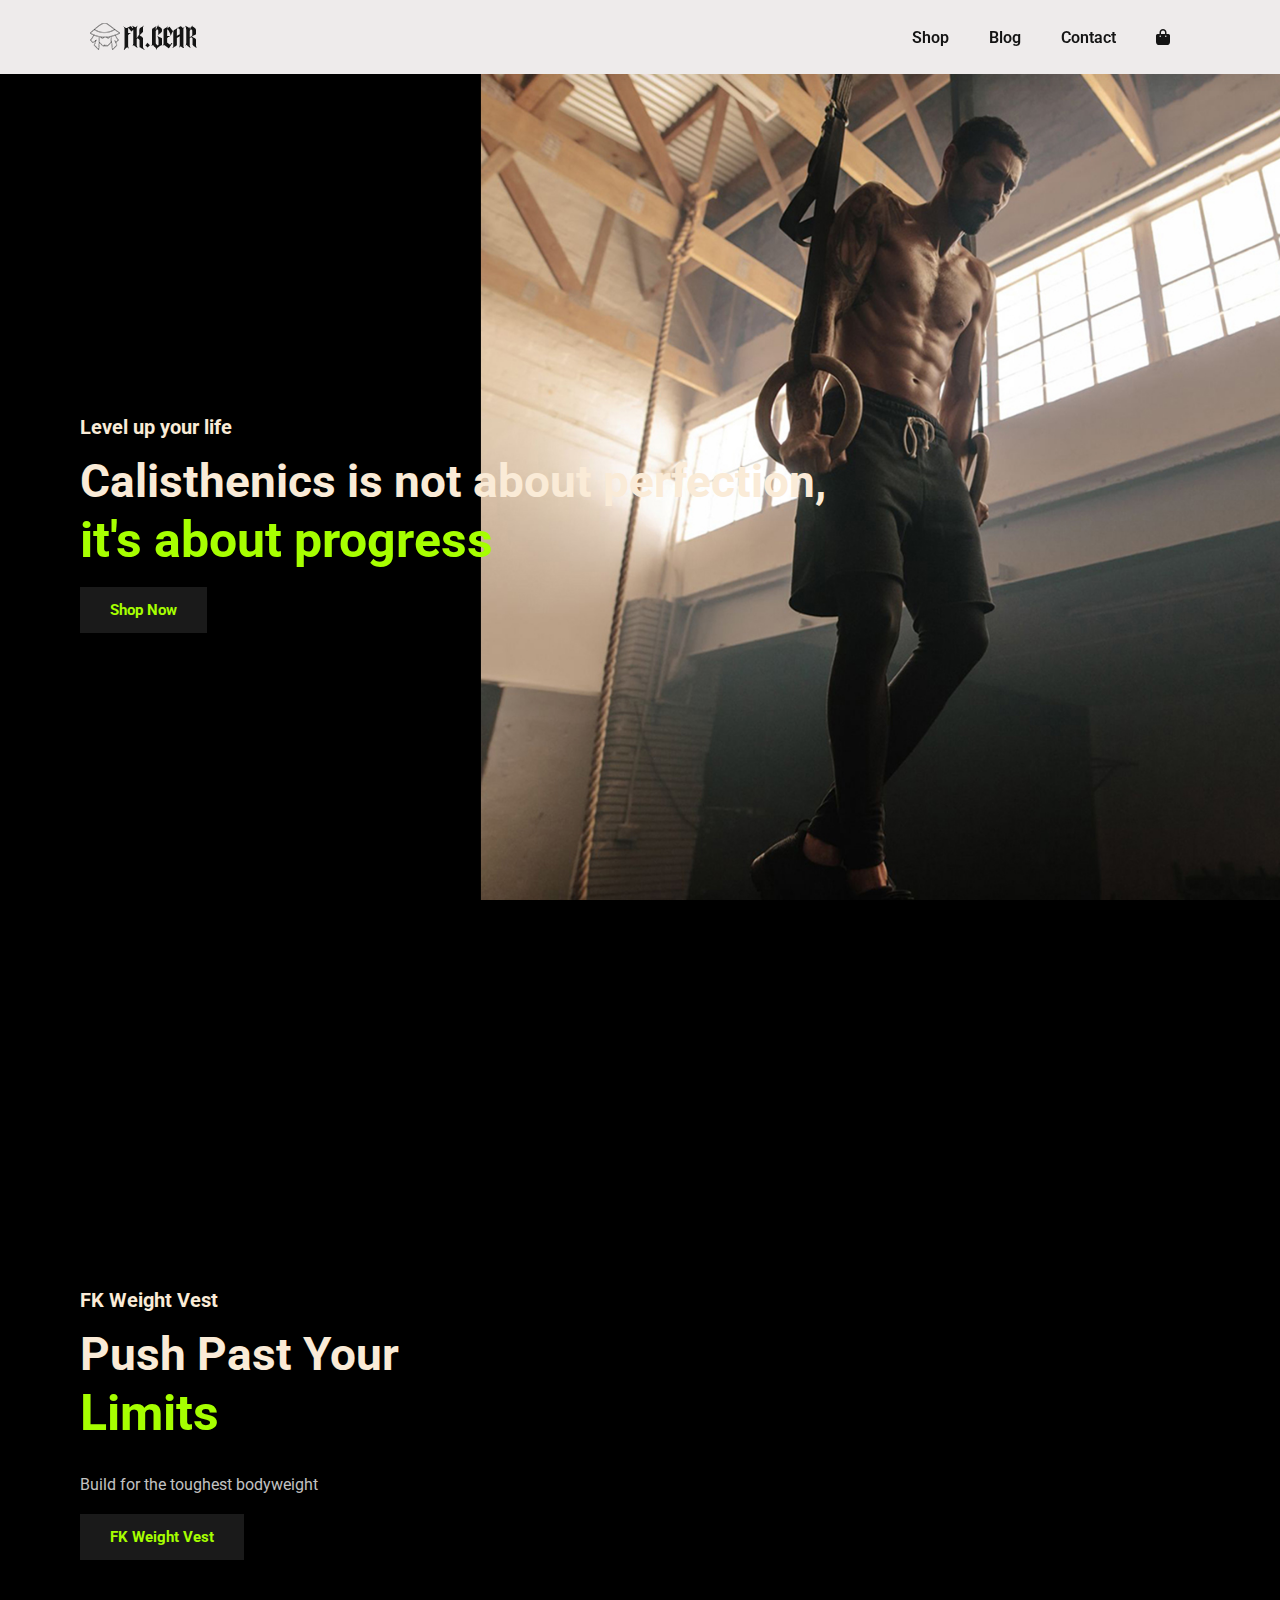
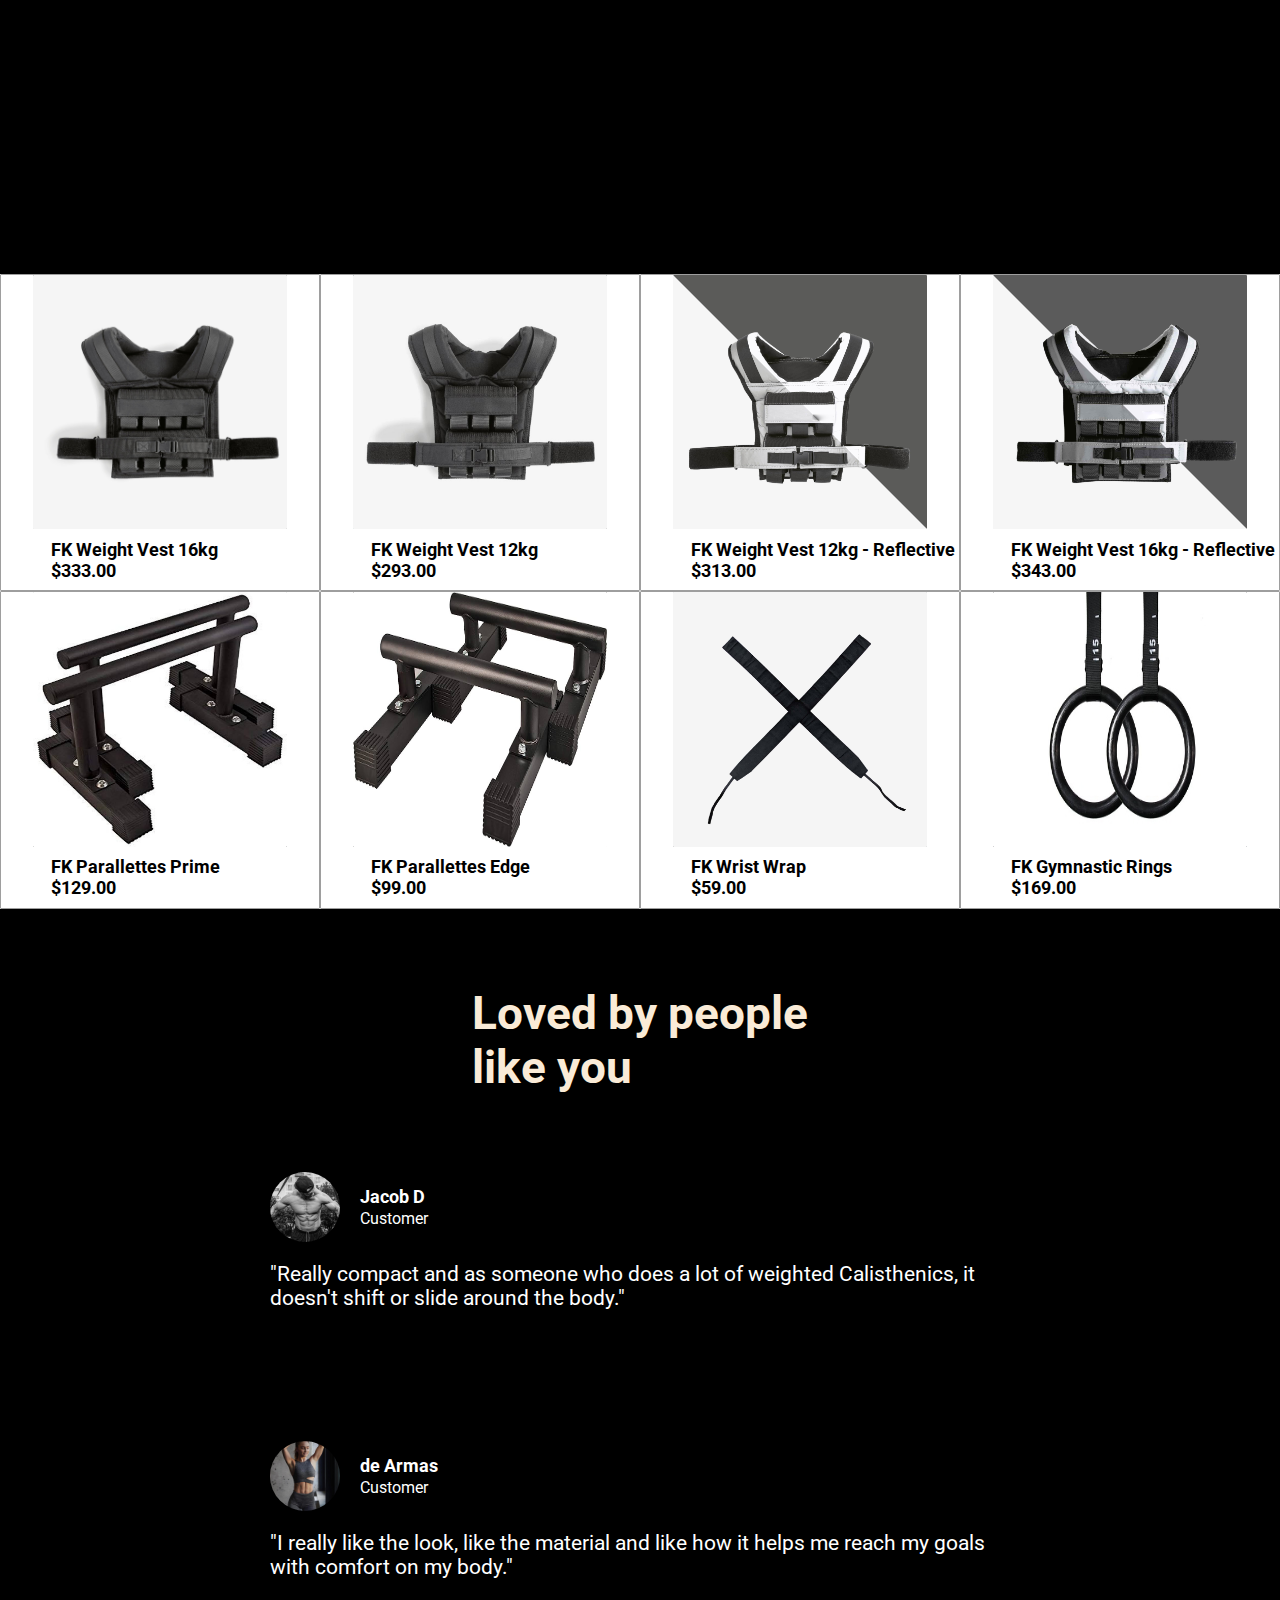
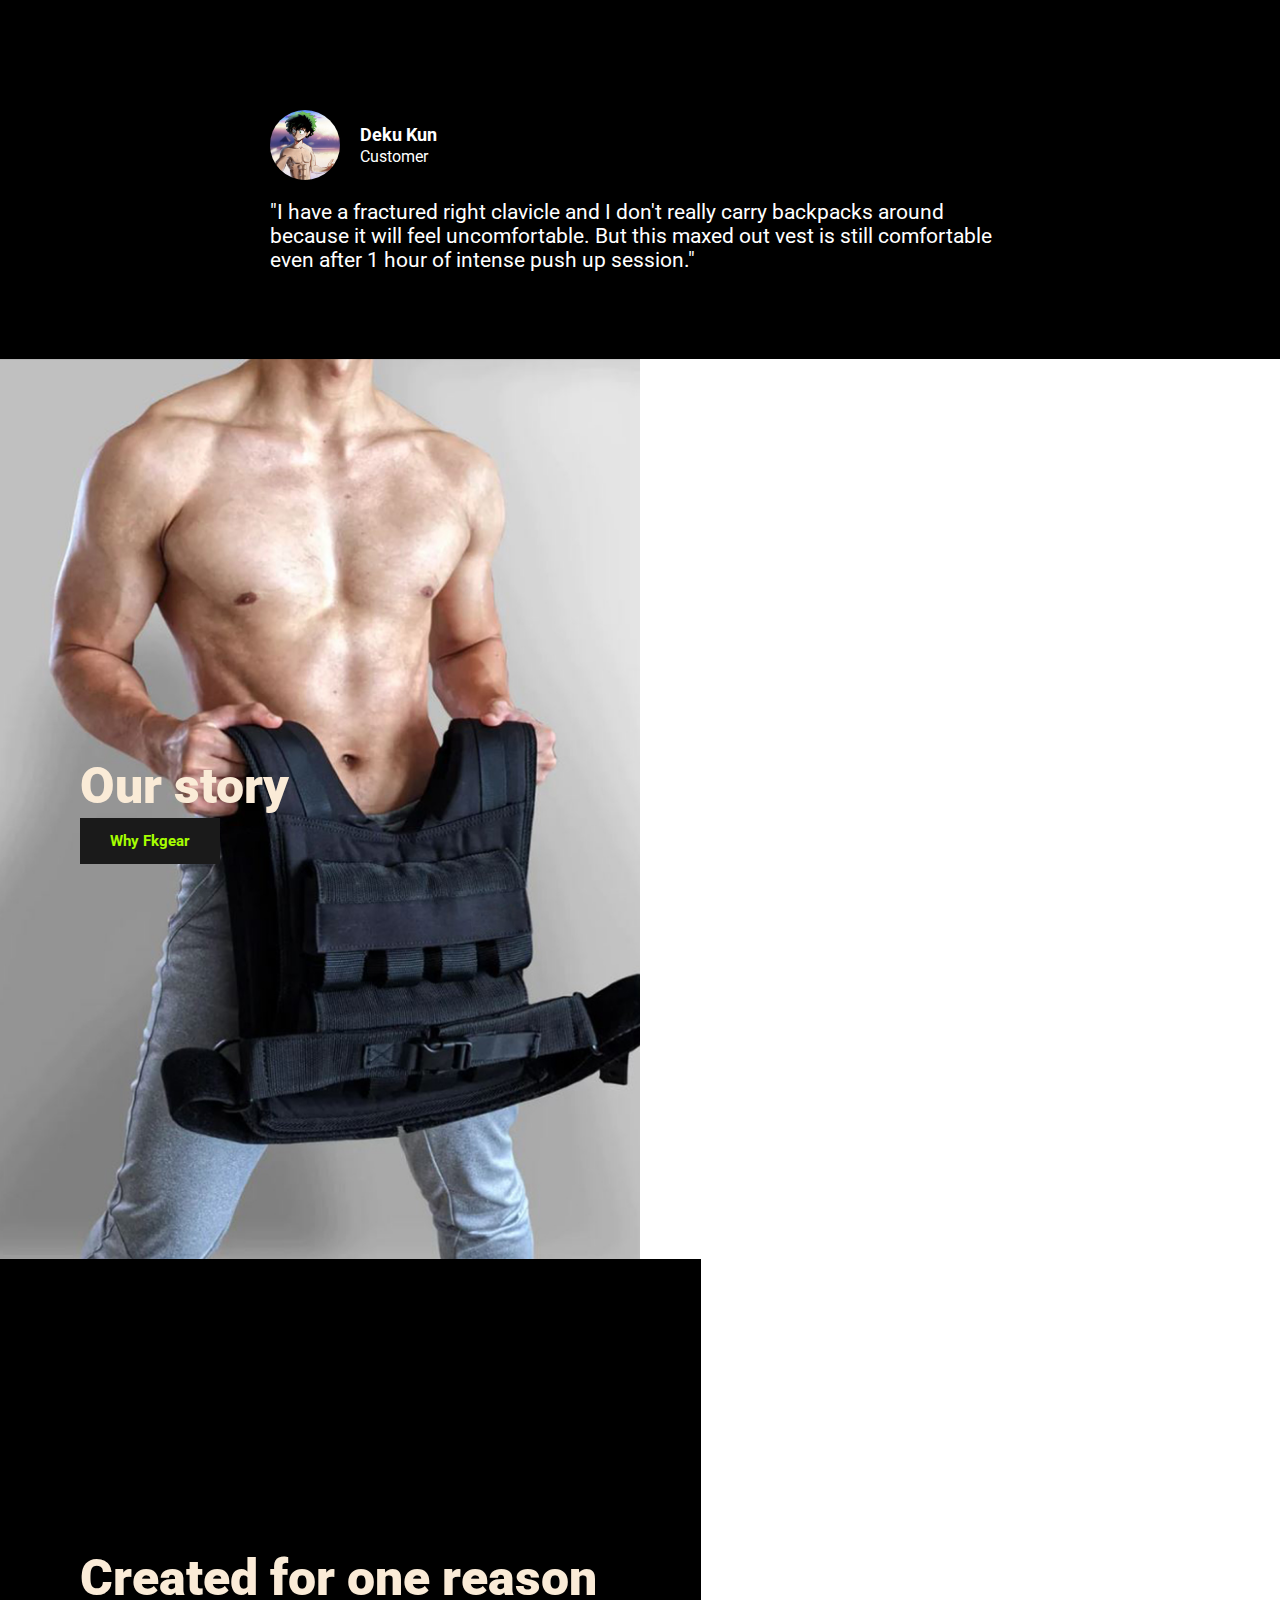
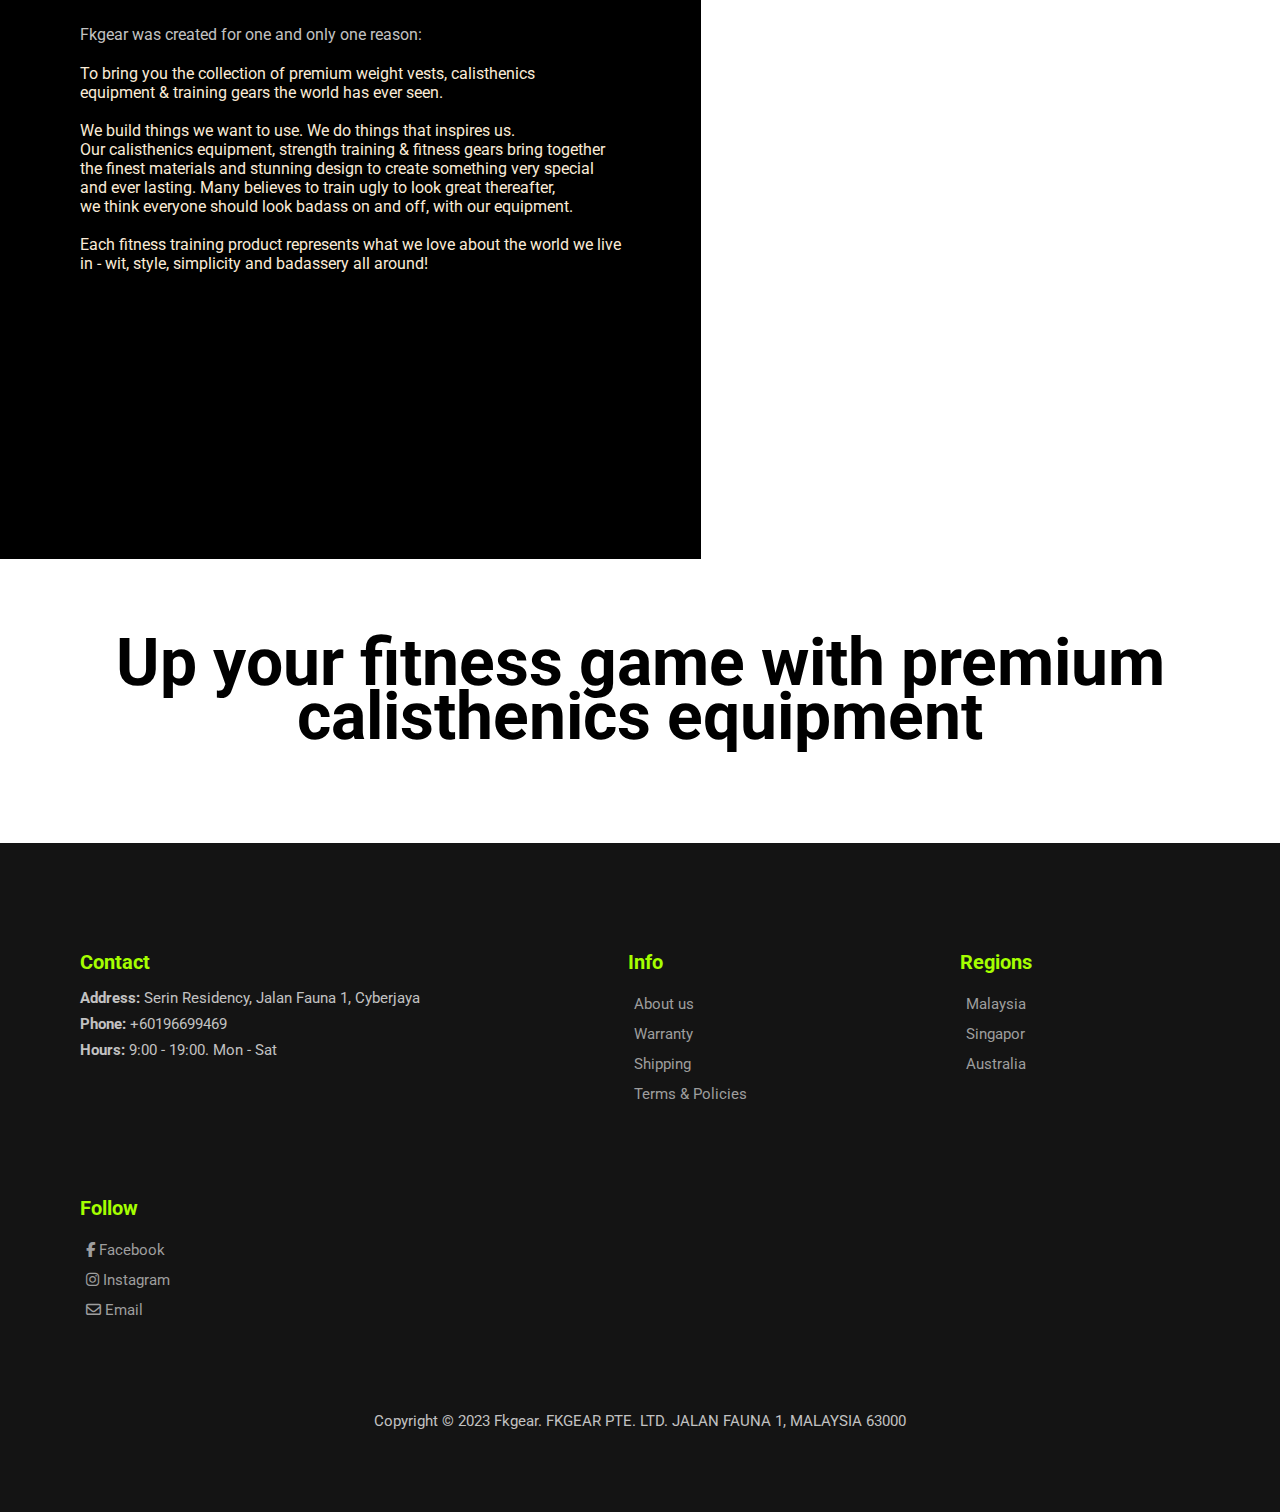
<file: index.html>
<!DOCTYPE html>
<html lang="en">
<head>
    <meta charset="UTF-8">
    <meta name="viewport" content="width=device-width, initial-scale=1.0">
    <link rel="icon" type="image/png" href="image/favicon.png">
    <title>FKGear</title>
    <link rel="stylesheet" href="fkg1.css">
    <link rel="stylesheet" href="https://cdnjs.cloudflare.com/ajax/libs/font-awesome/6.4.0/css/all.min.css"/>

<style type="text/css">
    *{
    margin: 0;
    padding: 0;
    border: 0;
}
#one {
    background: url("image/bg/cover1.jpg")
    repeat fixed 100%;
    background-repeat: no-repeat;
    background-size: cover;
    background-color: #000000;
}
#two {
    background: url("image/bg/cover2.jpg")
    repeat fixed 100%;
    background-repeat: no-repeat;
    background-size: cover;
    background-color: #000000;
        
}

#four {
    background-color: #000000;
}


#six{
    background-color: #fff;
    width: 100%;
    height: 23vh;
}

</style>
</head>
<body>

    <nav id="header">
        <a href="index.html"><img src="image/fk.gearlogo.png" class="logo" alt=""></a>

        <div>
            <ul id="navbar">
                
                <li><a href="shop.html">Shop</a></li>
                <li><a href="blog.html">Blog</a></li>
                <li><a href="contact.html">Contact</a></li>
                <li><a href="cart.html"><i class="fa-solid fa-bag-shopping"></i></a></li>
                <a href="#" id="close"><i class="fa-solid fa-x"></i></a>
            </ul>
            <div class="list"></div>
        </div>
        
        <div id="mobile">
            <a href="#"><i class="fa-solid fa-bag-shopping"></i></a>
            <i id="bar" class="fas fa-outdent"></i>
        </div>      
    </nav>

    <section id="one">
        <h4>Level up your life</h4>
        <h2>Calisthenics is not about perfection,</h2>
        <h1>it's about progress</h1>
        <button onclick="window.location.href='shop.html';">Shop Now</button>
        
    </section>

    <section id="two">           
        <h4>FK Weight Vest</h4>
        <h2>Push Past Your</h2>
        <h1>Limits</h1>
        <p>Build for the toughest bodyweight</p>
        <button onclick="window.location.href='FKG12.html';">FK Weight Vest</button>
    </section>

    <div class="wrapper">
        <figure>
            <div class="hover-animation" onclick="window.location.href='FKG16.html';">
                <img src="image/items/16kg.JPG" alt="" class="img-back">
                <img src="image/items/weigth16.jpg" alt="" class="img-front">
            </div>
            <figcaption>
                <h5>FK Weight Vest 16kg</h5>
                <h5>$333.00</h5>          
            </figcaption>                    
        </figure>
        <figure>
            <div class="hover-animation" onclick="window.location.href='FKG12.html';">
                <img src="image/items/model33.jpg" alt="" class="img-back">
                <img src="image/items/item33.jpg" alt="" class="img-front">
            </div>
            <figcaption>
                <h5>FK Weight Vest 12kg</h5>
                <h5>$293.00</h5>  
            </figcaption>
        </figure>
        <figure>
            <div class="hover-animation" onclick="window.location.href='FKG12G.html';">
                <img src="image/items/vest1grey.JPG" alt="" class="img-back">
                <img src="image/items/vest1.JPG" class="img-front">
            </div>
            <figcaption>
                <h5>FK Weight Vest 12kg - Reflective</h5>
                <h5>$313.00</h5>
            </figcaption>
        </figure>
        <figure>
            <div class="hover-animation" onclick="window.location.href='FKG16G.html';">
                <img src="image/items/vest2grey.jpg" alt="" class="img-back">
                <img src="image/items/vest2.jpg" alt="" class="img-front">
            </div>
            <figcaption>
                <h5>FK Weight Vest 16kg - Reflective</h5>
                <h5>$343.00</h5>
            </figcaption>
        </figure>
        
        <figure>
            <div class="hover-animation" onclick="window.location.href='FKGPP.html';">
                <img src="image/items/parallettes1.jpg" alt="" class="img-back">
                <img src="image/items/prallettesprime.jpg" alt="" class="img-front">
            </div>
            <figcaption>
                <h5>FK Parallettes Prime</h5>
                <h5>$129.00</h5>
            </figcaption>
        </figure>
        <figure>
            <div class="hover-animation" onclick="window.location.href='FKGPE.html';">
                <img src="image/items/prallettes2.jpg" alt="" class="img-back">
                <img src="image/items/prallettesedge.jpg" alt="" class="img-front">
            </div>
            <figcaption>
                <h5>FK Parallettes Edge</h5>
                <h5>$99.00</h5> 
            </figcaption>
        </figure>
        <figure>
            <div class="hover-animation" onclick="window.location.href='FKGWW.html';">
                <img src="image/items/qwerty.JPG" alt="" class="img-back">
                <img src="image/items/wristwrap.jpg" alt="" class="img-front">
            </div>
            <figcaption>
                <h5>FK Wrist Wrap</h5>
                <h5>$59.00</h5> 
            </figcaption>
        </figure>
        <figure>
            <div class="hover-animation" onclick="window.location.href='FKGGR.html';">
                <img src="image/items/gymringmodel.JPG" alt="" class="img-back">
                <img src="image/items/gymring.jpg" class="img-front">
            </div>
            <figcaption>
                <h5>FK Gymnastic Rings</h5>
                <h5>$169.00</h5>
            </figcaption>
        </figure>
    </div>

    <section id="four">
        <h2 class="reviewTitle">Loved by people<br>like you</h2>
        <div class="full-boxer">
            <div class="comment-box">
                <div class="box-top">
                    <div class="Profile">
                        <div class="profile-image">
                            <img src="image/review/mat1.jpg">
                        </div>
                        <div class="Name">
                            <strong>Jacob D</strong>
                            <span>Customer</span>
                        </div>
                    </div>
                </div>
                <div class="comment">
                    <p>"Really compact and as someone who does a lot of weighted Calisthenics, it doesn't shift or slide around the body."</p>
                </div>
            </div>

            <div class="comment-box">
                <div class="box-top">
                    <div class="Profile">
                        <div class="profile-image">
                            <img src="image/review/girl1.jpg">
                        </div>
                        <div class="Name">
                            <strong>de Armas</strong>
                            <span>Customer</span>
                        </div>
                    </div>
                </div>
                <div class="comment">
                    <p>"I really like the look, like the material and like how it helps me reach my goals with comfort on my body."</p>
                </div>
            </div>

            <div class="comment-box">
                <div class="box-top">
                    <div class="Profile">
                        <div class="profile-image">
                            <img src="image/review/mat2.jpg">
                        </div>
                        <div class="Name">
                            <strong>Deku Kun</strong>
                            <span>Customer</span>
                        </div>
                    </div>
                </div>
                <div class="comment">
                    <p>"I have a fractured right clavicle and I don't really carry backpacks around because it will feel uncomfortable. But this maxed out vest is still comfortable even after 1 hour of intense push up session."</p>
                </div>
            </div>
        </div>

    </section>

    <section id="five">
        <div class="story-banner">
            <h1>Our story</h1>
            <button onclick="window.location.href='blog.html';">Why Fkgear</button>
        </div>
        <div class="story-banner story-banner2">
            <h1>Created for one reason</h1>
            <p>Fkgear was created for one and only one reason:</p>
            <span>To bring you the collection of premium weight vests, calisthenics<br>equipment & training gears the world has ever seen.<br><br>We build things we want to use. We do things that inspires us.<br>Our calisthenics equipment, strength training & fitness gears bring together<br>the finest materials and stunning design to create something very special<br>and ever lasting. Many believes to train ugly to look great thereafter,<br>we think everyone should look badass on and off, with our equipment.<br><br>Each fitness training product represents what we love about the world we live<br>in - wit, style, simplicity and badassery all around!</span>
        </div>
    </section>

    <section id="six">
        <h2 class="banner">Up your fitness game with premium calisthenics equipment</h2>
    </section>

    <footer class="section-p1">
        <div class="col">
            <h4>Contact</h4>
            <p><strong>Address: </strong>Serin Residency, Jalan Fauna 1, Cyberjaya</p>
            <p><strong>Phone: </strong>+60196699469</p>
            <p><strong>Hours: </strong>9:00 - 19:00. Mon - Sat</p>
        </div>

        <div class="col">
            <h4>Info</h4>
            <a href="#">About us</a>
            <a href="#">Warranty</a>
            <a href="#">Shipping</a>
            <a href="#">Terms & Policies</a>
        </div>

        <div class="col">
            <h4>Regions</h4>
            <a href="#">Malaysia</a>
            <a href="#">Singapor</a>
            <a href="#">Australia</a>
        </div>

        <div class="col">
            <div class="follow">
                <h4>Follow</h4>
                <a href="#"><i class="fab fa-facebook-f"></i>      Facebook</a>
                <a href="#"><i class="fab fa-instagram"></i>      Instagram</a>
                <a href="#"><i class="fa-regular fa-envelope"></i>      Email</a>
            </div>
        </div>

        <div class="copyright">
            <p>Copyright © 2023 Fkgear. FKGEAR PTE. LTD. JALAN FAUNA 1, MALAYSIA 63000</p>
        </div>
    </footer>


    <script src="fkg1.js"></script>
    
</body>
</html>
</file>
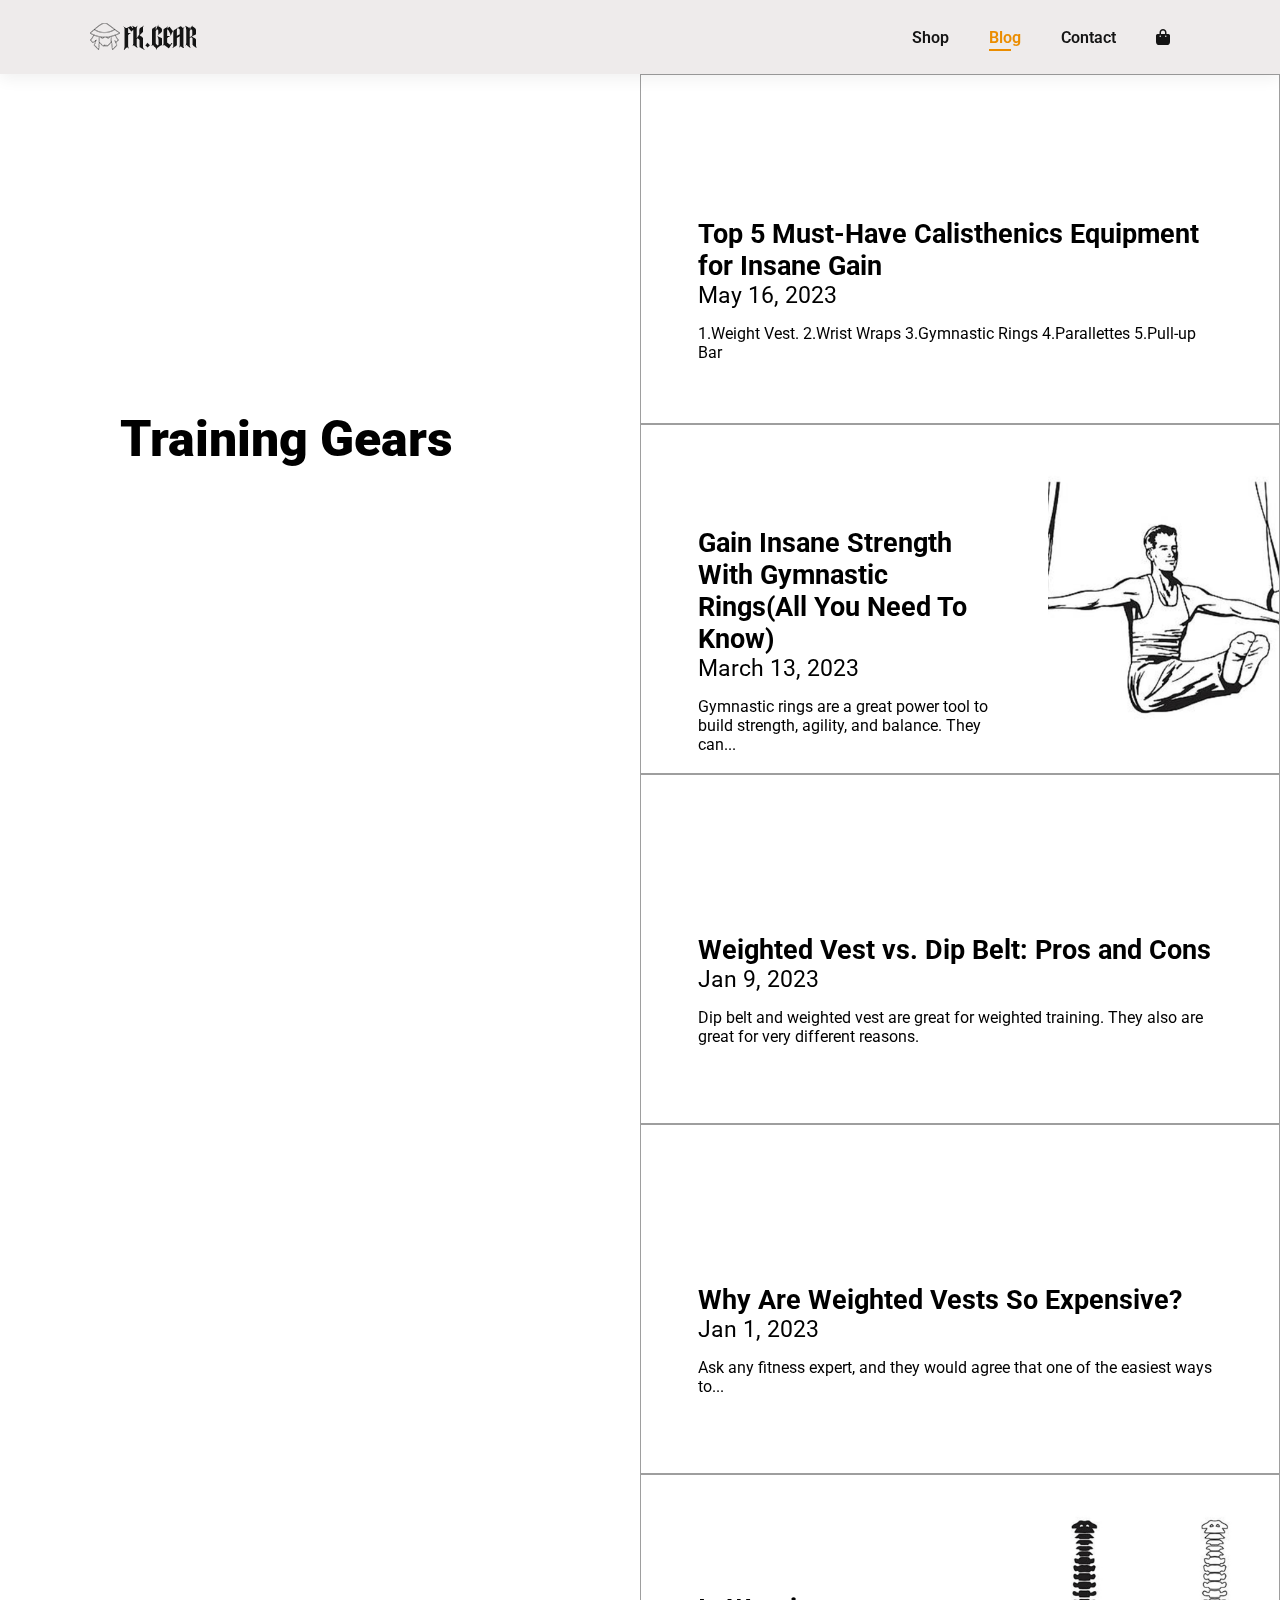
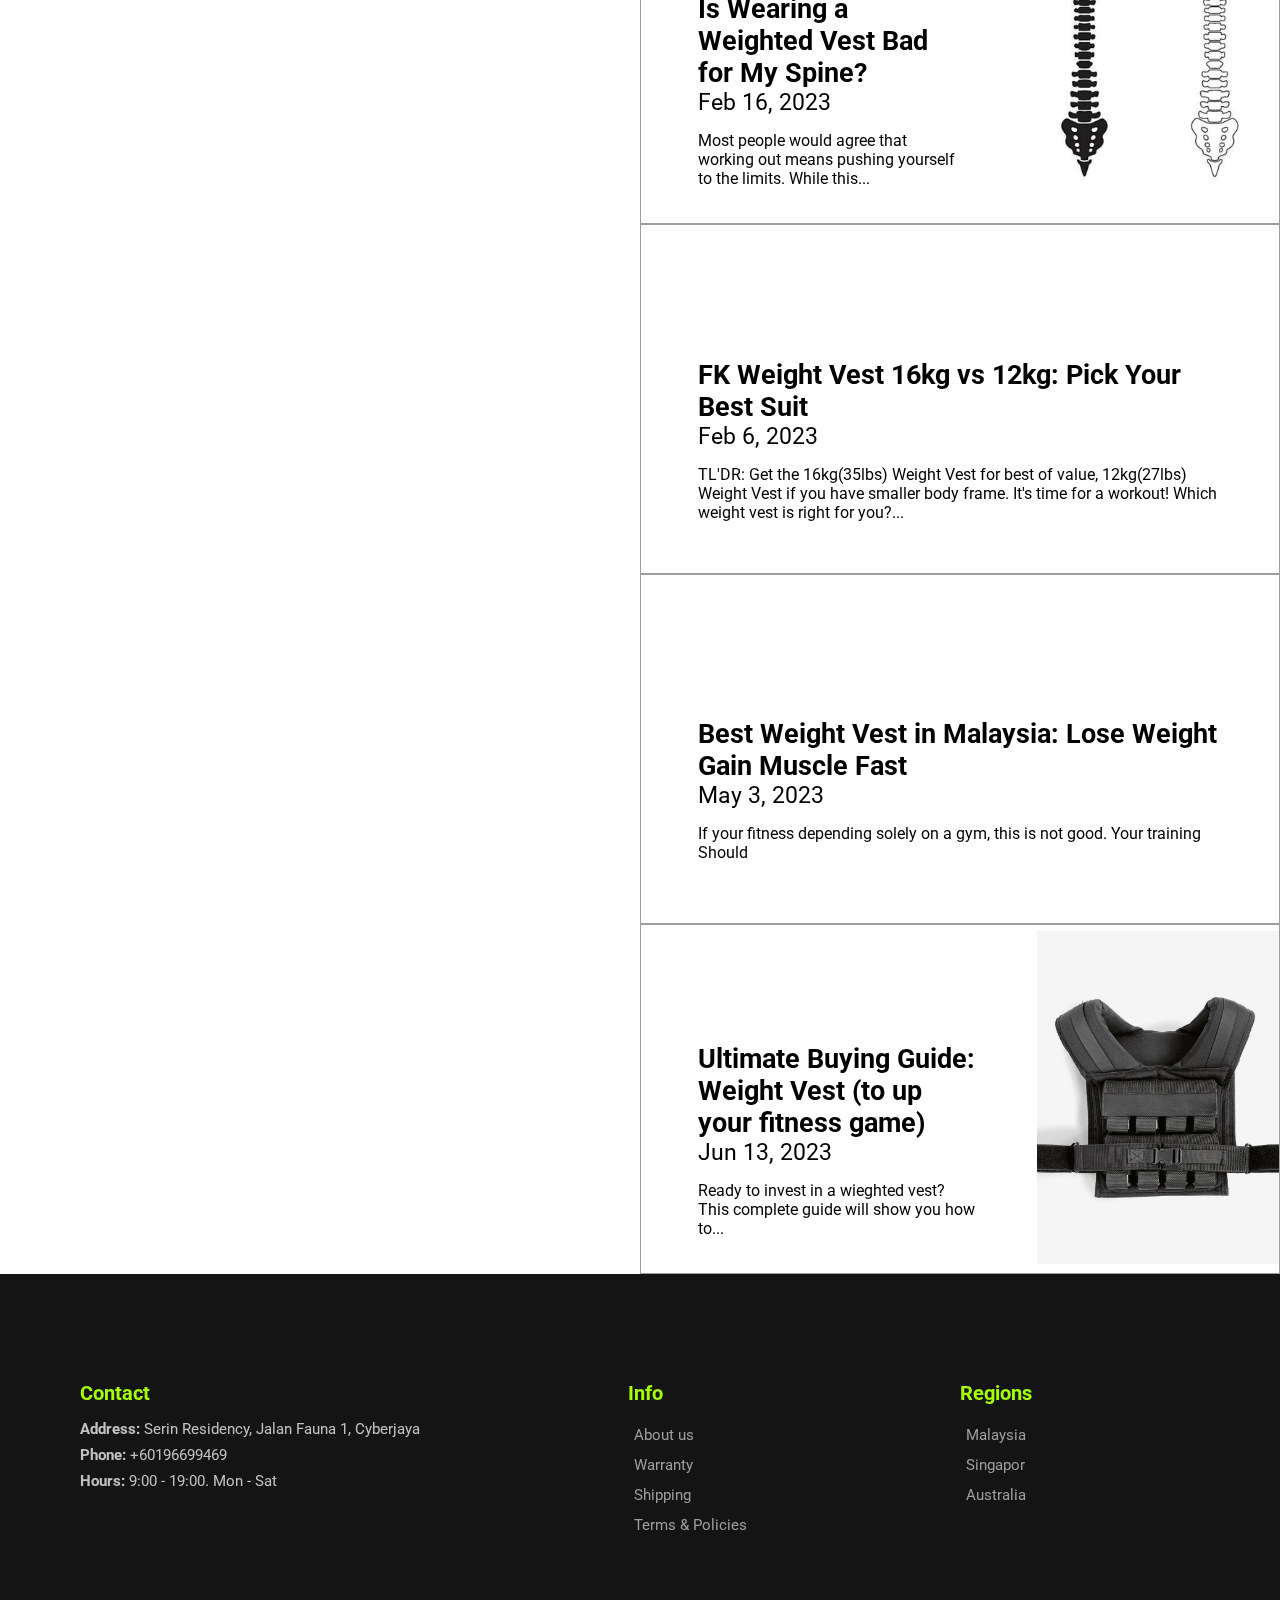
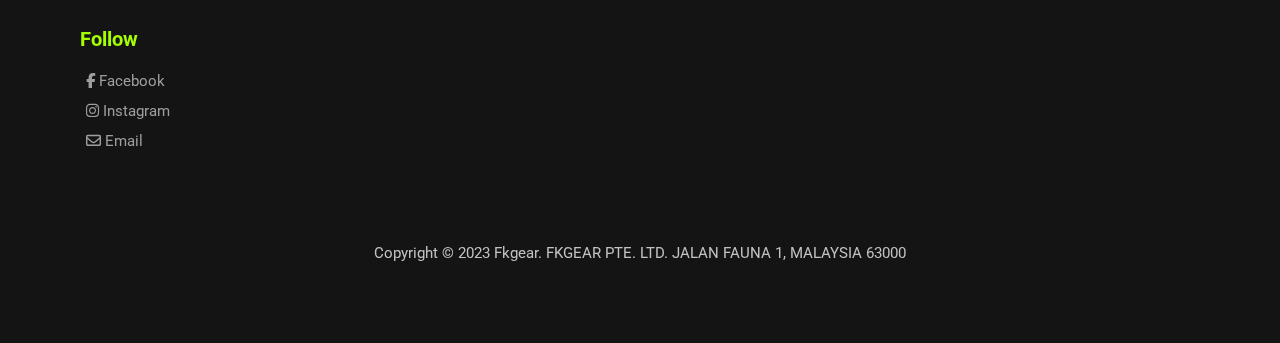
<file: blog.html>
<!DOCTYPE html>
<html lang="en">
<head>
    <meta charset="UTF-8">
    <meta name="viewport" content="width=device-width, initial-scale=1.0">
    <link rel="icon" type="image/png" href="image/favicon.png">
    <title>Blog</title>
    <link rel="stylesheet" href="fkg1.css">
    <link rel="stylesheet" href="https://cdnjs.cloudflare.com/ajax/libs/font-awesome/6.4.0/css/all.min.css"/>

<style type="text/css">
    *{
    margin: 0;
    padding: 0;
    border: 0;
}



#six{
    background-color: #fff;
    width: 100%;
    height: 23vh;
}

</style>
</head>
<body>

    <nav id="header">
        <a href="index.html"><img src="image/fk.gearlogo.png" class="logo" alt=""></a>

        <div>
            <ul id="navbar">
                <li><a href="shop.html">Shop</a></li>
                <li><a class="active" href="blog.html">Blog</a></li>
                <li><a href="contact.html">Contact</a></li>
                <li><a href="cart.html"><i class="fa-solid fa-bag-shopping"></i></a></li>
                <a href="#" id="close"><i class="fa-solid fa-x"></i></a>
            </ul>
        </div>
        <div id="mobile">
            <i id="bar" class="fas fa-outdent"></i>
        </div>      
    </nav>

    <div id="blogContainer">
        <div class="blogTitle">
            <h1>Training Gears</h1>
        </div>
        <div class="blogContent">
            <div class="blogDetails">
                <h3 onclick="window.location.href='fkg1.html';">Top 5 Must-Have Calisthenics Equipment for Insane Gain</h3>
                <span>May 16, 2023</span>
                <p>1.Weight Vest. 2.Wrist Wraps 3.Gymnastic Rings 4.Parallettes 5.Pull-up Bar</p>
            </div>            
        </div>
        <div class="blogContent">
            <div class="blogDetails">
                <h3 onclick="window.location.href='fkg1.html';">Gain Insane Strength With Gymnastic Rings(All You Need To Know)</h3>
                <span>March 13, 2023</span>
                <p>Gymnastic rings are a great power tool to build strength, agility, and balance. They can...</p>
            </div>            
            <div class="blog-img">
                <img src="image/blog/gymring.jpg" alt="">
            </div>
        </div>
        <div class="blogContent">
            <div class="blogDetails">
                <h3 onclick="window.location.href='fkg1.html';">Weighted Vest vs. Dip Belt: Pros and Cons</h3>
                <span>Jan 9, 2023</span>
                <p>Dip belt and weighted vest are great for weighted training. They also are great for very different reasons.</p>
            </div>            
        </div>
        <div class="blogContent">
            <div class="blogDetails">
                <h3 onclick="window.location.href='fkg1.html';">Why Are Weighted Vests So Expensive?</h3>
                <span>Jan 1, 2023</span>
                <p>Ask any fitness expert, and they would agree that one of the easiest ways to...</p>
            </div>            
        </div>
        <div class="blogContent">
            <div class="blogDetails">
                <h3 onclick="window.location.href='fkg1.html';">Is Wearing a Weighted Vest Bad for My Spine?</h3>
                <span>Feb 16, 2023</span>
                <p>Most people would agree that working out means pushing yourself to the limits. While this...</p>
                        </div>
            <div class="blog-img">
                <img src="image/blog/spine.jpg" alt="">
            </div>            
        </div>
        <div class="blogContent">
            <div class="blogDetails">
                <h3 onclick="window.location.href='fkg1.html';">FK Weight Vest 16kg vs 12kg: Pick Your Best Suit</h3>
                <span>Feb 6, 2023</span>
                <p>TL'DR: Get the 16kg(35lbs) Weight Vest for best of value, 12kg(27lbs) Weight Vest if you have smaller body frame. It's time for a workout! Which weight vest is right for you?...</p>
            </div>            
        </div>
        <div class="blogContent">
            <div class="blogDetails">
                <h3 onclick="window.location.href='fkg1.html';">Best Weight Vest in Malaysia: Lose Weight Gain Muscle Fast</h3>
                <span>May 3, 2023</span>
                <p>If your fitness depending solely on a gym, this is not good. Your training Should</p>
            </div>            
        </div>
        <div class="blogContent">
            <div class="blogDetails">
                <h3 onclick="window.location.href='fkg1.html';">Ultimate Buying Guide: Weight Vest (to up your fitness game)</h3>
                <span>Jun 13, 2023</span>
                <p>Ready to invest in a wieghted vest? This complete guide will show you how to...</p>                
            </div>
            <div class="blog-img">
                <img src="image/items/weigth16.jpg" alt="">
            </div>            
        </div>
    </div>




    <footer class="section-p1">
        <div class="col">
            <h4>Contact</h4>
            <p><strong>Address: </strong>Serin Residency, Jalan Fauna 1, Cyberjaya</p>
            <p><strong>Phone: </strong>+60196699469</p>
            <p><strong>Hours: </strong>9:00 - 19:00. Mon - Sat</p>
        </div>

        <div class="col">
            <h4>Info</h4>
            <a href="#">About us</a>
            <a href="#">Warranty</a>
            <a href="#">Shipping</a>
            <a href="#">Terms & Policies</a>
        </div>

        <div class="col">
            <h4>Regions</h4>
            <a href="#">Malaysia</a>
            <a href="#">Singapor</a>
            <a href="#">Australia</a>
        </div>

        <div class="col">
            <div class="follow">
                <h4>Follow</h4>
                <a href="#"><i class="fab fa-facebook-f"></i>      Facebook</a>
                <a href="#"><i class="fab fa-instagram"></i>      Instagram</a>
                <a href="#"><i class="fa-regular fa-envelope"></i>      Email</a>
            </div>
        </div>

        <div class="copyright">
            <p>Copyright © 2023 Fkgear. FKGEAR PTE. LTD. JALAN FAUNA 1, MALAYSIA 63000</p>
        </div>
    </footer>


    <script src="fkg1.js"></script>
    
</body>
</html>
</file>
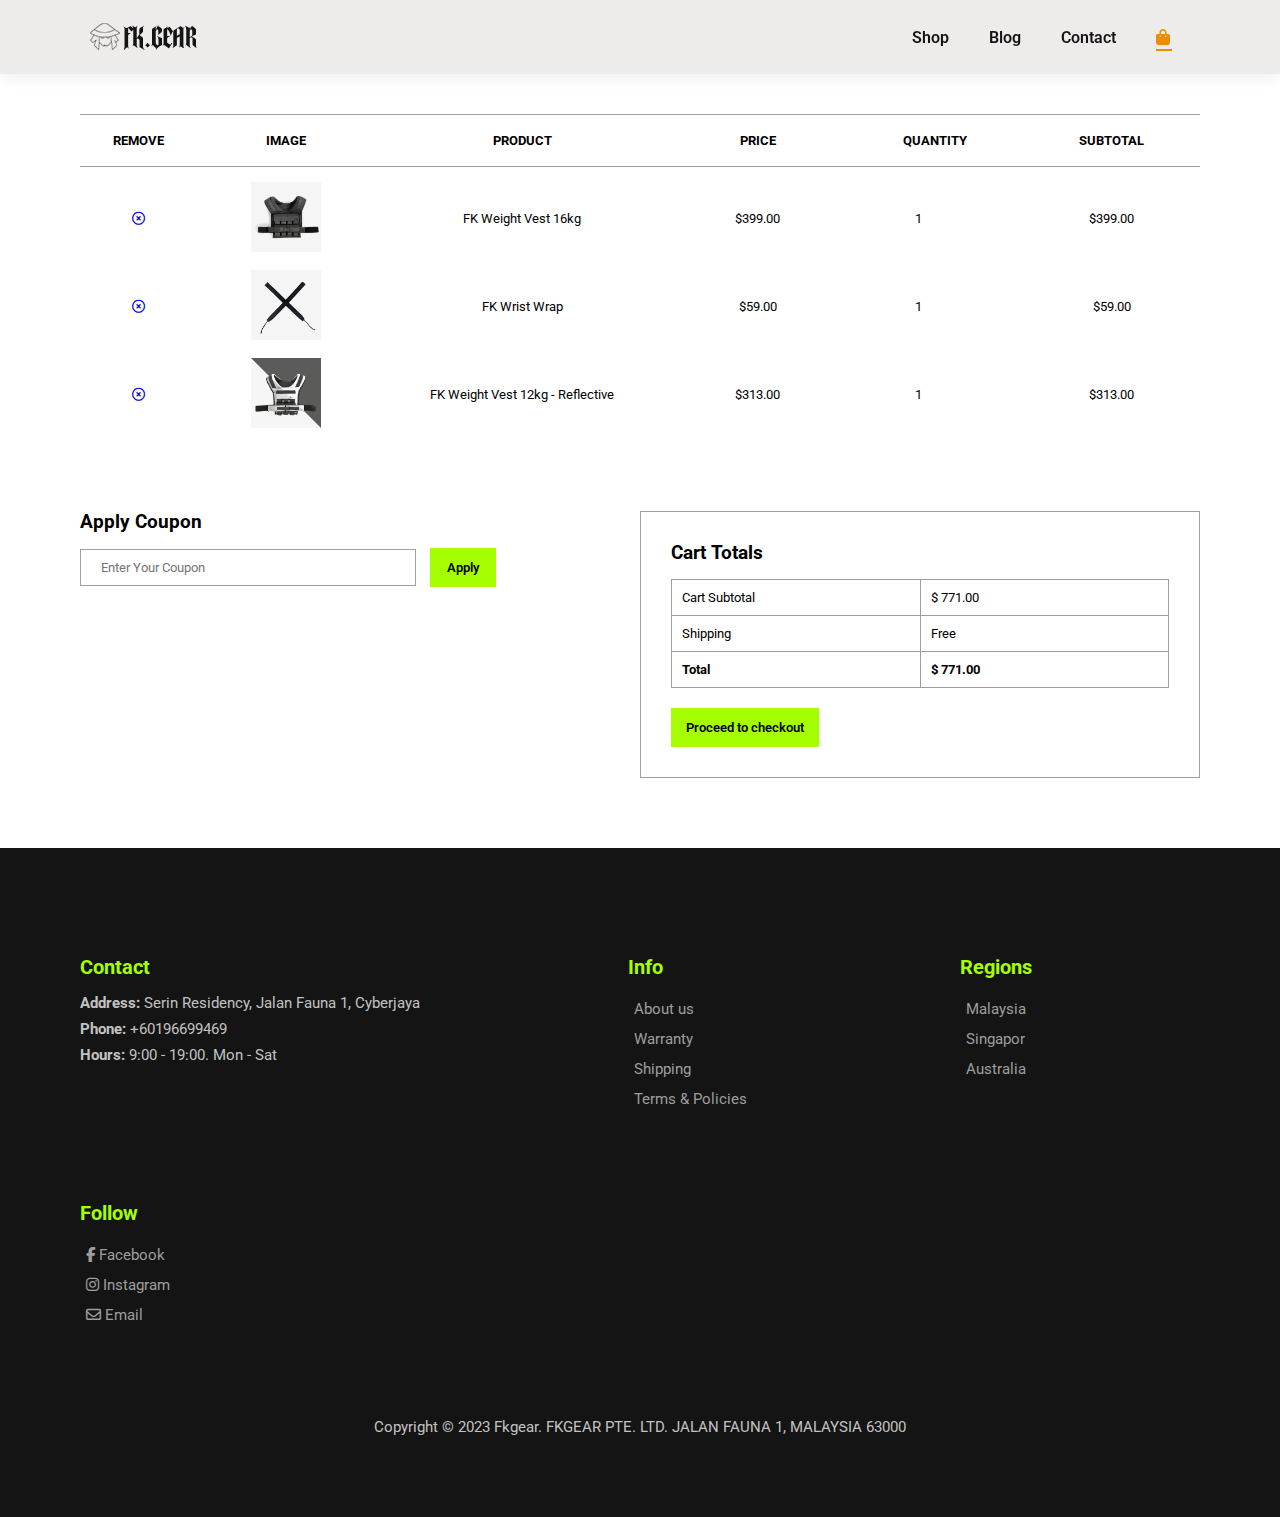
<file: cart.html>
<!DOCTYPE html>
<html lang="en">
<head>
    <meta charset="UTF-8">
    <meta name="viewport" content="width=device-width, initial-scale=1.0">
    <link rel="icon" type="image/png" href="image/favicon.png">
    <title>Cart</title>
    <link rel="stylesheet" href="fkg1.css">
    <link rel="stylesheet" href="https://cdnjs.cloudflare.com/ajax/libs/font-awesome/6.4.0/css/all.min.css"/>

<style type="text/css">
    *{
    margin: 0;
    padding: 0;
    border: 0;
}



#six{
    background-color: #fff;
    width: 100%;
    height: 23vh;
}

</style>
</head>
<body>

    <nav id="header">
        <a href="index.html"><img src="image/fk.gearlogo.png" class="logo" alt=""></a>

        <div>
            <ul id="navbar">
                <li><a href="shop.html">Shop</a></li>
                <li><a href="blog.html">Blog</a></li>
                <li><a href="contact.html">Contact</a></li>
                <li><a class="active" href="cart.html"><i class="fa-solid fa-bag-shopping"></i></a></li>
                <a href="#" id="close"><i class="fa-solid fa-x"></i></a>
            </ul>
        </div>
        <div id="mobile">
            <i id="bar" class="fas fa-outdent"></i>
        </div>      
    </nav>

    <section id="cart" class="section-p1">
        <table width="100%">
            <thead>
                <tr>
                    <td>Remove</td>
                    <td>Image</td>
                    <td>Product</td>
                    <td>Price</td>
                    <td>Quantity</td>
                    <td>Subtotal</td>
                </tr>
            </thead>
            <tbody>
                <tr>
                    <td><a href="#"><i class="far fa-times-circle"></i></a></td>
                    <td><img src="image/items/weigth16.jpg" alt=""></td>
                    <td>FK Weight Vest 16kg</td>
                    <td>$399.00</td>
                    <td><input type="number" value="1"></td>
                    <td>$399.00</td>
                </tr>
                <tr>
                    <td><a href="#"><i class="far fa-times-circle"></i></a></td>
                    <td><img src="image/items/wristwrap.jpg" alt=""></td>
                    <td>FK Wrist Wrap</td>
                    <td>$59.00</td>
                    <td><input type="number" value="1"></td>
                    <td>$59.00</td>
                </tr>
                <tr>
                    <td><a href="#"><i class="far fa-times-circle"></i></a></td>
                    <td><img src="image/items/vest1.JPG" alt=""></td>
                    <td>FK Weight Vest 12kg - Reflective</td>
                    <td>$313.00</td>
                    <td><input type="number" value="1"></td>
                    <td>$313.00</td>
                </tr>
            </tbody>
        </table>
    </section>

    <section id="cart-add" class="section-p1">
        <div id="coupon">
            <h3>Apply Coupon</h3>
            <div>
                <input type="text" placeholder="Enter Your Coupon">
                <button>Apply</button>
            </div>
        </div>
        <div id="subtotal">
            <h3>Cart Totals</h3>
            <table>
                <tr>
                    <td>Cart Subtotal</td>
                    <td>$ 771.00</td>
                </tr>
                <tr>
                    <td>Shipping</td>
                    <td>Free</td>
                </tr>
                <tr>
                    <td><strong>Total</strong></td>
                    <td><strong>$ 771.00</strong></td>
                </tr>
            </table>
            <button>Proceed to checkout</button>
        </div>
    </section>

    <footer class="section-p1">
        <div class="col">
            <h4>Contact</h4>
            <p><strong>Address: </strong>Serin Residency, Jalan Fauna 1, Cyberjaya</p>
            <p><strong>Phone: </strong>+60196699469</p>
            <p><strong>Hours: </strong>9:00 - 19:00. Mon - Sat</p>
        </div>

        <div class="col">
            <h4>Info</h4>
            <a href="#">About us</a>
            <a href="#">Warranty</a>
            <a href="#">Shipping</a>
            <a href="#">Terms & Policies</a>
        </div>

        <div class="col">
            <h4>Regions</h4>
            <a href="#">Malaysia</a>
            <a href="#">Singapor</a>
            <a href="#">Australia</a>
        </div>

        <div class="col">
            <div class="follow">
                <h4>Follow</h4>
                <a href="#"><i class="fab fa-facebook-f"></i>      Facebook</a>
                <a href="#"><i class="fab fa-instagram"></i>      Instagram</a>
                <a href="#"><i class="fa-regular fa-envelope"></i>      Email</a>
            </div>
        </div>

        <div class="copyright">
            <p>Copyright © 2023 Fkgear. FKGEAR PTE. LTD. JALAN FAUNA 1, MALAYSIA 63000</p>
        </div>
    </footer>


    <script src="fkg1.js"></script>
    
</body>
</html>
</file>
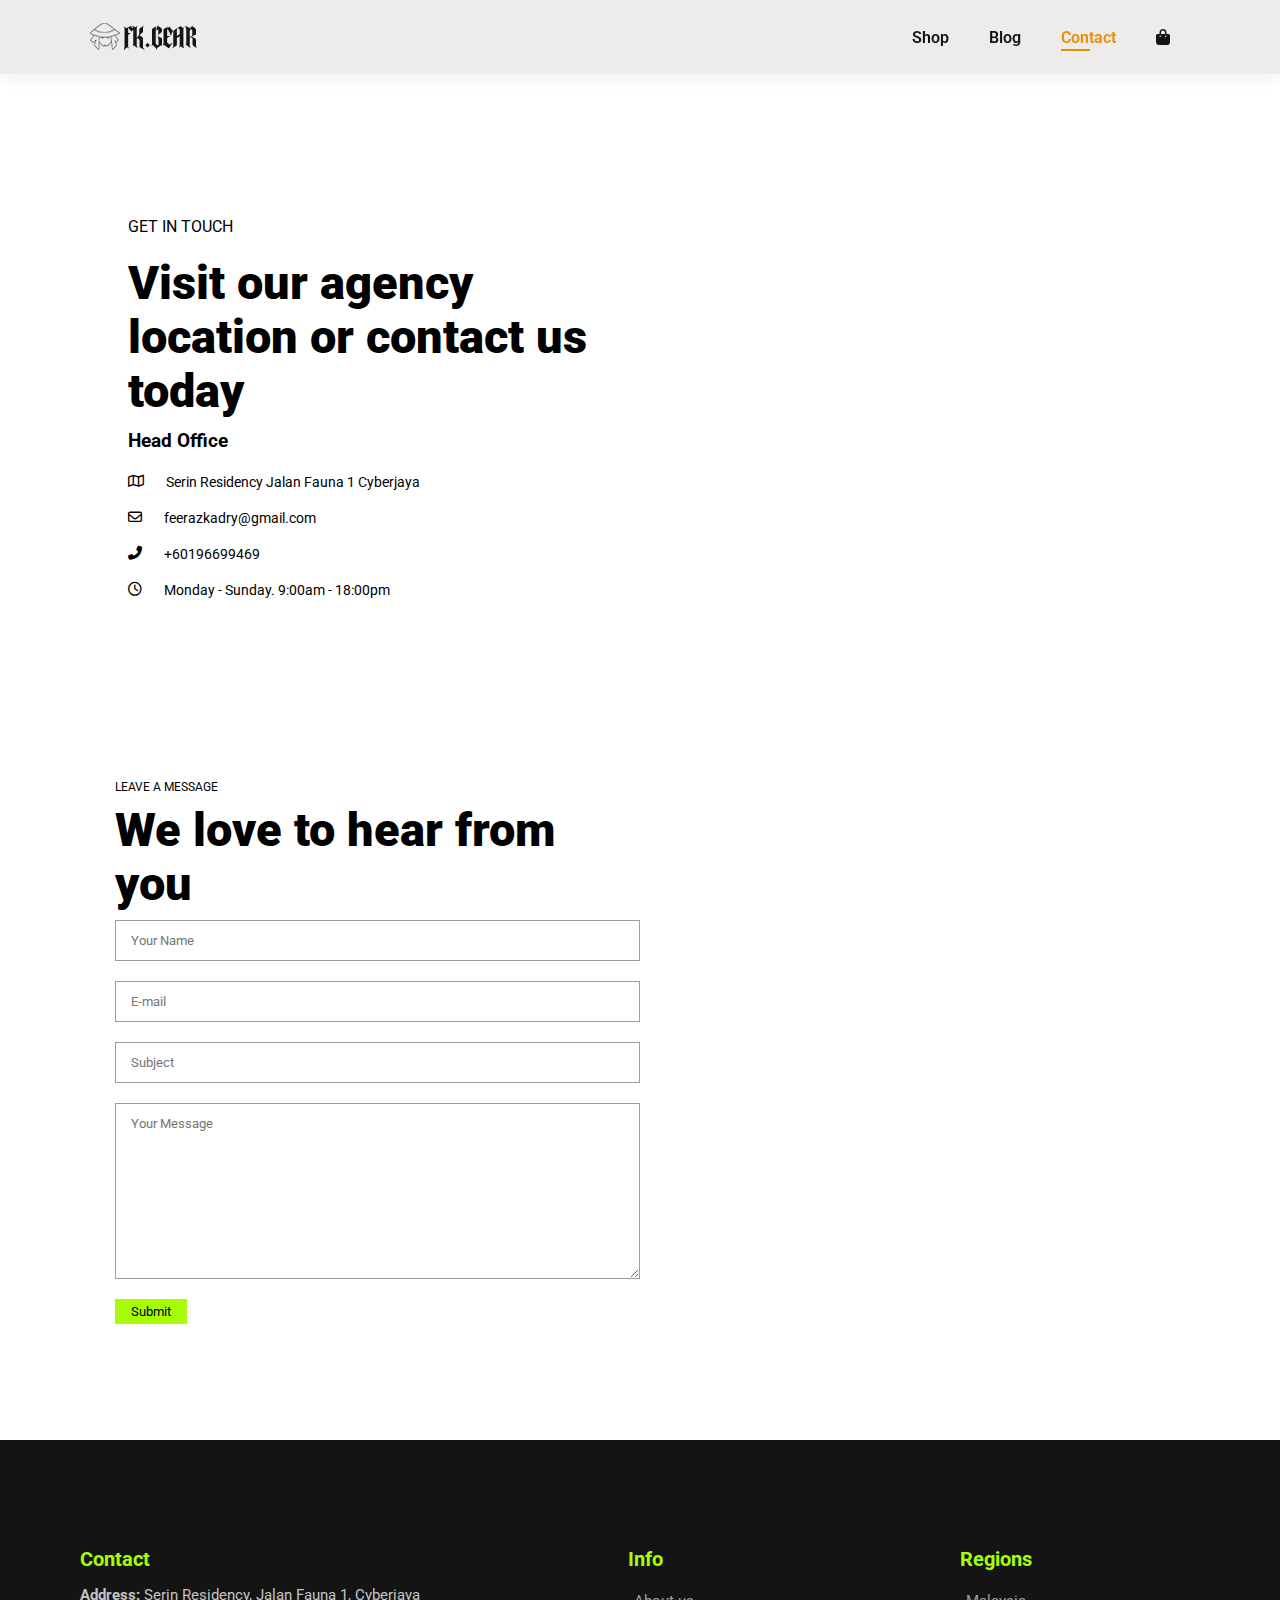
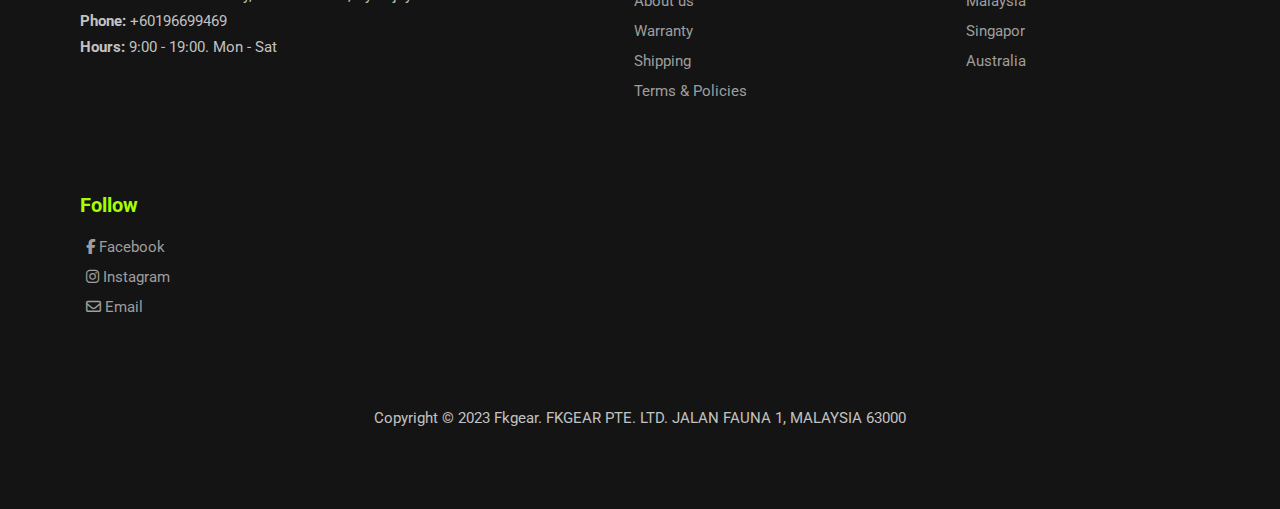
<file: contact.html>
<!DOCTYPE html>
<html lang="en">
<head>
    <meta charset="UTF-8">
    <meta name="viewport" content="width=device-width, initial-scale=1.0">
    <link rel="icon" type="image/png" href="image/favicon.png">
    <title>Contact</title>
    <link rel="stylesheet" href="fkg1.css">
    <link rel="stylesheet" href="https://cdnjs.cloudflare.com/ajax/libs/font-awesome/6.4.0/css/all.min.css"/>

<style type="text/css">
    *{
    margin: 0;
    padding: 0;
    border: 0;
}

</style>
</head>
<body>

    <nav id="header">
        <a href="index.html"><img src="image/fk.gearlogo.png" class="logo" alt=""></a>

        <div>
            <ul id="navbar">
                <li><a href="shop.html">Shop</a></li>
                <li><a href="blog.html">Blog</a></li>
                <li><a class="active" href="contact.html">Contact</a></li>
                <li><a href="cart.html"><i class="fa-solid fa-bag-shopping"></i></a></li>
                <a href="#" id="close"><i class="fa-solid fa-x"></i></a>
            </ul>
        </div>
        <div id="mobile">
            <i id="bar" class="fas fa-outdent"></i>
        </div>      
    </nav>


    <section id="contactContainer">
        <div class="contactTitle">
            <p>GET IN TOUCH</p>
            <h2>Visit our agency location or contact us today</h2>
            <h3>Head Office</h3>
            <div class="contactDetails">
                <li>
                    <i class="fa-regular fa-map"></i>
                    <p>Serin Residency Jalan Fauna 1 Cyberjaya</p>
                </li>
                <li>
                    <i class="fa-regular fa-envelope"></i>
                    <p>feerazkadry@gmail.com</p>
                </li>
                <li>
                    <i class="fa fa-phone-alt"></i>
                    <p>+60196699469</p>
                </li>
                <li>
                    <i class="fa-regular fa-clock"></i>
                    <p>Monday - Sunday. 9:00am - 18:00pm</p>
                </li>
            </div>
        </div>
        <div class="map">
            <iframe src="https://www.google.com/maps/embed?pb=!1m18!1m12!1m3!1d3984.6514718314306!2d101.64318887574203!3d2.916223554538714!2m3!1f0!2f0!3f0!3m2!1i1024!2i768!4f13.1!3m3!1m2!1s0x31cdb6e265fe9959%3A0x889eeaceea79e1cd!2sSerin%20Residency!5e0!3m2!1sen!2smy!4v1688458003351!5m2!1sen!2smy" width="600" height="450" style="border:0;" allowfullscreen="" loading="lazy" referrerpolicy="no-referrer-when-downgrade"></iframe>
        </div>
    </section>

    <section id="form-details">
        <form action="">
            <span>LEAVE A MESSAGE</span>
            <h2>We love to hear from you</h2>
            <input type="text" placeholder="Your Name">
            <input type="text" placeholder="E-mail">
            <input type="text" placeholder="Subject">
            <textarea name="" id="" cols="30" rows="10" placeholder="Your Message"></textarea>
            <button>Submit</button>
        </form>
    </section>

    <footer class="section-p1">
        <div class="col">
            <h4>Contact</h4>
            <p><strong>Address: </strong>Serin Residency, Jalan Fauna 1, Cyberjaya</p>
            <p><strong>Phone: </strong>+60196699469</p>
            <p><strong>Hours: </strong>9:00 - 19:00. Mon - Sat</p>
        </div>

        <div class="col">
            <h4>Info</h4>
            <a href="#">About us</a>
            <a href="#">Warranty</a>
            <a href="#">Shipping</a>
            <a href="#">Terms & Policies</a>
        </div>

        <div class="col">
            <h4>Regions</h4>
            <a href="#">Malaysia</a>
            <a href="#">Singapor</a>
            <a href="#">Australia</a>
        </div>

        <div class="col">
            <div class="follow">
                <h4>Follow</h4>
                <a href="#"><i class="fab fa-facebook-f"></i>      Facebook</a>
                <a href="#"><i class="fab fa-instagram"></i>      Instagram</a>
                <a href="#"><i class="fa-regular fa-envelope"></i>      Email</a>
            </div>
        </div>

        <div class="copyright">
            <p>Copyright © 2023 Fkgear. FKGEAR PTE. LTD. JALAN FAUNA 1, MALAYSIA 63000</p>
        </div>
    </footer>


    <script src="fkg1.js"></script>
    
</body>
</html>
</file>
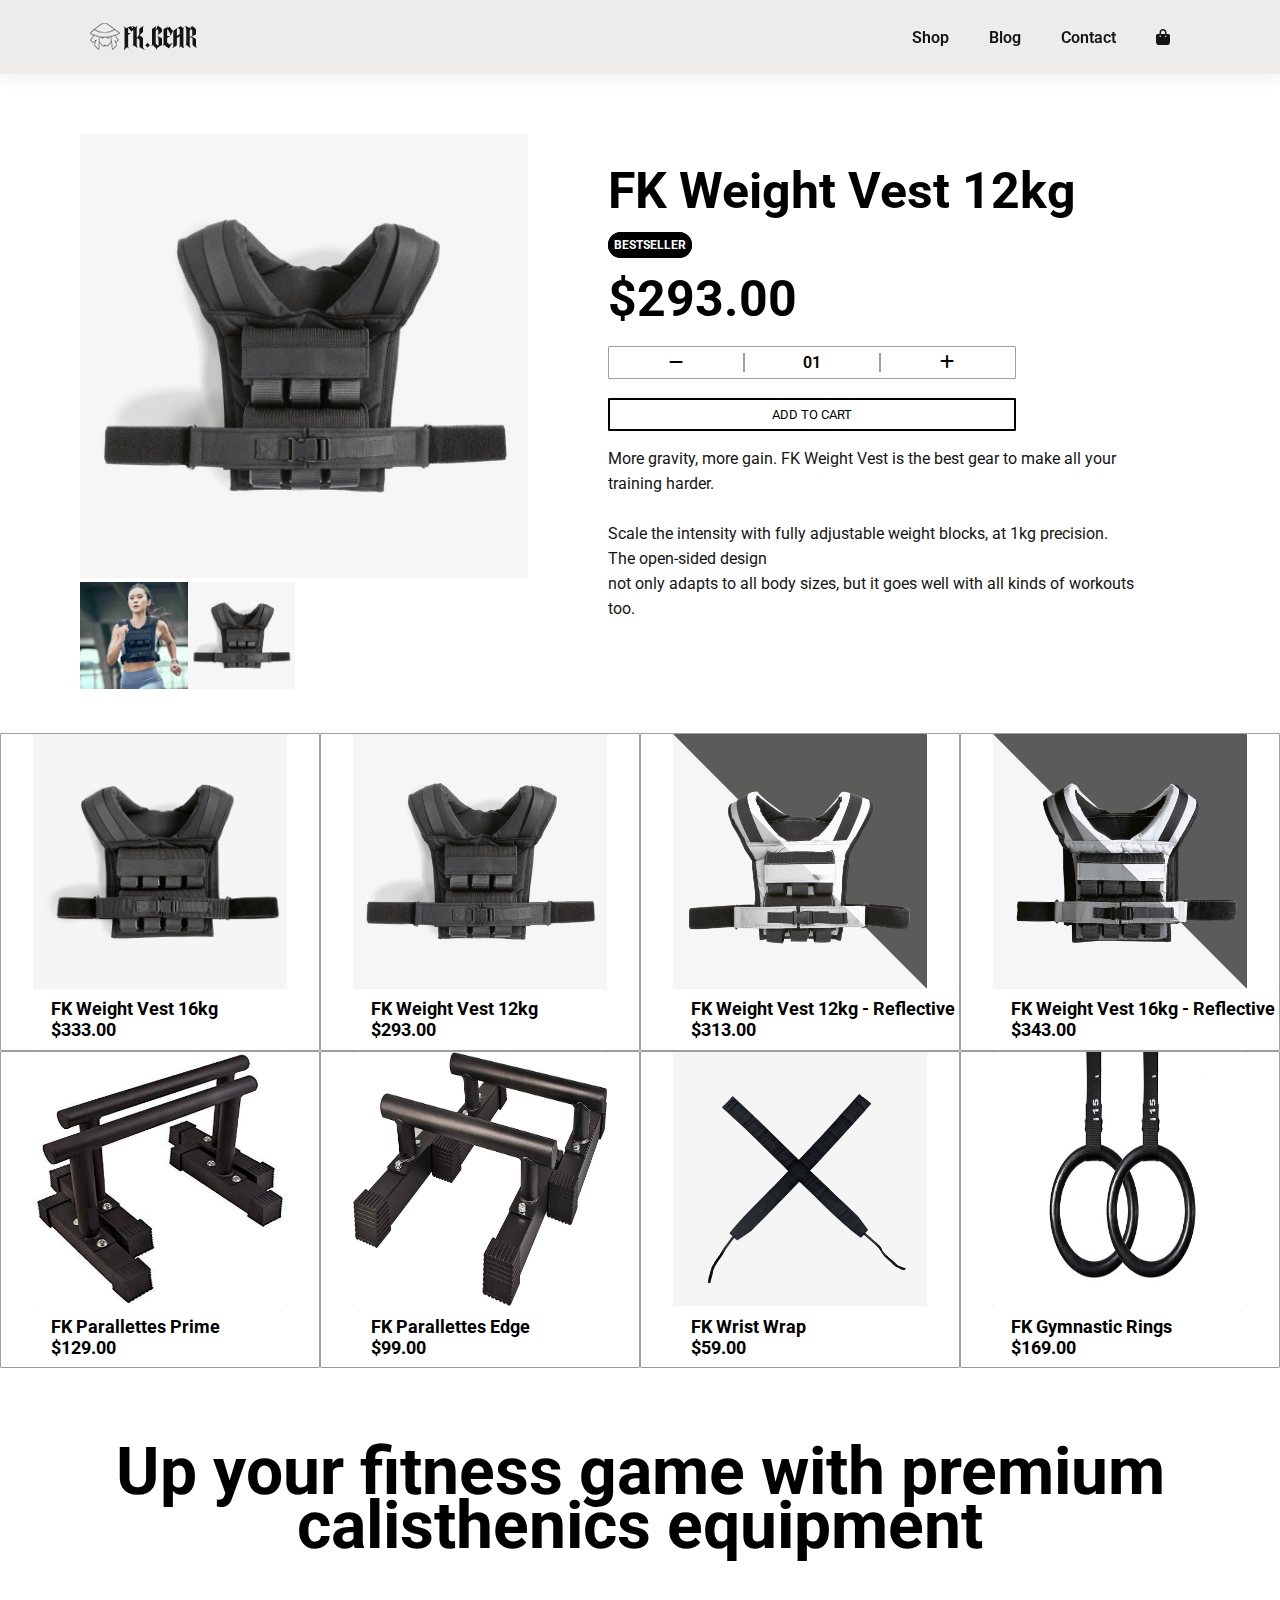
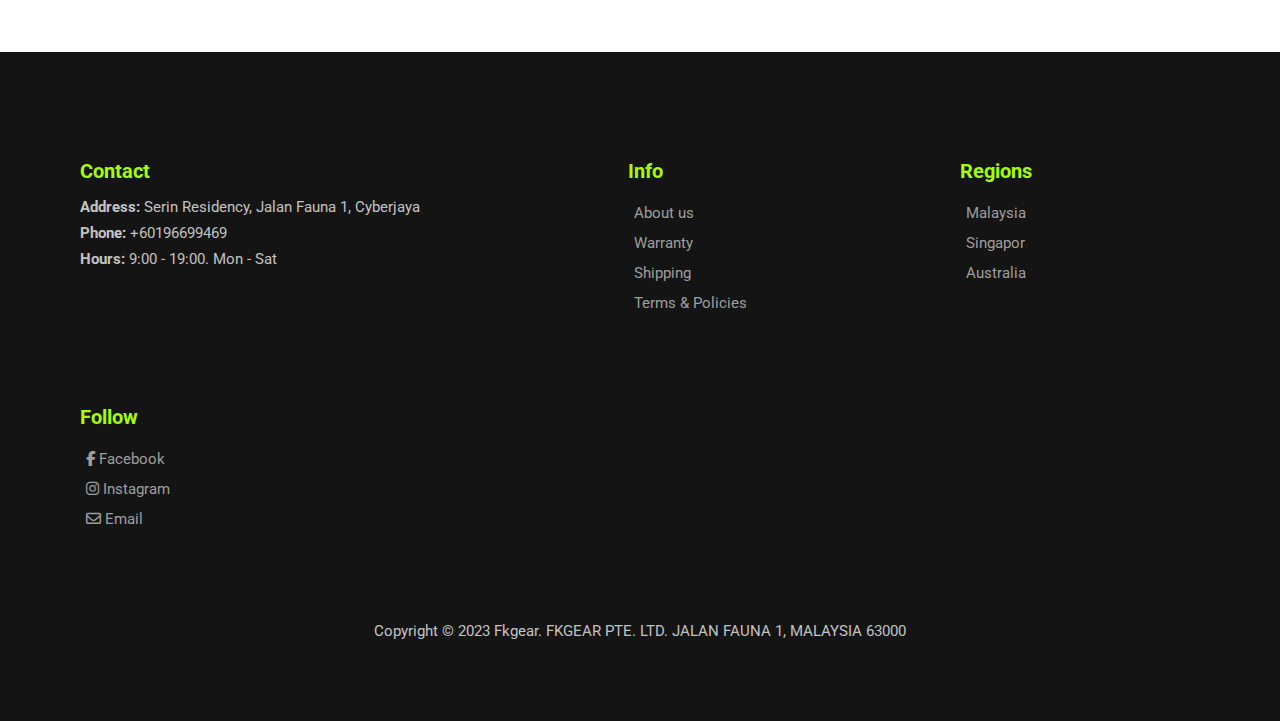
<file: FKG12.html>
<!DOCTYPE html>
<html lang="en">
<head>
    <meta charset="UTF-8">
    <meta name="viewport" content="width=device-width, initial-scale=1.0">
    <link rel="icon" type="image/png" href="image/favicon.png">
    <title>FK Weight Vest 12kg</title>
    <link rel="stylesheet" href="fkg1.css">
    <link rel="stylesheet" href="https://cdnjs.cloudflare.com/ajax/libs/font-awesome/6.4.0/css/all.min.css"/>

<style type="text/css">
    *{
    margin: 0;
    padding: 0;
    border: 0;
}

#four {
    background-color: #000000;
}


#six{
    background-color: #fff;
    width: 100%;
    height: 23vh;
}

</style>
</head>
<body>

    <nav id="header">
        <a href="index.html"><img src="image/fk.gearlogo.png" class="logo" alt=""></a>

        <div>
            <ul id="navbar">
                <li><a href="shop.html">Shop</a></li>
                <li><a href="blog.html">Blog</a></li>
                <li><a href="contact.html">Contact</a></li>
                <li><a href="cart.html"><i class="fa-solid fa-bag-shopping"></i></a></li>
                <a href="#" id="close"><i class="fa-solid fa-x"></i></a>
            </ul>
        </div>
        <div id="mobile">
            <i id="bar" class="fas fa-outdent"></i>
        </div>      
    </nav>

    <section id="prodetails" class="section-p1">
        <div class="single-pro-image">
            <img src="image/items/item33.jpg" width="100%" id="MainImg" alt="">

            <div class="small-img-group">
                <div class="small-img-col">
                    <img src="image/items/model33.jpg" width="100%" class="small-img" alt="">
                </div>
                <div class="small-img-col">
                    <img src="image/items/item33.jpg" width="100%" class="small-img" alt="">
                </div>
            </div>
        </div>
        <div class="single-pro-details">
            <h1>FK Weight Vest 12kg</h1>
            <h6><span>BESTSELLER</span></h6>
            <h1>$293.00</h1>
            <div class="quantity">
                <span class="minus"><i class="fa-solid fa-minus"></i></span>
                <span class="num">01</span>
                <span class="plus"><i class="fa-solid fa-plus"></i></span>
            </div>
            <br>
            <button class="add-to-cart">
                <span>ADD TO CART</span>
            </button>
            <p>
                More gravity, more gain. FK Weight Vest is the best gear to make all your training harder.<br><br>
                Scale the intensity with fully adjustable weight blocks, at 1kg precision. The open-sided design<br>not only adapts to all body sizes, but it goes well with all kinds of workouts too.
            </p>
        </div>
    </section>

    <script>

        const plus = document.querySelector(".plus"),
        minus = document.querySelector(".minus"),
        num = document.querySelector(".num");

        let a = 1;

        plus.addEventListener("click", ()=>{
            a++;
            a = (a < 10) ? "0" + a : a;
            num.innerText = a;
            console.log(a);
        });

        minus.addEventListener("click", ()=>{
            if(a > 1){
                a--;
                a = (a < 10) ? "0" + a : a;
                num.innerText = a;
            }
        });

    </script>

    <div class="container">
        
        <figure>
            <div class="hover-animation" onclick="window.location.href='FKG16.html';">
                <img src="image/items/16kg.JPG" alt="" class="img-back">
                <img src="image/items/weigth16.jpg" alt="" class="img-front">
            </div>
            <figcaption>
                <h5>FK Weight Vest 16kg</h5>
                <h5>$333.00</h5>          
            </figcaption>                    
        </figure>
        <figure>
            <div class="hover-animation" onclick="window.location.href='FKG12.html';">
                <img src="image/items/model33.jpg" alt="" class="img-back">
                <img src="image/items/item33.jpg" alt="" class="img-front">
            </div>
            <figcaption>
                <h5>FK Weight Vest 12kg</h5>
                <h5>$293.00</h5>  
            </figcaption>
        </figure>
        <figure>
            <div class="hover-animation" onclick="window.location.href='FKG12G.html';">
                <img src="image/items/vest1grey.JPG" alt="" class="img-back">
                <img src="image/items/vest1.JPG" class="img-front">
            </div>
            <figcaption>
                <h5>FK Weight Vest 12kg - Reflective</h5>
                <h5>$313.00</h5>
            </figcaption>
        </figure>
        <figure>
            <div class="hover-animation" onclick="window.location.href='FKG16G.html';">
                <img src="image/items/vest2grey.jpg" alt="" class="img-back">
                <img src="image/items/vest2.jpg" alt="" class="img-front">
            </div>
            <figcaption>
                <h5>FK Weight Vest 16kg - Reflective</h5>
                <h5>$343.00</h5>
            </figcaption>
        </figure>
        
        <figure>
            <div class="hover-animation" onclick="window.location.href='FKGPP.html';">
                <img src="image/items/parallettes1.jpg" alt="" class="img-back">
                <img src="image/items/prallettesprime.jpg" alt="" class="img-front">
            </div>
            <figcaption>
                <h5>FK Parallettes Prime</h5>
                <h5>$129.00</h5>
            </figcaption>
        </figure>
        <figure>
            <div class="hover-animation" onclick="window.location.href='FKGPE.html';">
                <img src="image/items/prallettes2.jpg" alt="" class="img-back">
                <img src="image/items/prallettesedge.jpg" alt="" class="img-front">
            </div>
            <figcaption>
                <h5>FK Parallettes Edge</h5>
                <h5>$99.00</h5> 
            </figcaption>
        </figure>
        <figure>
            <div class="hover-animation" onclick="window.location.href='FKGWW.html';">
                <img src="image/items/qwerty.JPG" alt="" class="img-back">
                <img src="image/items/wristwrap.jpg" alt="" class="img-front">
            </div>
            <figcaption>
                <h5>FK Wrist Wrap</h5>
                <h5>$59.00</h5> 
            </figcaption>
        </figure>
        <figure>
            <div class="hover-animation" onclick="window.location.href='FKGGR.html';">
                <img src="image/items/gymringmodel.JPG" alt="" class="img-back">
                <img src="image/items/gymring.jpg" class="img-front">
            </div>
            <figcaption>
                <h5>FK Gymnastic Rings</h5>
                <h5>$169.00</h5>
            </figcaption>
        </figure>
    </div>

    <section id="six">
        <h2 class="banner">Up your fitness game with premium calisthenics equipment</h2>
    </section>

    <footer class="section-p1">
        <div class="col">
            <h4>Contact</h4>
            <p><strong>Address: </strong>Serin Residency, Jalan Fauna 1, Cyberjaya</p>
            <p><strong>Phone: </strong>+60196699469</p>
            <p><strong>Hours: </strong>9:00 - 19:00. Mon - Sat</p>
        </div>

        <div class="col">
            <h4>Info</h4>
            <a href="#">About us</a>
            <a href="#">Warranty</a>
            <a href="#">Shipping</a>
            <a href="#">Terms & Policies</a>
        </div>

        <div class="col">
            <h4>Regions</h4>
            <a href="#">Malaysia</a>
            <a href="#">Singapor</a>
            <a href="#">Australia</a>
        </div>

        <div class="col">
            <div class="follow">
                <h4>Follow</h4>
                <a href="#"><i class="fab fa-facebook-f"></i>      Facebook</a>
                <a href="#"><i class="fab fa-instagram"></i>      Instagram</a>
                <a href="#"><i class="fa-regular fa-envelope"></i>      Email</a>
            </div>
        </div>

        <div class="copyright">
            <p>Copyright © 2023 Fkgear. FKGEAR PTE. LTD. JALAN FAUNA 1, MALAYSIA 63000</p>
        </div>
    </footer>
    
    <script>
        var MainImg = document.getElementById("MainImg");
        var smallimg = document.getElementsByClassName("small-img");

        smallimg[0].onclick = function(){
            MainImg.src = smallimg[0].src;
        }
        smallimg[1].onclick = function(){
            MainImg.src = smallimg[1].src;
        }
    </script>

    <script src="fkg1.js"></script>
    
</body>
</html>
</file>
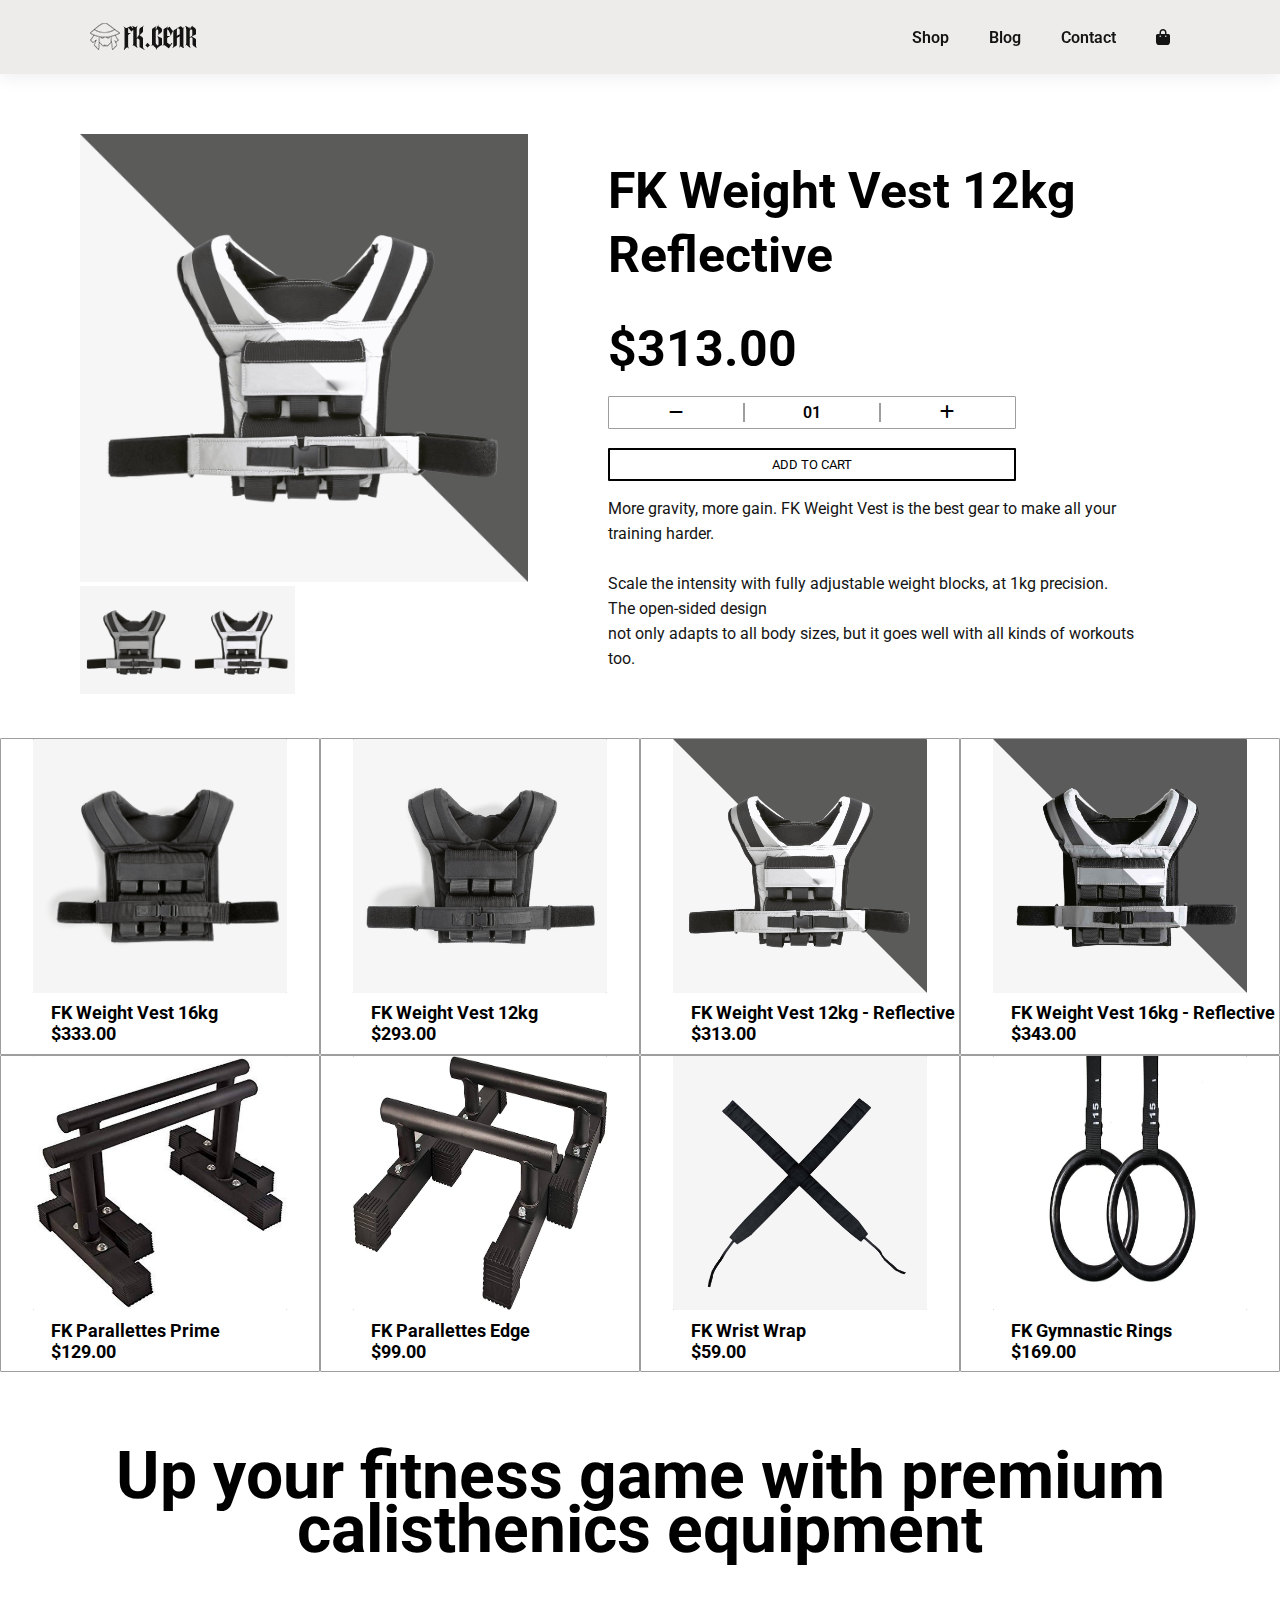
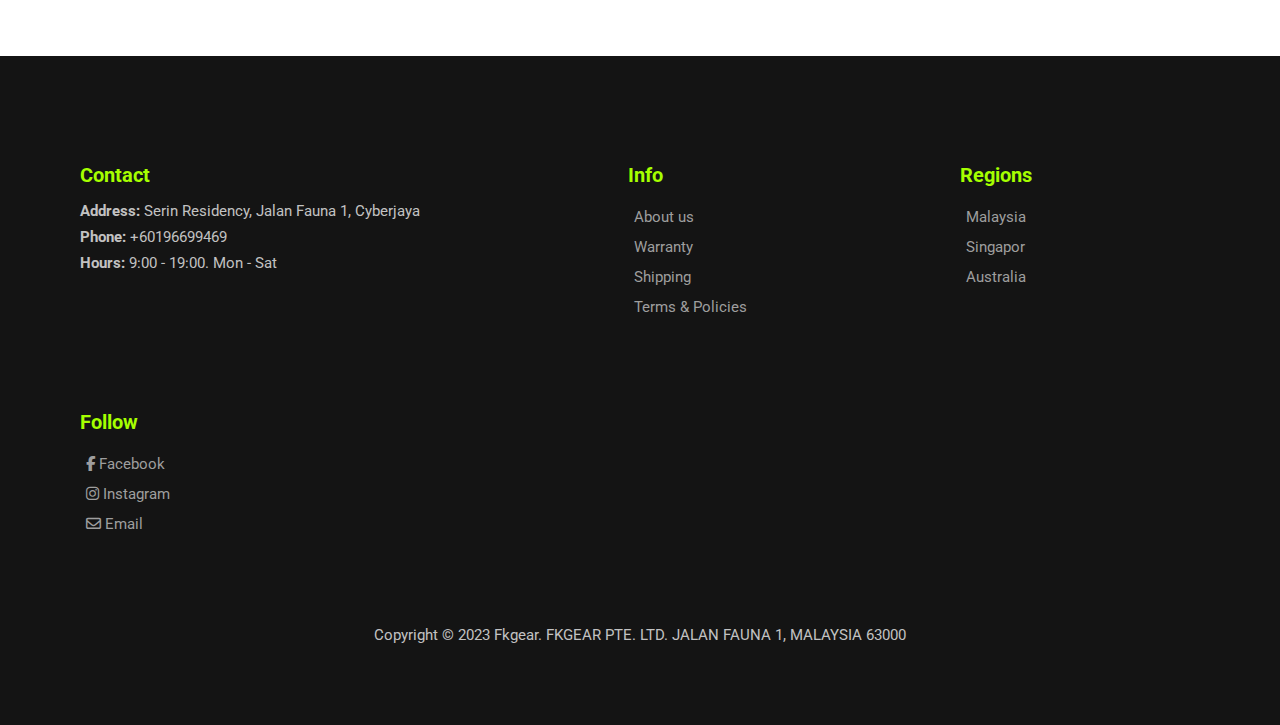
<file: FKG12G.html>
<!DOCTYPE html>
<html lang="en">
<head>
    <meta charset="UTF-8">
    <meta name="viewport" content="width=device-width, initial-scale=1.0">
    <link rel="icon" type="image/png" href="image/favicon.png">
    <title>FK Weight Vest 12kg Reflective</title>
    <link rel="stylesheet" href="fkg1.css">
    <link rel="stylesheet" href="https://cdnjs.cloudflare.com/ajax/libs/font-awesome/6.4.0/css/all.min.css"/>

<style type="text/css">
    *{
    margin: 0;
    padding: 0;
    border: 0;
}

#four {
    background-color: #000000;
}


#six{
    background-color: #fff;
    width: 100%;
    height: 23vh;
}

</style>
</head>
<body>

    <nav id="header">
        <a href="index.html"><img src="image/fk.gearlogo.png" class="logo" alt=""></a>

        <div>
            <ul id="navbar">
                <li><a href="shop.html">Shop</a></li>
                <li><a href="blog.html">Blog</a></li>
                <li><a href="contact.html">Contact</a></li>
                <li><a href="cart.html"><i class="fa-solid fa-bag-shopping"></i></a></li>
                <a href="#" id="close"><i class="fa-solid fa-x"></i></a>
            </ul>
        </div>
        <div id="mobile">
            <i id="bar" class="fas fa-outdent"></i>
        </div>      
    </nav>

    <section id="prodetails" class="section-p1">
        <div class="single-pro-image">
            <img src="image/items/vest1.JPG" width="100%" id="MainImg" alt="">

            <div class="small-img-group">
                <div class="small-img-col">
                    <img src="image/items/vest1grey.JPG" width="100%" class="small-img" alt="">
                </div>
                <div class="small-img-col">
                    <img src="image/items/vest1white.JPG" width="100%" class="small-img" alt="">
                </div>
            </div>
        </div>
        <div class="single-pro-details">
            <h1>FK Weight Vest 12kg Reflective</h1>
            <h1>$313.00</h1>
            <div class="quantity">
                <span class="minus"><i class="fa-solid fa-minus"></i></span>
                <span class="num">01</span>
                <span class="plus"><i class="fa-solid fa-plus"></i></span>
            </div>
            <br>
            <button class="add-to-cart">
                <span>ADD TO CART</span>
            </button>
            <p>
                More gravity, more gain. FK Weight Vest is the best gear to make all your training harder.<br><br>
                Scale the intensity with fully adjustable weight blocks, at 1kg precision. The open-sided design<br>not only adapts to all body sizes, but it goes well with all kinds of workouts too.
            </p>
        </div>
    </section>

    <script>

        const plus = document.querySelector(".plus"),
        minus = document.querySelector(".minus"),
        num = document.querySelector(".num");

        let a = 1;

        plus.addEventListener("click", ()=>{
            a++;
            a = (a < 10) ? "0" + a : a;
            num.innerText = a;
            console.log(a);
        });

        minus.addEventListener("click", ()=>{
            if(a > 1){
                a--;
                a = (a < 10) ? "0" + a : a;
                num.innerText = a;
            }
        });

    </script>

    <div class="container">
        
        <figure>
            <div class="hover-animation" onclick="window.location.href='FKG16.html';">
                <img src="image/items/16kg.JPG" alt="" class="img-back">
                <img src="image/items/weigth16.jpg" alt="" class="img-front">
            </div>
            <figcaption>
                <h5>FK Weight Vest 16kg</h5>
                <h5>$333.00</h5>          
            </figcaption>                    
        </figure>
        <figure>
            <div class="hover-animation" onclick="window.location.href='FKG12.html';">
                <img src="image/items/model33.jpg" alt="" class="img-back">
                <img src="image/items/item33.jpg" alt="" class="img-front">
            </div>
            <figcaption>
                <h5>FK Weight Vest 12kg</h5>
                <h5>$293.00</h5>  
            </figcaption>
        </figure>
        <figure>
            <div class="hover-animation" onclick="window.location.href='FKG12G.html';">
                <img src="image/items/vest1grey.JPG" alt="" class="img-back">
                <img src="image/items/vest1.JPG" class="img-front">
            </div>
            <figcaption>
                <h5>FK Weight Vest 12kg - Reflective</h5>
                <h5>$313.00</h5>
            </figcaption>
        </figure>
        <figure>
            <div class="hover-animation" onclick="window.location.href='FKG16G.html';">
                <img src="image/items/vest2grey.jpg" alt="" class="img-back">
                <img src="image/items/vest2.jpg" alt="" class="img-front">
            </div>
            <figcaption>
                <h5>FK Weight Vest 16kg - Reflective</h5>
                <h5>$343.00</h5>
            </figcaption>
        </figure>
        
        <figure>
            <div class="hover-animation" onclick="window.location.href='FKGPP.html';">
                <img src="image/items/parallettes1.jpg" alt="" class="img-back">
                <img src="image/items/prallettesprime.jpg" alt="" class="img-front">
            </div>
            <figcaption>
                <h5>FK Parallettes Prime</h5>
                <h5>$129.00</h5>
            </figcaption>
        </figure>
        <figure>
            <div class="hover-animation" onclick="window.location.href='FKGPE.html';">
                <img src="image/items/prallettes2.jpg" alt="" class="img-back">
                <img src="image/items/prallettesedge.jpg" alt="" class="img-front">
            </div>
            <figcaption>
                <h5>FK Parallettes Edge</h5>
                <h5>$99.00</h5> 
            </figcaption>
        </figure>
        <figure>
            <div class="hover-animation" onclick="window.location.href='FKGWW.html';">
                <img src="image/items/qwerty.JPG" alt="" class="img-back">
                <img src="image/items/wristwrap.jpg" alt="" class="img-front">
            </div>
            <figcaption>
                <h5>FK Wrist Wrap</h5>
                <h5>$59.00</h5> 
            </figcaption>
        </figure>
        <figure>
            <div class="hover-animation" onclick="window.location.href='FKGGR.html';">
                <img src="image/items/gymringmodel.JPG" alt="" class="img-back">
                <img src="image/items/gymring.jpg" class="img-front">
            </div>
            <figcaption>
                <h5>FK Gymnastic Rings</h5>
                <h5>$169.00</h5>
            </figcaption>
        </figure>
    </div>

    <section id="six">
        <h2 class="banner">Up your fitness game with premium calisthenics equipment</h2>
    </section>

    <footer class="section-p1">
        <div class="col">
            <h4>Contact</h4>
            <p><strong>Address: </strong>Serin Residency, Jalan Fauna 1, Cyberjaya</p>
            <p><strong>Phone: </strong>+60196699469</p>
            <p><strong>Hours: </strong>9:00 - 19:00. Mon - Sat</p>
        </div>

        <div class="col">
            <h4>Info</h4>
            <a href="#">About us</a>
            <a href="#">Warranty</a>
            <a href="#">Shipping</a>
            <a href="#">Terms & Policies</a>
        </div>

        <div class="col">
            <h4>Regions</h4>
            <a href="#">Malaysia</a>
            <a href="#">Singapor</a>
            <a href="#">Australia</a>
        </div>

        <div class="col">
            <div class="follow">
                <h4>Follow</h4>
                <a href="#"><i class="fab fa-facebook-f"></i>      Facebook</a>
                <a href="#"><i class="fab fa-instagram"></i>      Instagram</a>
                <a href="#"><i class="fa-regular fa-envelope"></i>      Email</a>
            </div>
        </div>

        <div class="copyright">
            <p>Copyright © 2023 Fkgear. FKGEAR PTE. LTD. JALAN FAUNA 1, MALAYSIA 63000</p>
        </div>
    </footer>
    
    <script>
        var MainImg = document.getElementById("MainImg");
        var smallimg = document.getElementsByClassName("small-img");

        smallimg[0].onclick = function(){
            MainImg.src = smallimg[0].src;
        }
        smallimg[1].onclick = function(){
            MainImg.src = smallimg[1].src;
        }
    </script>

    <script src="fkg1.js"></script>
    
</body>
</html>
</file>
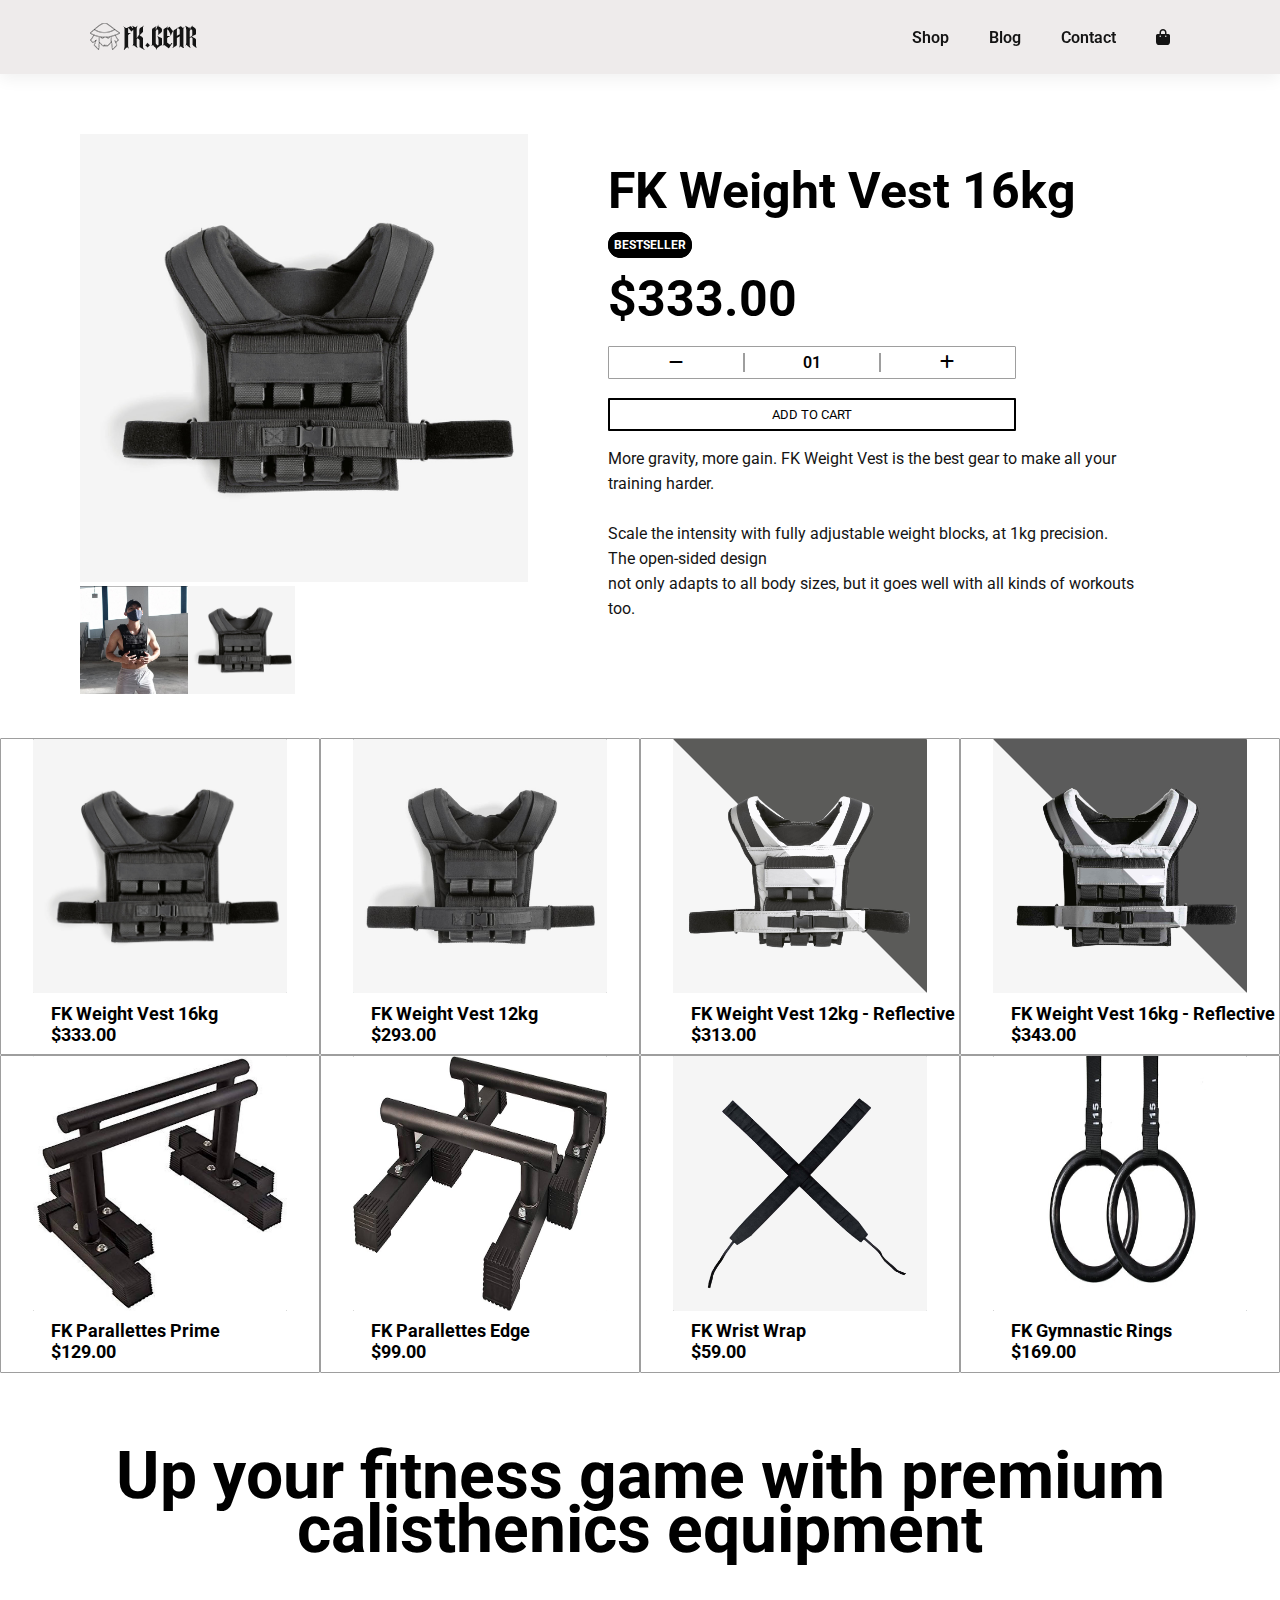
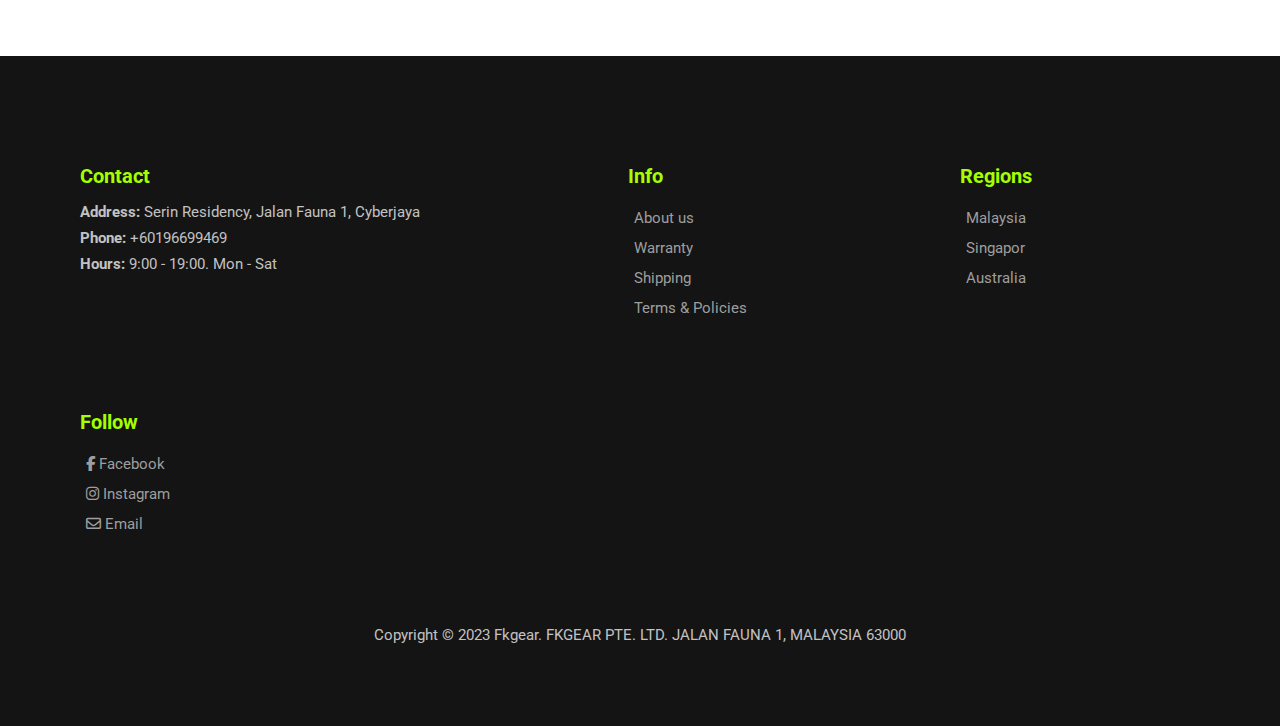
<file: FKG16.html>
<!DOCTYPE html>
<html lang="en">
<head>
    <meta charset="UTF-8">
    <meta name="viewport" content="width=device-width, initial-scale=1.0">
    <link rel="icon" type="image/png" href="image/favicon.png">
    <title>FK Weight Vest 16kg</title>
    <link rel="stylesheet" href="fkg1.css">
    <link rel="stylesheet" href="https://cdnjs.cloudflare.com/ajax/libs/font-awesome/6.4.0/css/all.min.css"/>

<style type="text/css">
    *{
    margin: 0;
    padding: 0;
    border: 0;
}
#one {
    background: url("image/bg/cover1.jpg")
    repeat fixed 100%;
    background-repeat: no-repeat;
    background-size: cover;
    background-color: #000000;
}
#two {
    background: url("image/bg/cover2.jpg")
    repeat fixed 100%;
    background-repeat: no-repeat;
    background-size: cover;
    background-color: #000000;
        
}

#four {
    background-color: #000000;
}


#six{
    background-color: #fff;
    width: 100%;
    height: 23vh;
}

</style>
</head>
<body>

    <nav id="header">
        <a href="index.html"><img src="image/fk.gearlogo.png" class="logo" alt=""></a>

        <div>
            <ul id="navbar">
                <li><a href="shop.html">Shop</a></li>
                <li><a href="blog.html">Blog</a></li>
                <li><a href="contact.html">Contact</a></li>
                <li><a href="cart.html"><i class="fa-solid fa-bag-shopping"></i></a></li>
                <a href="#" id="close"><i class="fa-solid fa-x"></i></a>
            </ul>
        </div>
        <div id="mobile">
            <i id="bar" class="fas fa-outdent"></i>
        </div>      
    </nav>

    <section id="prodetails" class="section-p1">
        <div class="single-pro-image">
            <img src="image/items/weigth16.jpg" width="100%" id="MainImg" alt="">

            <div class="small-img-group">
                <div class="small-img-col">
                    <img src="image/items/16kg.JPG" width="100%" class="small-img" alt="">
                </div>
                <div class="small-img-col">
                    <img src="image/items/weigth16.jpg" width="100%" class="small-img" alt="">
                </div>
            </div>
        </div>
        <div class="single-pro-details">
            <h1>FK Weight Vest 16kg</h1>
            <h6><span>BESTSELLER</span></h6>
            <h1>$333.00</h1>
            <div class="quantity">
                <span class="minus"><i class="fa-solid fa-minus"></i></span>
                <span class="num">01</span>
                <span class="plus"><i class="fa-solid fa-plus"></i></span>
            </div>
            <br>
            <button class="add-to-cart" data-product-id="1">
                <span>ADD TO CART</span>
            </button>
            <p>
                More gravity, more gain. FK Weight Vest is the best gear to make all your training harder.<br><br>
                Scale the intensity with fully adjustable weight blocks, at 1kg precision. The open-sided design<br>not only adapts to all body sizes, but it goes well with all kinds of workouts too.
            </p>
        </div>
    </section>

    <script>

        const plus = document.querySelector(".plus"),
        minus = document.querySelector(".minus"),
        num = document.querySelector(".num");

        let a = 1;

        plus.addEventListener("click", ()=>{
            a++;
            a = (a < 10) ? "0" + a : a;
            num.innerText = a;
            console.log(a);
        });

        minus.addEventListener("click", ()=>{
            if(a > 1){
                a--;
                a = (a < 10) ? "0" + a : a;
                num.innerText = a;
            }
        });

    </script>

    <div class="container">
        
        <figure>
            <div class="hover-animation" onclick="window.location.href='FKG16.html';">
                <img src="image/items/16kg.JPG" alt="" class="img-back">
                <img src="image/items/weigth16.jpg" alt="" class="img-front">
            </div>
            <figcaption>
                <h5>FK Weight Vest 16kg</h5>
                <h5>$333.00</h5>          
            </figcaption>                    
        </figure>
        <figure>
            <div class="hover-animation" onclick="window.location.href='FKG12.html';">
                <img src="image/items/model33.jpg" alt="" class="img-back">
                <img src="image/items/item33.jpg" alt="" class="img-front">
            </div>
            <figcaption>
                <h5>FK Weight Vest 12kg</h5>
                <h5>$293.00</h5>  
            </figcaption>
        </figure>
        <figure>
            <div class="hover-animation" onclick="window.location.href='FKG12G.html';">
                <img src="image/items/vest1grey.JPG" alt="" class="img-back">
                <img src="image/items/vest1.JPG" class="img-front">
            </div>
            <figcaption>
                <h5>FK Weight Vest 12kg - Reflective</h5>
                <h5>$313.00</h5>
            </figcaption>
        </figure>
        <figure>
            <div class="hover-animation" onclick="window.location.href='FKG16G.html';">
                <img src="image/items/vest2grey.jpg" alt="" class="img-back">
                <img src="image/items/vest2.jpg" alt="" class="img-front">
            </div>
            <figcaption>
                <h5>FK Weight Vest 16kg - Reflective</h5>
                <h5>$343.00</h5>
            </figcaption>
        </figure>
        
        <figure>
            <div class="hover-animation" onclick="window.location.href='FKGPP.html';">
                <img src="image/items/parallettes1.jpg" alt="" class="img-back">
                <img src="image/items/prallettesprime.jpg" alt="" class="img-front">
            </div>
            <figcaption>
                <h5>FK Parallettes Prime</h5>
                <h5>$129.00</h5>
            </figcaption>
        </figure>
        <figure>
            <div class="hover-animation" onclick="window.location.href='FKGPE.html';">
                <img src="image/items/prallettes2.jpg" alt="" class="img-back">
                <img src="image/items/prallettesedge.jpg" alt="" class="img-front">
            </div>
            <figcaption>
                <h5>FK Parallettes Edge</h5>
                <h5>$99.00</h5> 
            </figcaption>
        </figure>
        <figure>
            <div class="hover-animation" onclick="window.location.href='FKGWW.html';">
                <img src="image/items/qwerty.JPG" alt="" class="img-back">
                <img src="image/items/wristwrap.jpg" alt="" class="img-front">
            </div>
            <figcaption>
                <h5>FK Wrist Wrap</h5>
                <h5>$59.00</h5> 
            </figcaption>
        </figure>
        <figure>
            <div class="hover-animation" onclick="window.location.href='FKGGR.html';">
                <img src="image/items/gymringmodel.JPG" alt="" class="img-back">
                <img src="image/items/gymring.jpg" class="img-front">
            </div>
            <figcaption>
                <h5>FK Gymnastic Rings</h5>
                <h5>$169.00</h5>
            </figcaption>
        </figure>
    </div>

    <section id="six">
        <h2 class="banner">Up your fitness game with premium calisthenics equipment</h2>
    </section>

    <footer class="section-p1">
        <div class="col">
            <h4>Contact</h4>
            <p><strong>Address: </strong>Serin Residency, Jalan Fauna 1, Cyberjaya</p>
            <p><strong>Phone: </strong>+60196699469</p>
            <p><strong>Hours: </strong>9:00 - 19:00. Mon - Sat</p>
        </div>

        <div class="col">
            <h4>Info</h4>
            <a href="#">About us</a>
            <a href="#">Warranty</a>
            <a href="#">Shipping</a>
            <a href="#">Terms & Policies</a>
        </div>

        <div class="col">
            <h4>Regions</h4>
            <a href="#">Malaysia</a>
            <a href="#">Singapor</a>
            <a href="#">Australia</a>
        </div>

        <div class="col">
            <div class="follow">
                <h4>Follow</h4>
                <a href="#"><i class="fab fa-facebook-f"></i>      Facebook</a>
                <a href="#"><i class="fab fa-instagram"></i>      Instagram</a>
                <a href="#"><i class="fa-regular fa-envelope"></i>      Email</a>
            </div>
        </div>

        <div class="copyright">
            <p>Copyright © 2023 Fkgear. FKGEAR PTE. LTD. JALAN FAUNA 1, MALAYSIA 63000</p>
        </div>
    </footer>
    
    <script>
        var MainImg = document.getElementById("MainImg");
        var smallimg = document.getElementsByClassName("small-img");

        smallimg[0].onclick = function(){
            MainImg.src = smallimg[0].src;
        }
        smallimg[1].onclick = function(){
            MainImg.src = smallimg[1].src;
        }
    </script>

    <script src="fkg1.js"></script>
    
</body>
</html>
</file>
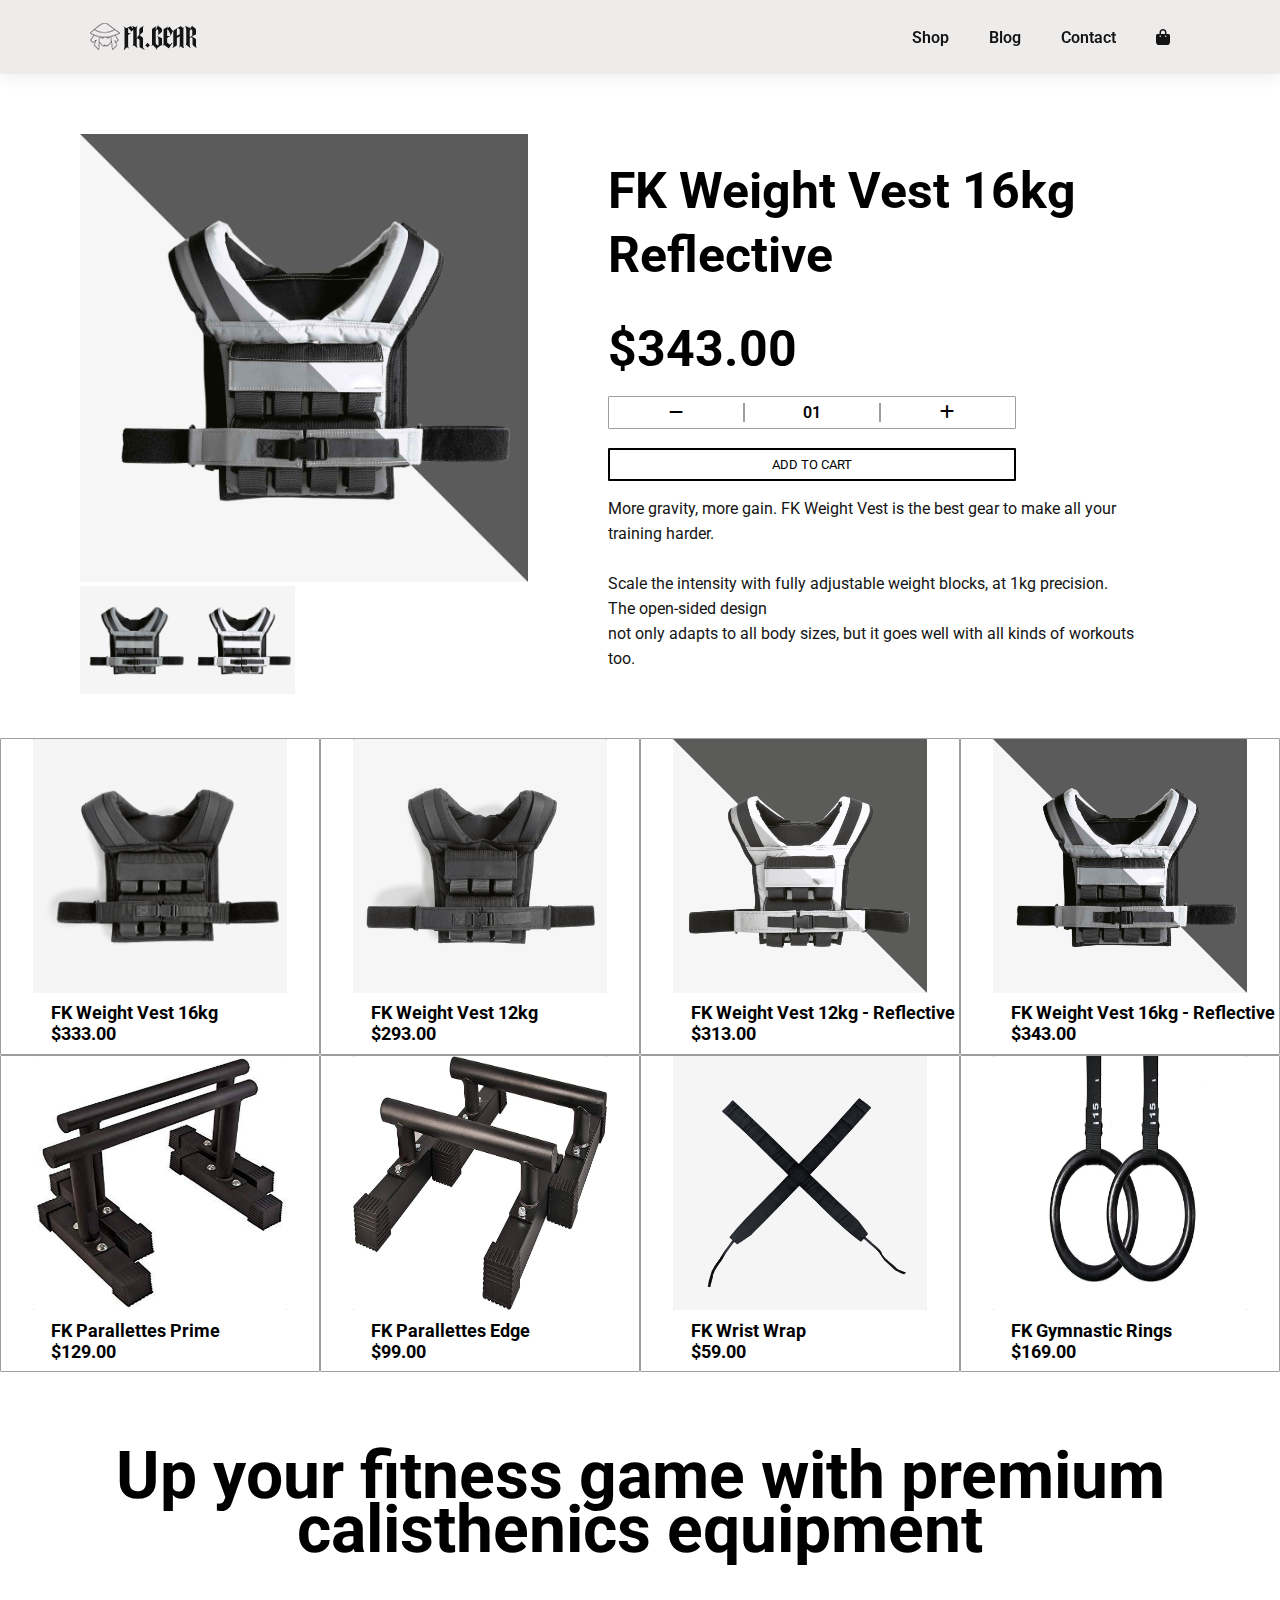
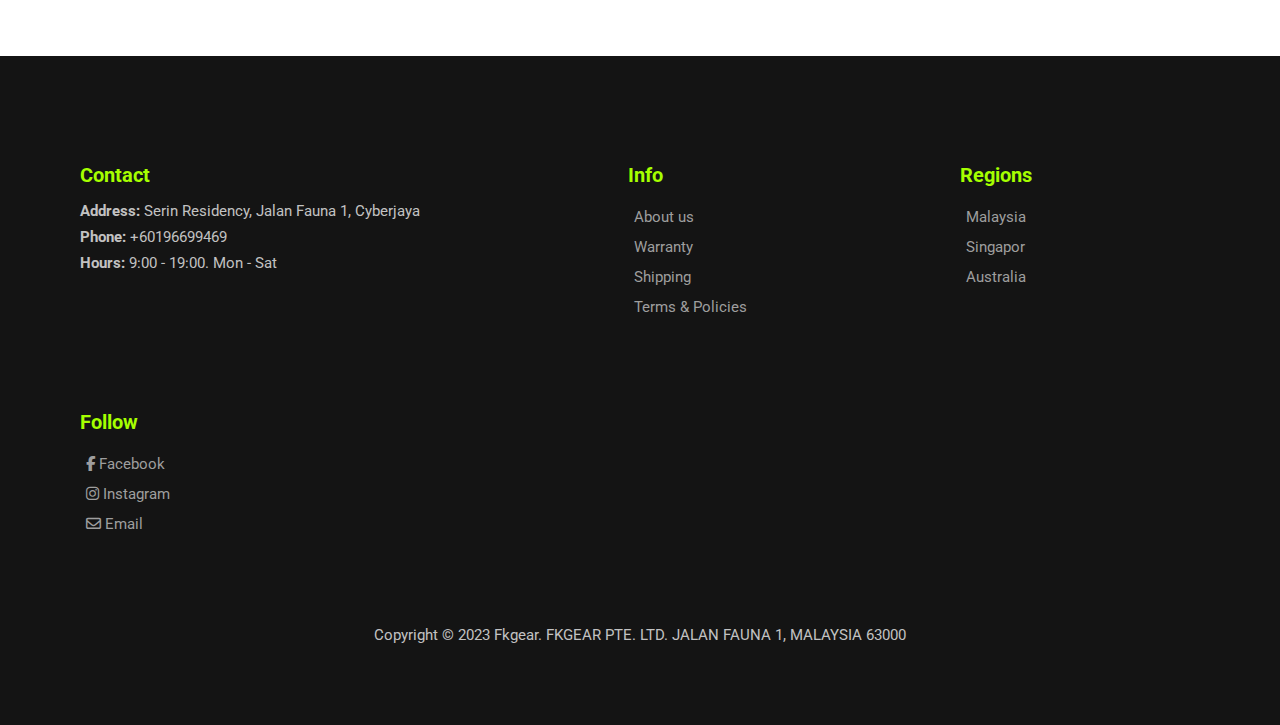
<file: FKG16G.html>
<!DOCTYPE html>
<html lang="en">
<head>
    <meta charset="UTF-8">
    <meta name="viewport" content="width=device-width, initial-scale=1.0">
    <link rel="icon" type="image/png" href="image/favicon.png">
    <title>FK Weight Vest 16kg Reflective</title>
    <link rel="stylesheet" href="fkg1.css">
    <link rel="stylesheet" href="https://cdnjs.cloudflare.com/ajax/libs/font-awesome/6.4.0/css/all.min.css"/>

<style type="text/css">
    *{
    margin: 0;
    padding: 0;
    border: 0;
}

#four {
    background-color: #000000;
}


#six{
    background-color: #fff;
    width: 100%;
    height: 23vh;
}

</style>
</head>
<body>

    <nav id="header">
        <a href="index.html"><img src="image/fk.gearlogo.png" class="logo" alt=""></a>

        <div>
            <ul id="navbar">
                <li><a href="shop.html">Shop</a></li>
                <li><a href="blog.html">Blog</a></li>
                <li><a href="contact.html">Contact</a></li>
                <li><a href="cart.html"><i class="fa-solid fa-bag-shopping"></i></a></li>
                <a href="#" id="close"><i class="fa-solid fa-x"></i></a>
            </ul>
        </div>
        <div id="mobile">
            <i id="bar" class="fas fa-outdent"></i>
        </div>      
    </nav>

    <section id="prodetails" class="section-p1">
        <div class="single-pro-image">
            <img src="image/items/vest2.jpg" width="100%" id="MainImg" alt="">

            <div class="small-img-group">
                <div class="small-img-col">
                    <img src="image/items/vest2grey.jpg" width="100%" class="small-img" alt="">
                </div>
                <div class="small-img-col">
                    <img src="image/items/vest2white.jpg" width="100%" class="small-img" alt="">
                </div>
            </div>
        </div>
        <div class="single-pro-details">
            <h1>FK Weight Vest 16kg Reflective</h1>
            <h1>$343.00</h1>
            <div class="quantity">
                <span class="minus"><i class="fa-solid fa-minus"></i></span>
                <span class="num">01</span>
                <span class="plus"><i class="fa-solid fa-plus"></i></span>
            </div>
            <br>
            <button class="add-to-cart">
                <span>ADD TO CART</span>
            </button>
            <p>
                More gravity, more gain. FK Weight Vest is the best gear to make all your training harder.<br><br>
                Scale the intensity with fully adjustable weight blocks, at 1kg precision. The open-sided design<br>not only adapts to all body sizes, but it goes well with all kinds of workouts too.
            </p>
        </div>
    </section>

    <script>

        const plus = document.querySelector(".plus"),
        minus = document.querySelector(".minus"),
        num = document.querySelector(".num");

        let a = 1;

        plus.addEventListener("click", ()=>{
            a++;
            a = (a < 10) ? "0" + a : a;
            num.innerText = a;
            console.log(a);
        });

        minus.addEventListener("click", ()=>{
            if(a > 1){
                a--;
                a = (a < 10) ? "0" + a : a;
                num.innerText = a;
            }
        });

    </script>

    <div class="container">
        
        <figure>
            <div class="hover-animation" onclick="window.location.href='FKG16.html';">
                <img src="image/items/16kg.JPG" alt="" class="img-back">
                <img src="image/items/weigth16.jpg" alt="" class="img-front">
            </div>
            <figcaption>
                <h5>FK Weight Vest 16kg</h5>
                <h5>$333.00</h5>          
            </figcaption>                    
        </figure>
        <figure>
            <div class="hover-animation" onclick="window.location.href='FKG12.html';">
                <img src="image/items/model33.jpg" alt="" class="img-back">
                <img src="image/items/item33.jpg" alt="" class="img-front">
            </div>
            <figcaption>
                <h5>FK Weight Vest 12kg</h5>
                <h5>$293.00</h5>  
            </figcaption>
        </figure>
        <figure>
            <div class="hover-animation" onclick="window.location.href='FKG12G.html';">
                <img src="image/items/vest1grey.JPG" alt="" class="img-back">
                <img src="image/items/vest1.JPG" class="img-front">
            </div>
            <figcaption>
                <h5>FK Weight Vest 12kg - Reflective</h5>
                <h5>$313.00</h5>
            </figcaption>
        </figure>
        <figure>
            <div class="hover-animation" onclick="window.location.href='FKG16G.html';">
                <img src="image/items/vest2grey.jpg" alt="" class="img-back">
                <img src="image/items/vest2.jpg" alt="" class="img-front">
            </div>
            <figcaption>
                <h5>FK Weight Vest 16kg - Reflective</h5>
                <h5>$343.00</h5>
            </figcaption>
        </figure>
        
        <figure>
            <div class="hover-animation" onclick="window.location.href='FKGPP.html';">
                <img src="image/items/parallettes1.jpg" alt="" class="img-back">
                <img src="image/items/prallettesprime.jpg" alt="" class="img-front">
            </div>
            <figcaption>
                <h5>FK Parallettes Prime</h5>
                <h5>$129.00</h5>
            </figcaption>
        </figure>
        <figure>
            <div class="hover-animation" onclick="window.location.href='FKGPE.html';">
                <img src="image/items/prallettes2.jpg" alt="" class="img-back">
                <img src="image/items/prallettesedge.jpg" alt="" class="img-front">
            </div>
            <figcaption>
                <h5>FK Parallettes Edge</h5>
                <h5>$99.00</h5> 
            </figcaption>
        </figure>
        <figure>
            <div class="hover-animation" onclick="window.location.href='FKGWW.html';">
                <img src="image/items/qwerty.JPG" alt="" class="img-back">
                <img src="image/items/wristwrap.jpg" alt="" class="img-front">
            </div>
            <figcaption>
                <h5>FK Wrist Wrap</h5>
                <h5>$59.00</h5> 
            </figcaption>
        </figure>
        <figure>
            <div class="hover-animation" onclick="window.location.href='FKGGR.html';">
                <img src="image/items/gymringmodel.JPG" alt="" class="img-back">
                <img src="image/items/gymring.jpg" class="img-front">
            </div>
            <figcaption>
                <h5>FK Gymnastic Rings</h5>
                <h5>$169.00</h5>
            </figcaption>
        </figure>
    </div>

    <section id="six">
        <h2 class="banner">Up your fitness game with premium calisthenics equipment</h2>
    </section>

    <footer class="section-p1">
        <div class="col">
            <h4>Contact</h4>
            <p><strong>Address: </strong>Serin Residency, Jalan Fauna 1, Cyberjaya</p>
            <p><strong>Phone: </strong>+60196699469</p>
            <p><strong>Hours: </strong>9:00 - 19:00. Mon - Sat</p>
        </div>

        <div class="col">
            <h4>Info</h4>
            <a href="#">About us</a>
            <a href="#">Warranty</a>
            <a href="#">Shipping</a>
            <a href="#">Terms & Policies</a>
        </div>

        <div class="col">
            <h4>Regions</h4>
            <a href="#">Malaysia</a>
            <a href="#">Singapor</a>
            <a href="#">Australia</a>
        </div>

        <div class="col">
            <div class="follow">
                <h4>Follow</h4>
                <a href="#"><i class="fab fa-facebook-f"></i>      Facebook</a>
                <a href="#"><i class="fab fa-instagram"></i>      Instagram</a>
                <a href="#"><i class="fa-regular fa-envelope"></i>      Email</a>
            </div>
        </div>

        <div class="copyright">
            <p>Copyright © 2023 Fkgear. FKGEAR PTE. LTD. JALAN FAUNA 1, MALAYSIA 63000</p>
        </div>
    </footer>
    
    <script>
        var MainImg = document.getElementById("MainImg");
        var smallimg = document.getElementsByClassName("small-img");

        smallimg[0].onclick = function(){
            MainImg.src = smallimg[0].src;
        }
        smallimg[1].onclick = function(){
            MainImg.src = smallimg[1].src;
        }
    </script>

    <script src="fkg1.js"></script>
    
</body>
</html>
</file>
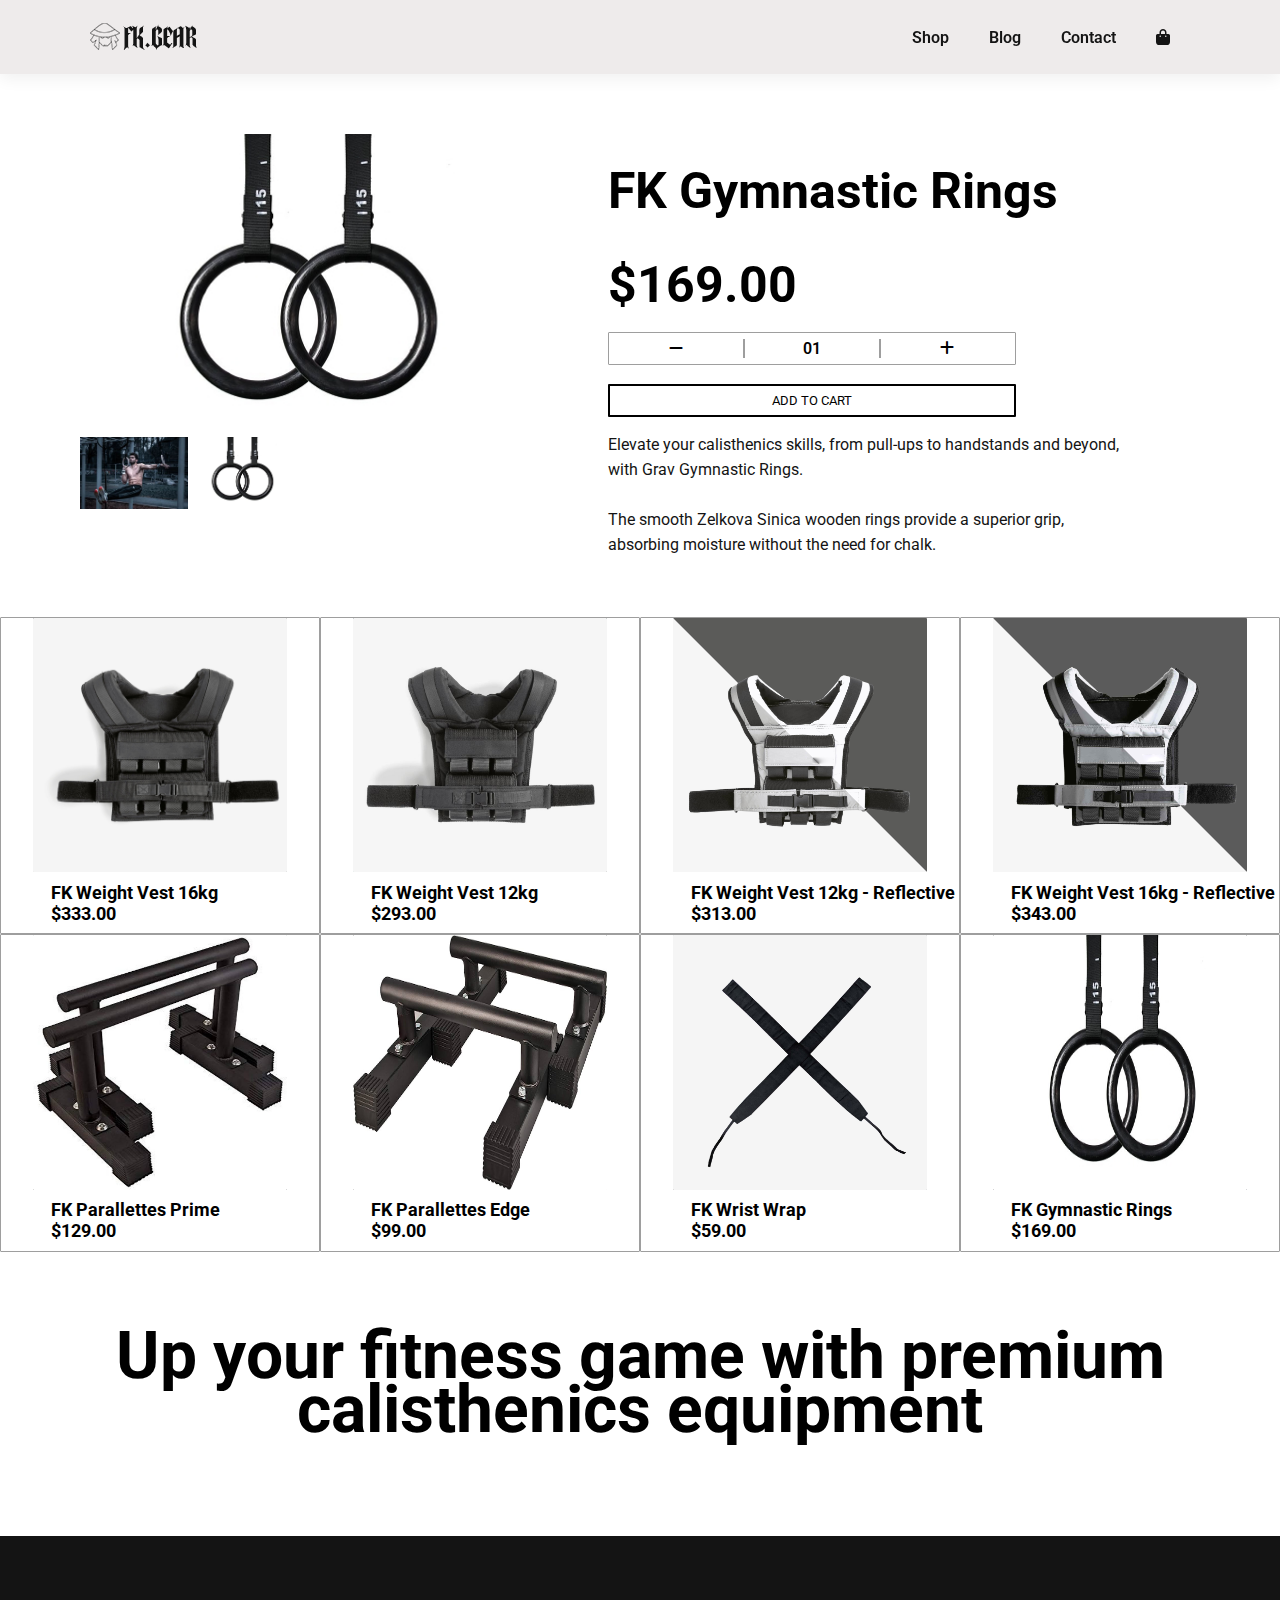
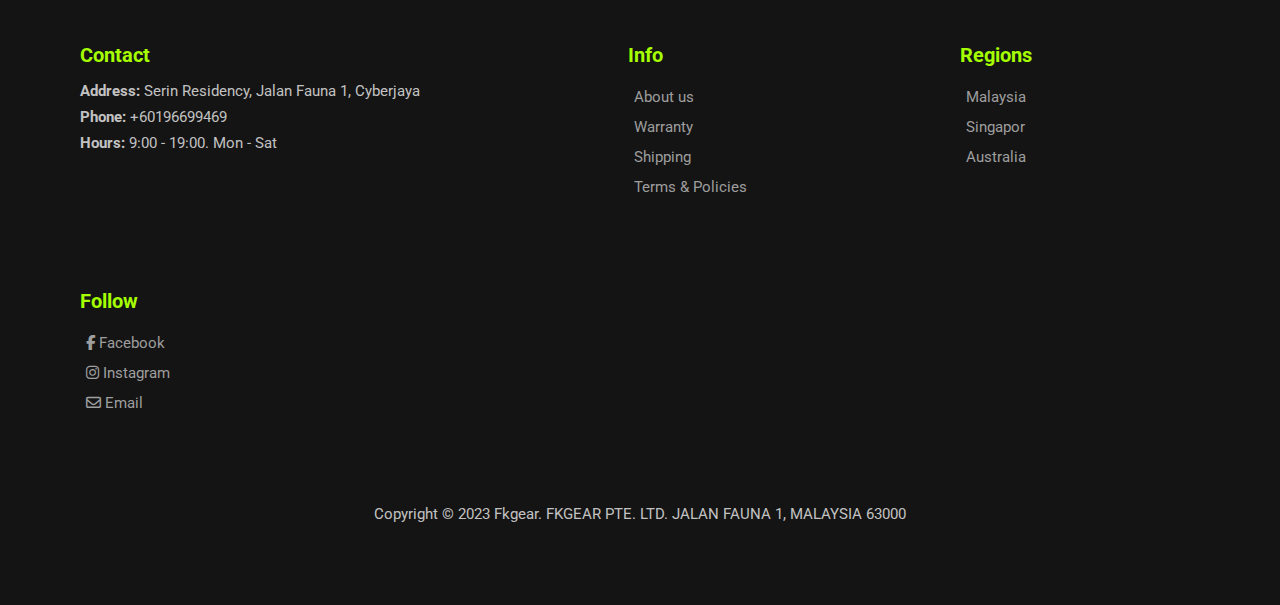
<file: FKGGR.html>
<!DOCTYPE html>
<html lang="en">
<head>
    <meta charset="UTF-8">
    <meta name="viewport" content="width=device-width, initial-scale=1.0">
    <link rel="icon" type="image/png" href="image/favicon.png">
    <title>FK Gymnastic Rings</title>
    <link rel="stylesheet" href="fkg1.css">
    <link rel="stylesheet" href="https://cdnjs.cloudflare.com/ajax/libs/font-awesome/6.4.0/css/all.min.css"/>

<style type="text/css">
    *{
    margin: 0;
    padding: 0;
    border: 0;
}

#four {
    background-color: #000000;
}


#six{
    background-color: #fff;
    width: 100%;
    height: 23vh;
}

</style>
</head>
<body>

    <nav id="header">
        <a href="index.html"><img src="image/fk.gearlogo.png" class="logo" alt=""></a>

        <div>
            <ul id="navbar">
                <li><a href="shop.html">Shop</a></li>
                <li><a href="blog.html">Blog</a></li>
                <li><a href="contact.html">Contact</a></li>
                <li><a href="cart.html"><i class="fa-solid fa-bag-shopping"></i></a></li>
                <a href="#" id="close"><i class="fa-solid fa-x"></i></a>
            </ul>
        </div>
        <div id="mobile">
            <i id="bar" class="fas fa-outdent"></i>
        </div>      
    </nav>

    <section id="prodetails" class="section-p1">
        <div class="single-pro-image">
            <img src="image/items/gymring.jpg" width="100%" id="MainImg" alt="">

            <div class="small-img-group">
                <div class="small-img-col">
                    <img src="image/items/gymringmodel.JPG" width="100%" class="small-img" alt="">
                </div>
                <div class="small-img-col">
                    <img src="image/items/gymring.jpg" width="100%" class="small-img" alt="">
                </div>
            </div>
        </div>
        <div class="single-pro-details">
            <h1>FK Gymnastic Rings</h1>
            <h1>$169.00</h1>
            <div class="quantity">
                <span class="minus"><i class="fa-solid fa-minus"></i></span>
                <span class="num">01</span>
                <span class="plus"><i class="fa-solid fa-plus"></i></span>
            </div>
            <br>
            <button class="add-to-cart">
                <span>ADD TO CART</span>
            </button>
            <p>
                Elevate your calisthenics skills, from pull-ups to handstands and beyond, with Grav Gymnastic Rings.<br><br>
                The smooth Zelkova Sinica wooden rings provide a superior grip, absorbing moisture without the need for chalk.
            </p>
        </div>
    </section>

    <script>

        const plus = document.querySelector(".plus"),
        minus = document.querySelector(".minus"),
        num = document.querySelector(".num");

        let a = 1;

        plus.addEventListener("click", ()=>{
            a++;
            a = (a < 10) ? "0" + a : a;
            num.innerText = a;
            console.log(a);
        });

        minus.addEventListener("click", ()=>{
            if(a > 1){
                a--;
                a = (a < 10) ? "0" + a : a;
                num.innerText = a;
            }
        });

    </script>

    <div class="container">
        
        <figure>
            <div class="hover-animation" onclick="window.location.href='FKG16.html';">
                <img src="image/items/16kg.JPG" alt="" class="img-back">
                <img src="image/items/weigth16.jpg" alt="" class="img-front">
            </div>
            <figcaption>
                <h5>FK Weight Vest 16kg</h5>
                <h5>$333.00</h5>          
            </figcaption>                    
        </figure>
        <figure>
            <div class="hover-animation" onclick="window.location.href='FKG12.html';">
                <img src="image/items/model33.jpg" alt="" class="img-back">
                <img src="image/items/item33.jpg" alt="" class="img-front">
            </div>
            <figcaption>
                <h5>FK Weight Vest 12kg</h5>
                <h5>$293.00</h5>  
            </figcaption>
        </figure>
        <figure>
            <div class="hover-animation" onclick="window.location.href='FKG12G.html';">
                <img src="image/items/vest1grey.JPG" alt="" class="img-back">
                <img src="image/items/vest1.JPG" class="img-front">
            </div>
            <figcaption>
                <h5>FK Weight Vest 12kg - Reflective</h5>
                <h5>$313.00</h5>
            </figcaption>
        </figure>
        <figure>
            <div class="hover-animation" onclick="window.location.href='FKG16G.html';">
                <img src="image/items/vest2grey.jpg" alt="" class="img-back">
                <img src="image/items/vest2.jpg" alt="" class="img-front">
            </div>
            <figcaption>
                <h5>FK Weight Vest 16kg - Reflective</h5>
                <h5>$343.00</h5>
            </figcaption>
        </figure>
        
        <figure>
            <div class="hover-animation" onclick="window.location.href='FKGPP.html';">
                <img src="image/items/parallettes1.jpg" alt="" class="img-back">
                <img src="image/items/prallettesprime.jpg" alt="" class="img-front">
            </div>
            <figcaption>
                <h5>FK Parallettes Prime</h5>
                <h5>$129.00</h5>
            </figcaption>
        </figure>
        <figure>
            <div class="hover-animation" onclick="window.location.href='FKGPE.html';">
                <img src="image/items/prallettes2.jpg" alt="" class="img-back">
                <img src="image/items/prallettesedge.jpg" alt="" class="img-front">
            </div>
            <figcaption>
                <h5>FK Parallettes Edge</h5>
                <h5>$99.00</h5> 
            </figcaption>
        </figure>
        <figure>
            <div class="hover-animation" onclick="window.location.href='FKGWW.html';">
                <img src="image/items/qwerty.JPG" alt="" class="img-back">
                <img src="image/items/wristwrap.jpg" alt="" class="img-front">
            </div>
            <figcaption>
                <h5>FK Wrist Wrap</h5>
                <h5>$59.00</h5> 
            </figcaption>
        </figure>
        <figure>
            <div class="hover-animation" onclick="window.location.href='FKGGR.html';">
                <img src="image/items/gymringmodel.JPG" alt="" class="img-back">
                <img src="image/items/gymring.jpg" class="img-front">
            </div>
            <figcaption>
                <h5>FK Gymnastic Rings</h5>
                <h5>$169.00</h5>
            </figcaption>
        </figure>
    </div>

    <section id="six">
        <h2 class="banner">Up your fitness game with premium calisthenics equipment</h2>
    </section>

    <footer class="section-p1">
        <div class="col">
            <h4>Contact</h4>
            <p><strong>Address: </strong>Serin Residency, Jalan Fauna 1, Cyberjaya</p>
            <p><strong>Phone: </strong>+60196699469</p>
            <p><strong>Hours: </strong>9:00 - 19:00. Mon - Sat</p>
        </div>

        <div class="col">
            <h4>Info</h4>
            <a href="#">About us</a>
            <a href="#">Warranty</a>
            <a href="#">Shipping</a>
            <a href="#">Terms & Policies</a>
        </div>

        <div class="col">
            <h4>Regions</h4>
            <a href="#">Malaysia</a>
            <a href="#">Singapor</a>
            <a href="#">Australia</a>
        </div>

        <div class="col">
            <div class="follow">
                <h4>Follow</h4>
                <a href="#"><i class="fab fa-facebook-f"></i>      Facebook</a>
                <a href="#"><i class="fab fa-instagram"></i>      Instagram</a>
                <a href="#"><i class="fa-regular fa-envelope"></i>      Email</a>
            </div>
        </div>

        <div class="copyright">
            <p>Copyright © 2023 Fkgear. FKGEAR PTE. LTD. JALAN FAUNA 1, MALAYSIA 63000</p>
        </div>
    </footer>
    
    <script>
        var MainImg = document.getElementById("MainImg");
        var smallimg = document.getElementsByClassName("small-img");

        smallimg[0].onclick = function(){
            MainImg.src = smallimg[0].src;
        }
        smallimg[1].onclick = function(){
            MainImg.src = smallimg[1].src;
        }
    </script>

    <script src="fkg1.js"></script>
    
</body>
</html>
</file>
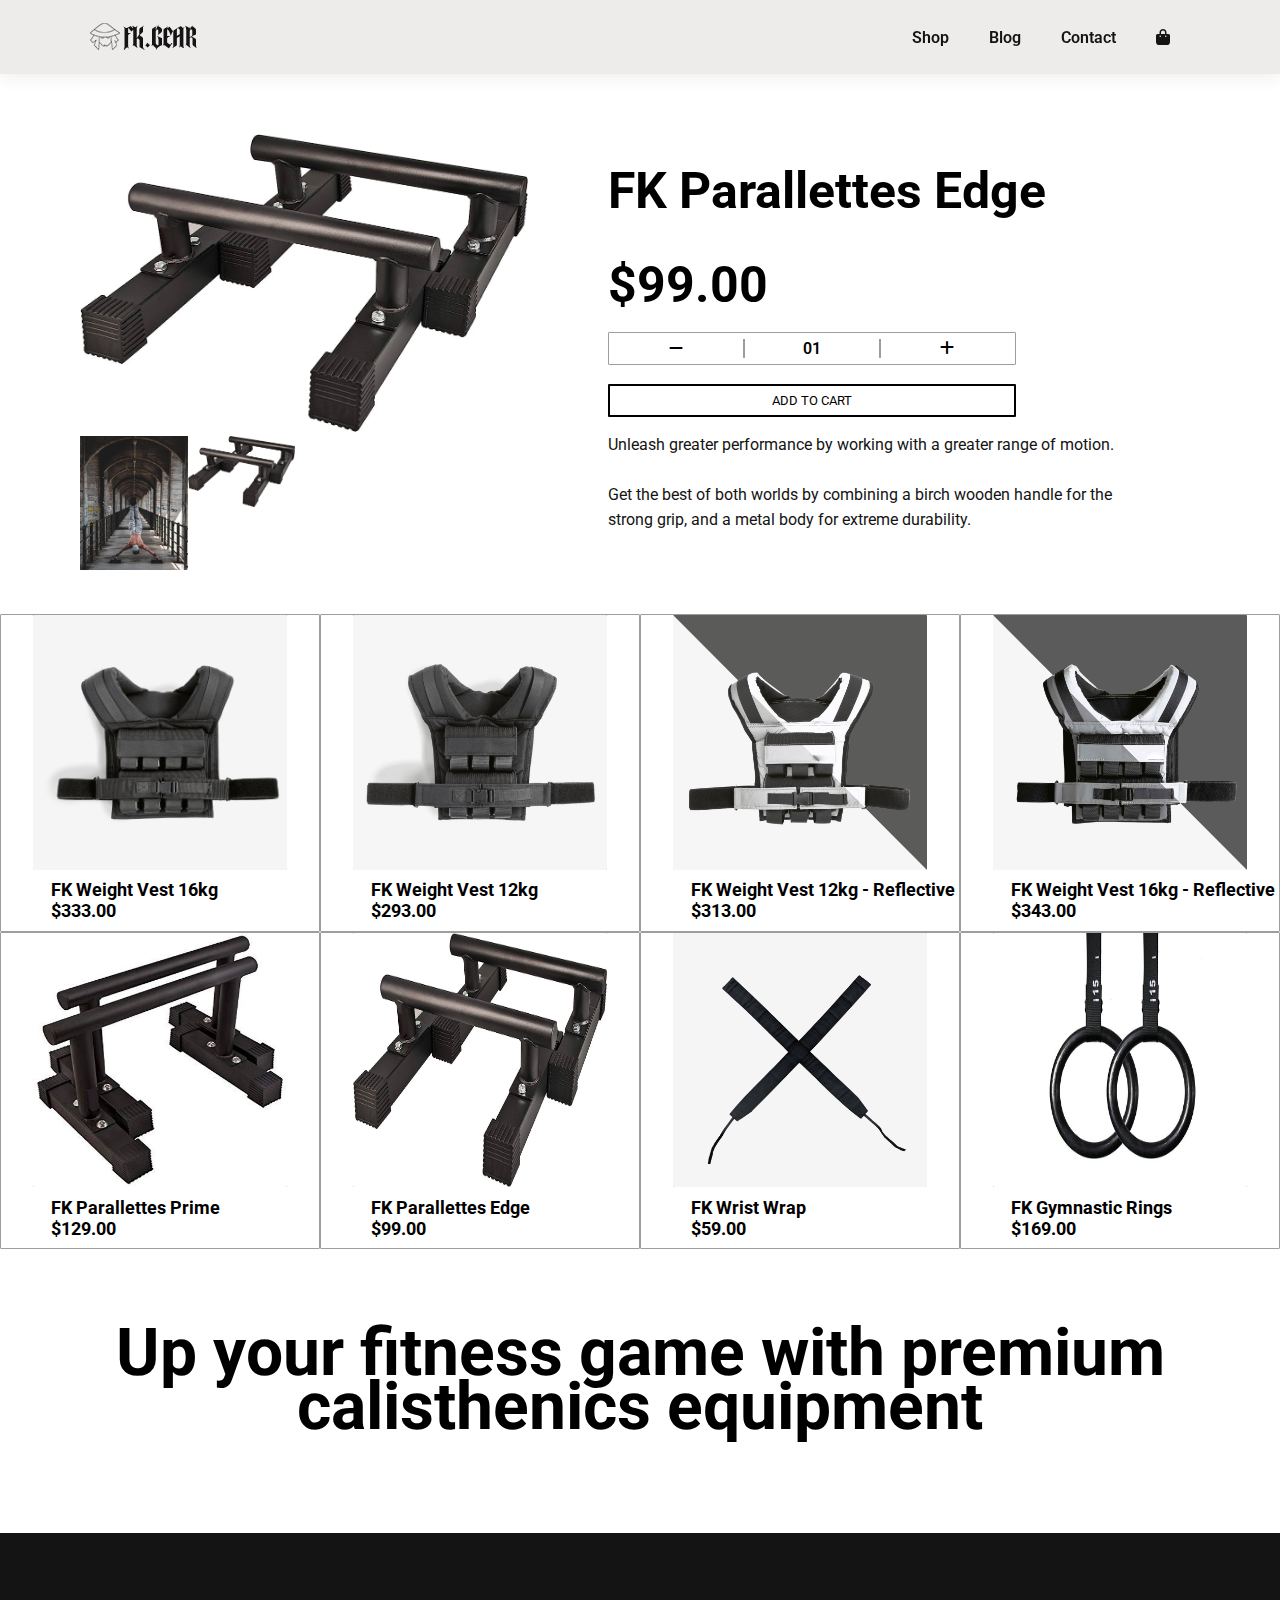
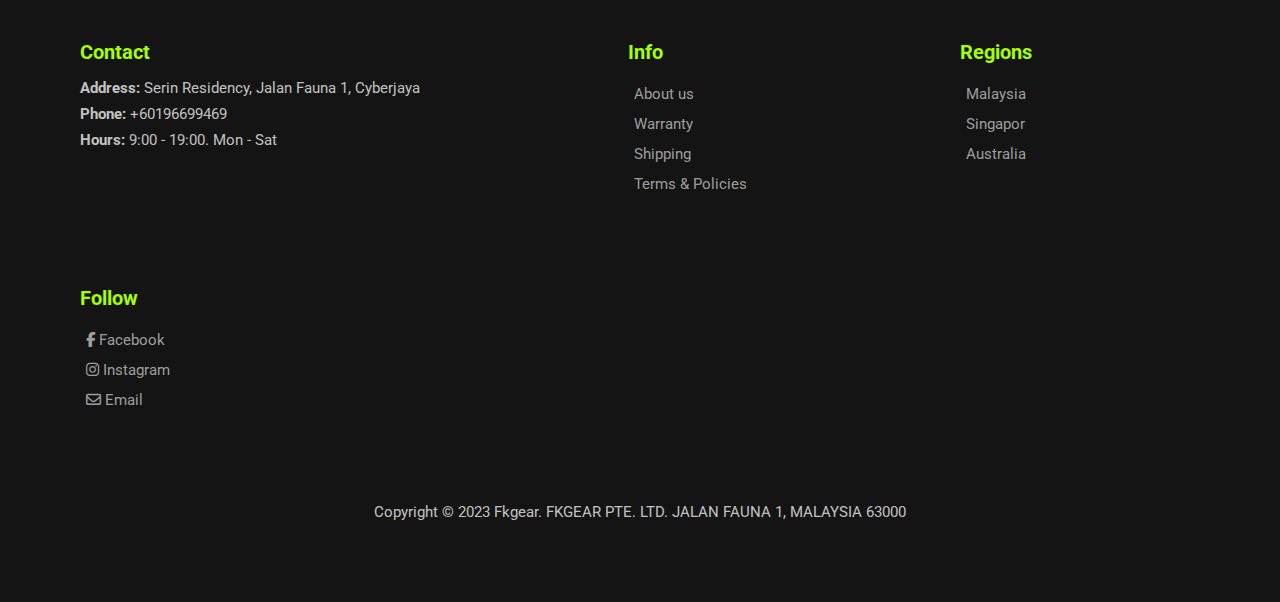
<file: FKGPE.html>
<!DOCTYPE html>
<html lang="en">
<head>
    <meta charset="UTF-8">
    <meta name="viewport" content="width=device-width, initial-scale=1.0">
    <link rel="icon" type="image/png" href="image/favicon.png">
    <title>FK Parallettes Edge</title>
    <link rel="stylesheet" href="fkg1.css">
    <link rel="stylesheet" href="https://cdnjs.cloudflare.com/ajax/libs/font-awesome/6.4.0/css/all.min.css"/>

<style type="text/css">
    *{
    margin: 0;
    padding: 0;
    border: 0;
}

#four {
    background-color: #000000;
}


#six{
    background-color: #fff;
    width: 100%;
    height: 23vh;
}

</style>
</head>
<body>

    <nav id="header">
        <a href="index.html"><img src="image/fk.gearlogo.png" class="logo" alt=""></a>

        <div>
            <ul id="navbar">
                <li><a href="shop.html">Shop</a></li>
                <li><a href="blog.html">Blog</a></li>
                <li><a href="contact.html">Contact</a></li>
                <li><a href="cart.html"><i class="fa-solid fa-bag-shopping"></i></a></li>
                <a href="#" id="close"><i class="fa-solid fa-x"></i></a>
            </ul>
        </div>
        <div id="mobile">
            <i id="bar" class="fas fa-outdent"></i>
        </div>      
    </nav>

    <section id="prodetails" class="section-p1">
        <div class="single-pro-image">
            <img src="image/items/prallettesedge.jpg" width="100%" id="MainImg" alt="">

            <div class="small-img-group">
                <div class="small-img-col">
                    <img src="image/items/prallettes2.jpg" width="100%" class="small-img" alt="">
                </div>
                <div class="small-img-col">
                    <img src="image/items/prallettesedge.jpg" width="100%" class="small-img" alt="">
                </div>
            </div>
        </div>
        <div class="single-pro-details">
            <h1>FK Parallettes Edge</h1>
            <h1>$99.00</h1>
            <div class="quantity">
                <span class="minus"><i class="fa-solid fa-minus"></i></span>
                <span class="num">01</span>
                <span class="plus"><i class="fa-solid fa-plus"></i></span>
            </div>
            <br>
            <button class="add-to-cart">
                <span>ADD TO CART</span>
            </button>
            <p>
                Unleash greater performance by working with a greater range of motion.<br><br>
                Get the best of both worlds by combining a birch wooden handle for the strong grip, and a metal body for extreme durability.
            </p>
        </div>
    </section>

    <script>

        const plus = document.querySelector(".plus"),
        minus = document.querySelector(".minus"),
        num = document.querySelector(".num");

        let a = 1;

        plus.addEventListener("click", ()=>{
            a++;
            a = (a < 10) ? "0" + a : a;
            num.innerText = a;
            console.log(a);
        });

        minus.addEventListener("click", ()=>{
            if(a > 1){
                a--;
                a = (a < 10) ? "0" + a : a;
                num.innerText = a;
            }
        });

    </script>

    <div class="container">
        
        <figure>
            <div class="hover-animation" onclick="window.location.href='FKG16.html';">
                <img src="image/items/16kg.JPG" alt="" class="img-back">
                <img src="image/items/weigth16.jpg" alt="" class="img-front">
            </div>
            <figcaption>
                <h5>FK Weight Vest 16kg</h5>
                <h5>$333.00</h5>          
            </figcaption>                    
        </figure>
        <figure>
            <div class="hover-animation" onclick="window.location.href='FKG12.html';">
                <img src="image/items/model33.jpg" alt="" class="img-back">
                <img src="image/items/item33.jpg" alt="" class="img-front">
            </div>
            <figcaption>
                <h5>FK Weight Vest 12kg</h5>
                <h5>$293.00</h5>  
            </figcaption>
        </figure>
        <figure>
            <div class="hover-animation" onclick="window.location.href='FKG12G.html';">
                <img src="image/items/vest1grey.JPG" alt="" class="img-back">
                <img src="image/items/vest1.JPG" class="img-front">
            </div>
            <figcaption>
                <h5>FK Weight Vest 12kg - Reflective</h5>
                <h5>$313.00</h5>
            </figcaption>
        </figure>
        <figure>
            <div class="hover-animation" onclick="window.location.href='FKG16G.html';">
                <img src="image/items/vest2grey.jpg" alt="" class="img-back">
                <img src="image/items/vest2.jpg" alt="" class="img-front">
            </div>
            <figcaption>
                <h5>FK Weight Vest 16kg - Reflective</h5>
                <h5>$343.00</h5>
            </figcaption>
        </figure>
        
        <figure>
            <div class="hover-animation" onclick="window.location.href='FKGPP.html';">
                <img src="image/items/parallettes1.jpg" alt="" class="img-back">
                <img src="image/items/prallettesprime.jpg" alt="" class="img-front">
            </div>
            <figcaption>
                <h5>FK Parallettes Prime</h5>
                <h5>$129.00</h5>
            </figcaption>
        </figure>
        <figure>
            <div class="hover-animation" onclick="window.location.href='FKGPE.html';">
                <img src="image/items/prallettes2.jpg" alt="" class="img-back">
                <img src="image/items/prallettesedge.jpg" alt="" class="img-front">
            </div>
            <figcaption>
                <h5>FK Parallettes Edge</h5>
                <h5>$99.00</h5> 
            </figcaption>
        </figure>
        <figure>
            <div class="hover-animation" onclick="window.location.href='FKGWW.html';">
                <img src="image/items/qwerty.JPG" alt="" class="img-back">
                <img src="image/items/wristwrap.jpg" alt="" class="img-front">
            </div>
            <figcaption>
                <h5>FK Wrist Wrap</h5>
                <h5>$59.00</h5> 
            </figcaption>
        </figure>
        <figure>
            <div class="hover-animation" onclick="window.location.href='FKGGR.html';">
                <img src="image/items/gymringmodel.JPG" alt="" class="img-back">
                <img src="image/items/gymring.jpg" class="img-front">
            </div>
            <figcaption>
                <h5>FK Gymnastic Rings</h5>
                <h5>$169.00</h5>
            </figcaption>
        </figure>
    </div>

    <section id="six">
        <h2 class="banner">Up your fitness game with premium calisthenics equipment</h2>
    </section>

    <footer class="section-p1">
        <div class="col">
            <h4>Contact</h4>
            <p><strong>Address: </strong>Serin Residency, Jalan Fauna 1, Cyberjaya</p>
            <p><strong>Phone: </strong>+60196699469</p>
            <p><strong>Hours: </strong>9:00 - 19:00. Mon - Sat</p>
        </div>

        <div class="col">
            <h4>Info</h4>
            <a href="#">About us</a>
            <a href="#">Warranty</a>
            <a href="#">Shipping</a>
            <a href="#">Terms & Policies</a>
        </div>

        <div class="col">
            <h4>Regions</h4>
            <a href="#">Malaysia</a>
            <a href="#">Singapor</a>
            <a href="#">Australia</a>
        </div>

        <div class="col">
            <div class="follow">
                <h4>Follow</h4>
                <a href="#"><i class="fab fa-facebook-f"></i>      Facebook</a>
                <a href="#"><i class="fab fa-instagram"></i>      Instagram</a>
                <a href="#"><i class="fa-regular fa-envelope"></i>      Email</a>
            </div>
        </div>

        <div class="copyright">
            <p>Copyright © 2023 Fkgear. FKGEAR PTE. LTD. JALAN FAUNA 1, MALAYSIA 63000</p>
        </div>
    </footer>
    
    <script>
        var MainImg = document.getElementById("MainImg");
        var smallimg = document.getElementsByClassName("small-img");

        smallimg[0].onclick = function(){
            MainImg.src = smallimg[0].src;
        }
        smallimg[1].onclick = function(){
            MainImg.src = smallimg[1].src;
        }
    </script>

    <script src="fkg1.js"></script>
    
</body>
</html>
</file>
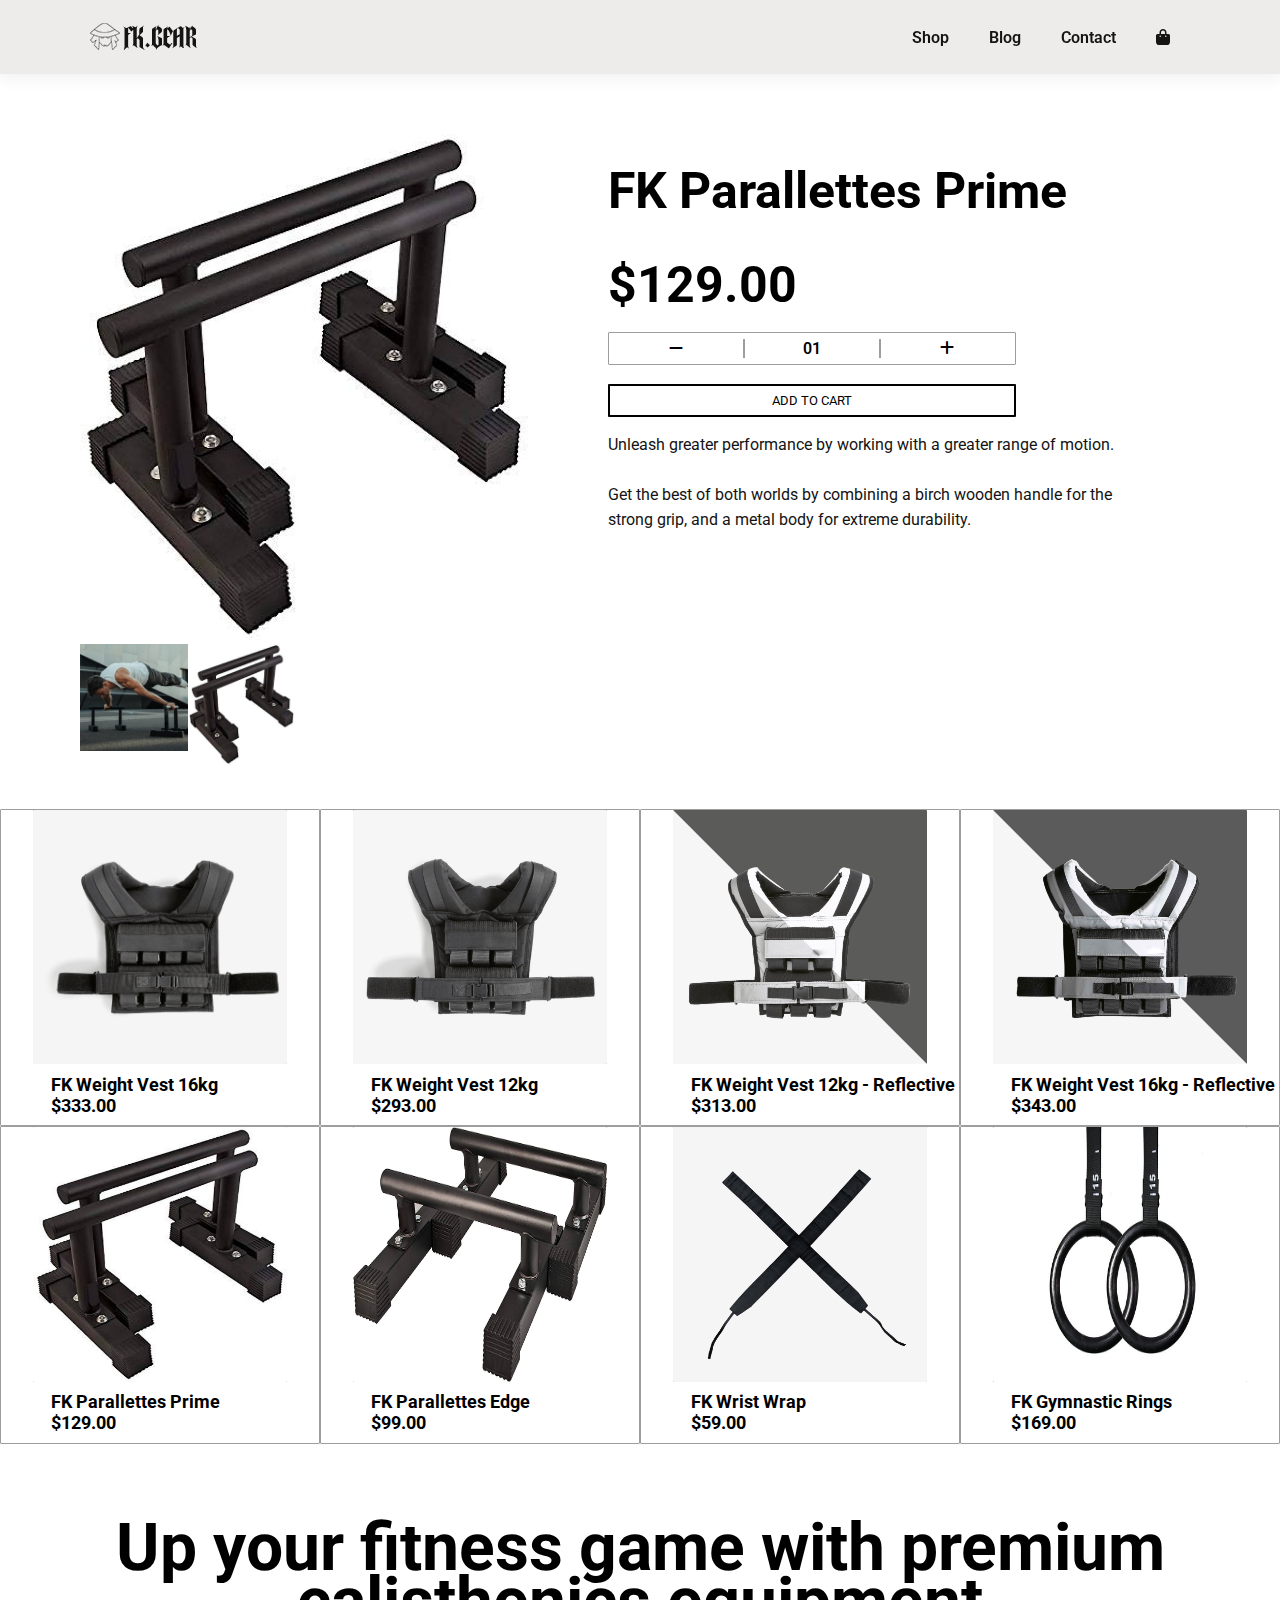
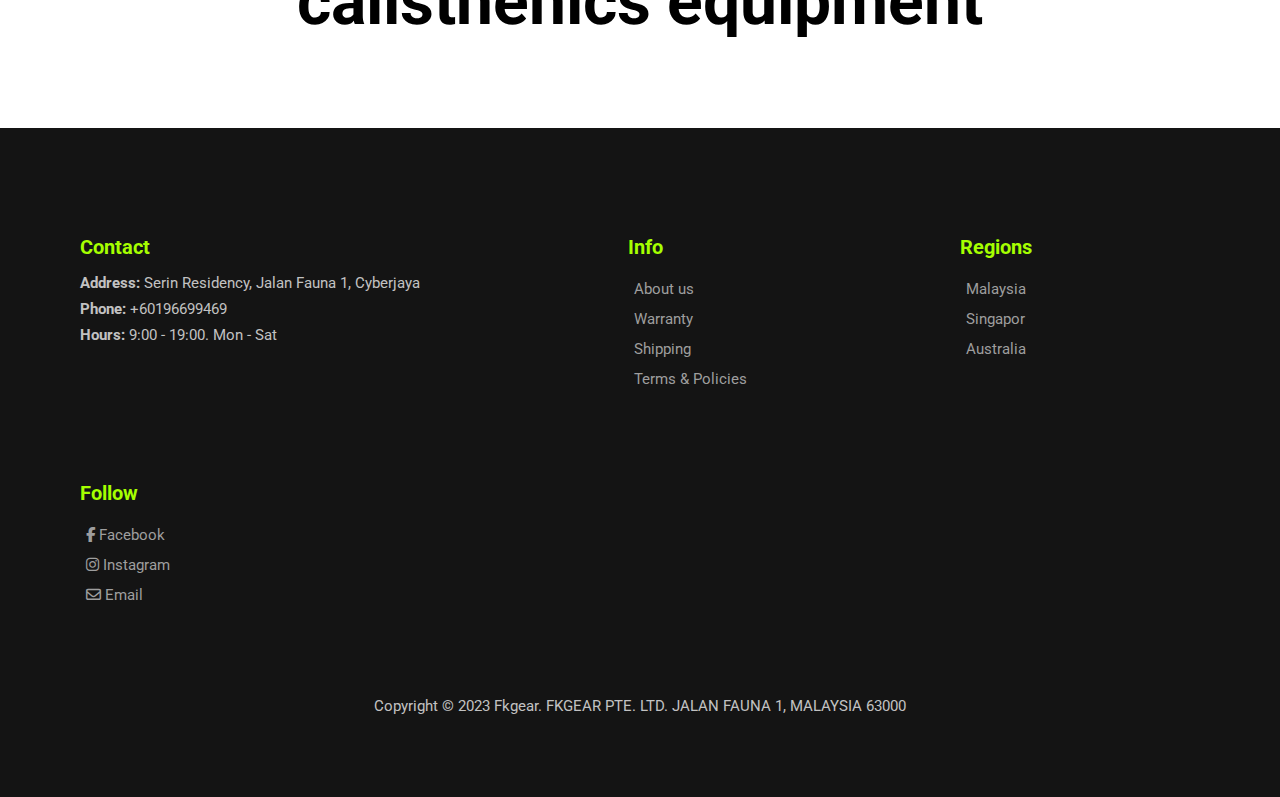
<file: FKGPP.html>
<!DOCTYPE html>
<html lang="en">
<head>
    <meta charset="UTF-8">
    <meta name="viewport" content="width=device-width, initial-scale=1.0">
    <link rel="icon" type="image/png" href="image/favicon.png">
    <title>FK Parallettes Prime</title>
    <link rel="stylesheet" href="fkg1.css">
    <link rel="stylesheet" href="https://cdnjs.cloudflare.com/ajax/libs/font-awesome/6.4.0/css/all.min.css"/>

<style type="text/css">
    *{
    margin: 0;
    padding: 0;
    border: 0;
}

#four {
    background-color: #000000;
}


#six{
    background-color: #fff;
    width: 100%;
    height: 23vh;
}

</style>
</head>
<body>

    <nav id="header">
        <a href="index.html"><img src="image/fk.gearlogo.png" class="logo" alt=""></a>

        <div>
            <ul id="navbar">
                <li><a href="shop.html">Shop</a></li>
                <li><a href="blog.html">Blog</a></li>
                <li><a href="contact.html">Contact</a></li>
                <li><a href="cart.html"><i class="fa-solid fa-bag-shopping"></i></a></li>
                <a href="#" id="close"><i class="fa-solid fa-x"></i></a>
            </ul>
        </div>
        <div id="mobile">
            <i id="bar" class="fas fa-outdent"></i>
        </div>      
    </nav>

    <section id="prodetails" class="section-p1">
        <div class="single-pro-image">
            <img src="image/items/prallettesprime.jpg" width="100%" id="MainImg" alt="">

            <div class="small-img-group">
                <div class="small-img-col">
                    <img src="image/items/parallettes1.jpg" width="100%" class="small-img" alt="">
                </div>
                <div class="small-img-col">
                    <img src="image/items/prallettesprime.jpg" width="100%" class="small-img" alt="">
                </div>
            </div>
        </div>
        <div class="single-pro-details">
            <h1>FK Parallettes Prime</h1>
            <h1>$129.00</h1>
            <div class="quantity">
                <span class="minus"><i class="fa-solid fa-minus"></i></span>
                <span class="num">01</span>
                <span class="plus"><i class="fa-solid fa-plus"></i></span>
            </div>
            <br>
            <button class="add-to-cart">
                <span>ADD TO CART</span>
            </button>
            <p>
                Unleash greater performance by working with a greater range of motion.<br><br>
                Get the best of both worlds by combining a birch wooden handle for the strong grip, and a metal body for extreme durability.
            </p>
        </div>
    </section>

    <script>

        const plus = document.querySelector(".plus"),
        minus = document.querySelector(".minus"),
        num = document.querySelector(".num");

        let a = 1;

        plus.addEventListener("click", ()=>{
            a++;
            a = (a < 10) ? "0" + a : a;
            num.innerText = a;
            console.log(a);
        });

        minus.addEventListener("click", ()=>{
            if(a > 1){
                a--;
                a = (a < 10) ? "0" + a : a;
                num.innerText = a;
            }
        });

    </script>

    <div class="container">
        
        <figure>
            <div class="hover-animation" onclick="window.location.href='FKG16.html';">
                <img src="image/items/16kg.JPG" alt="" class="img-back">
                <img src="image/items/weigth16.jpg" alt="" class="img-front">
            </div>
            <figcaption>
                <h5>FK Weight Vest 16kg</h5>
                <h5>$333.00</h5>          
            </figcaption>                    
        </figure>
        <figure>
            <div class="hover-animation" onclick="window.location.href='FKG12.html';">
                <img src="image/items/model33.jpg" alt="" class="img-back">
                <img src="image/items/item33.jpg" alt="" class="img-front">
            </div>
            <figcaption>
                <h5>FK Weight Vest 12kg</h5>
                <h5>$293.00</h5>  
            </figcaption>
        </figure>
        <figure>
            <div class="hover-animation" onclick="window.location.href='FKG12G.html';">
                <img src="image/items/vest1grey.JPG" alt="" class="img-back">
                <img src="image/items/vest1.JPG" class="img-front">
            </div>
            <figcaption>
                <h5>FK Weight Vest 12kg - Reflective</h5>
                <h5>$313.00</h5>
            </figcaption>
        </figure>
        <figure>
            <div class="hover-animation" onclick="window.location.href='FKG16G.html';">
                <img src="image/items/vest2grey.jpg" alt="" class="img-back">
                <img src="image/items/vest2.jpg" alt="" class="img-front">
            </div>
            <figcaption>
                <h5>FK Weight Vest 16kg - Reflective</h5>
                <h5>$343.00</h5>
            </figcaption>
        </figure>
        
        <figure>
            <div class="hover-animation" onclick="window.location.href='FKGPP.html';">
                <img src="image/items/parallettes1.jpg" alt="" class="img-back">
                <img src="image/items/prallettesprime.jpg" alt="" class="img-front">
            </div>
            <figcaption>
                <h5>FK Parallettes Prime</h5>
                <h5>$129.00</h5>
            </figcaption>
        </figure>
        <figure>
            <div class="hover-animation" onclick="window.location.href='FKGPE.html';">
                <img src="image/items/prallettes2.jpg" alt="" class="img-back">
                <img src="image/items/prallettesedge.jpg" alt="" class="img-front">
            </div>
            <figcaption>
                <h5>FK Parallettes Edge</h5>
                <h5>$99.00</h5> 
            </figcaption>
        </figure>
        <figure>
            <div class="hover-animation" onclick="window.location.href='FKGWW.html';">
                <img src="image/items/qwerty.JPG" alt="" class="img-back">
                <img src="image/items/wristwrap.jpg" alt="" class="img-front">
            </div>
            <figcaption>
                <h5>FK Wrist Wrap</h5>
                <h5>$59.00</h5> 
            </figcaption>
        </figure>
        <figure>
            <div class="hover-animation" onclick="window.location.href='FKGGR.html';">
                <img src="image/items/gymringmodel.JPG" alt="" class="img-back">
                <img src="image/items/gymring.jpg" class="img-front">
            </div>
            <figcaption>
                <h5>FK Gymnastic Rings</h5>
                <h5>$169.00</h5>
            </figcaption>
        </figure>
    </div>

    <section id="six">
        <h2 class="banner">Up your fitness game with premium calisthenics equipment</h2>
    </section>

    <footer class="section-p1">
        <div class="col">
            <h4>Contact</h4>
            <p><strong>Address: </strong>Serin Residency, Jalan Fauna 1, Cyberjaya</p>
            <p><strong>Phone: </strong>+60196699469</p>
            <p><strong>Hours: </strong>9:00 - 19:00. Mon - Sat</p>
        </div>

        <div class="col">
            <h4>Info</h4>
            <a href="#">About us</a>
            <a href="#">Warranty</a>
            <a href="#">Shipping</a>
            <a href="#">Terms & Policies</a>
        </div>

        <div class="col">
            <h4>Regions</h4>
            <a href="#">Malaysia</a>
            <a href="#">Singapor</a>
            <a href="#">Australia</a>
        </div>

        <div class="col">
            <div class="follow">
                <h4>Follow</h4>
                <a href="#"><i class="fab fa-facebook-f"></i>      Facebook</a>
                <a href="#"><i class="fab fa-instagram"></i>      Instagram</a>
                <a href="#"><i class="fa-regular fa-envelope"></i>      Email</a>
            </div>
        </div>

        <div class="copyright">
            <p>Copyright © 2023 Fkgear. FKGEAR PTE. LTD. JALAN FAUNA 1, MALAYSIA 63000</p>
        </div>
    </footer>
    
    <script>
        var MainImg = document.getElementById("MainImg");
        var smallimg = document.getElementsByClassName("small-img");

        smallimg[0].onclick = function(){
            MainImg.src = smallimg[0].src;
        }
        smallimg[1].onclick = function(){
            MainImg.src = smallimg[1].src;
        }
    </script>

    <script src="fkg1.js"></script>
    
</body>
</html>
</file>
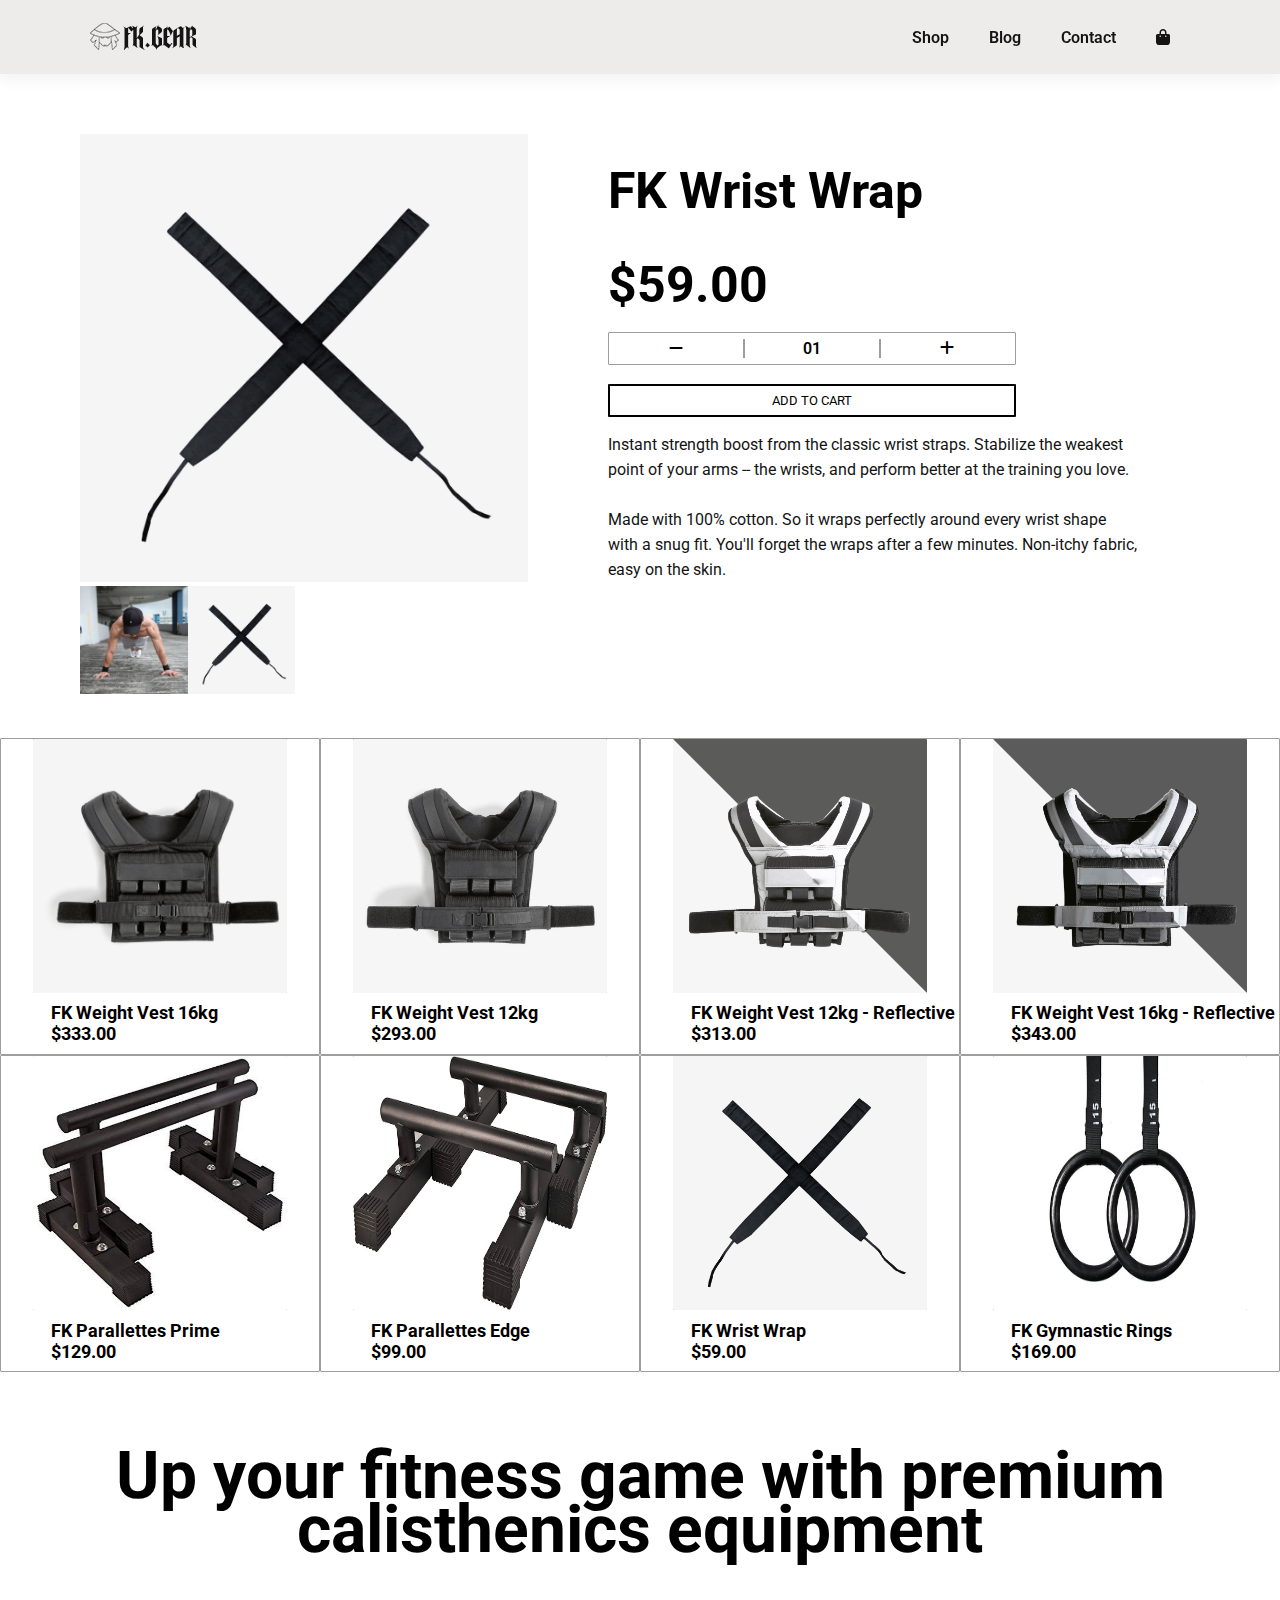
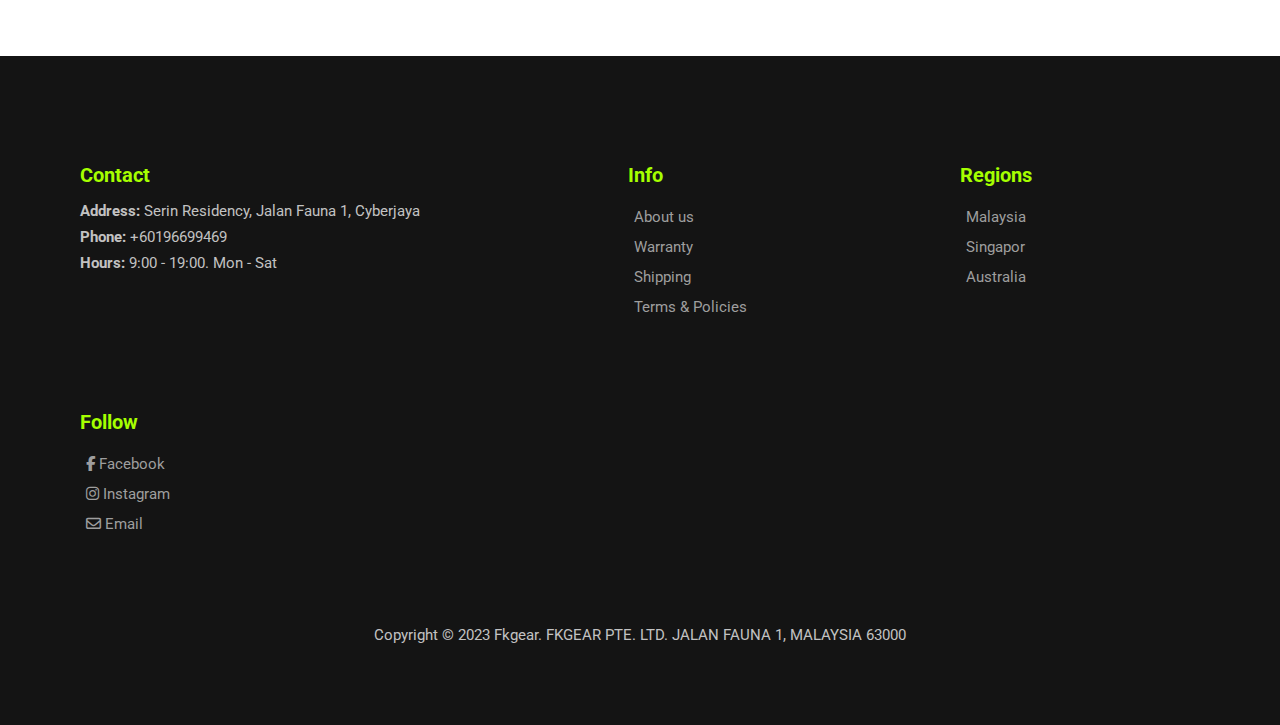
<file: FKGWW.html>
<!DOCTYPE html>
<html lang="en">
<head>
    <meta charset="UTF-8">
    <meta name="viewport" content="width=device-width, initial-scale=1.0">
    <link rel="icon" type="image/png" href="image/favicon.png">
    <title>FK Wrist Wrap</title>
    <link rel="stylesheet" href="fkg1.css">
    <link rel="stylesheet" href="https://cdnjs.cloudflare.com/ajax/libs/font-awesome/6.4.0/css/all.min.css"/>

<style type="text/css">
    *{
    margin: 0;
    padding: 0;
    border: 0;
}

#four {
    background-color: #000000;
}


#six{
    background-color: #fff;
    width: 100%;
    height: 23vh;
}

</style>
</head>
<body>

    <nav id="header">
        <a href="index.html"><img src="image/fk.gearlogo.png" class="logo" alt=""></a>

        <div>
            <ul id="navbar">
                <li><a href="shop.html">Shop</a></li>
                <li><a href="blog.html">Blog</a></li>
                <li><a href="contact.html">Contact</a></li>
                <li><a href="cart.html"><i class="fa-solid fa-bag-shopping"></i></a></li>
                <a href="#" id="close"><i class="fa-solid fa-x"></i></a>
            </ul>
        </div>
        <div id="mobile">
            <i id="bar" class="fas fa-outdent"></i>
        </div>      
    </nav>

    <section id="prodetails" class="section-p1">
        <div class="single-pro-image">
            <img src="image/items/wristwrap.jpg" width="100%" id="MainImg" alt="">

            <div class="small-img-group">
                <div class="small-img-col">
                    <img src="image/items/qwerty.JPG" width="100%" class="small-img" alt="">
                </div>
                <div class="small-img-col">
                    <img src="image/items/wristwrap.jpg" width="100%" class="small-img" alt="">
                </div>
            </div>
        </div>
        <div class="single-pro-details">
            <h1>FK Wrist Wrap</h1>
            <h1>$59.00</h1>
            <div class="quantity">
                <span class="minus"><i class="fa-solid fa-minus"></i></span>
                <span class="num">01</span>
                <span class="plus"><i class="fa-solid fa-plus"></i></span>
            </div>
            <br>
            <button class="add-to-cart">
                <span>ADD TO CART</span>
            </button>
            <p>
                Instant strength boost from the classic wrist straps. Stabilize the weakest point of your arms -- the wrists, and perform better at the training you love.<br><br>
                Made with 100% cotton. So it wraps perfectly around every wrist shape with a snug fit. You'll forget the wraps after a few minutes. Non-itchy fabric, easy on the skin.
            </p>
        </div>
    </section>

    <script>

        const plus = document.querySelector(".plus"),
        minus = document.querySelector(".minus"),
        num = document.querySelector(".num");

        let a = 1;

        plus.addEventListener("click", ()=>{
            a++;
            a = (a < 10) ? "0" + a : a;
            num.innerText = a;
            console.log(a);
        });

        minus.addEventListener("click", ()=>{
            if(a > 1){
                a--;
                a = (a < 10) ? "0" + a : a;
                num.innerText = a;
            }
        });

    </script>

    <div class="container">
        
        <figure>
            <div class="hover-animation" onclick="window.location.href='FKG16.html';">
                <img src="image/items/16kg.JPG" alt="" class="img-back">
                <img src="image/items/weigth16.jpg" alt="" class="img-front">
            </div>
            <figcaption>
                <h5>FK Weight Vest 16kg</h5>
                <h5>$333.00</h5>          
            </figcaption>                    
        </figure>
        <figure>
            <div class="hover-animation" onclick="window.location.href='FKG12.html';">
                <img src="image/items/model33.jpg" alt="" class="img-back">
                <img src="image/items/item33.jpg" alt="" class="img-front">
            </div>
            <figcaption>
                <h5>FK Weight Vest 12kg</h5>
                <h5>$293.00</h5>  
            </figcaption>
        </figure>
        <figure>
            <div class="hover-animation" onclick="window.location.href='FKG12G.html';">
                <img src="image/items/vest1grey.JPG" alt="" class="img-back">
                <img src="image/items/vest1.JPG" class="img-front">
            </div>
            <figcaption>
                <h5>FK Weight Vest 12kg - Reflective</h5>
                <h5>$313.00</h5>
            </figcaption>
        </figure>
        <figure>
            <div class="hover-animation" onclick="window.location.href='FKG16G.html';">
                <img src="image/items/vest2grey.jpg" alt="" class="img-back">
                <img src="image/items/vest2.jpg" alt="" class="img-front">
            </div>
            <figcaption>
                <h5>FK Weight Vest 16kg - Reflective</h5>
                <h5>$343.00</h5>
            </figcaption>
        </figure>
        
        <figure>
            <div class="hover-animation" onclick="window.location.href='FKGPP.html';">
                <img src="image/items/parallettes1.jpg" alt="" class="img-back">
                <img src="image/items/prallettesprime.jpg" alt="" class="img-front">
            </div>
            <figcaption>
                <h5>FK Parallettes Prime</h5>
                <h5>$129.00</h5>
            </figcaption>
        </figure>
        <figure>
            <div class="hover-animation" onclick="window.location.href='FKGPE.html';">
                <img src="image/items/prallettes2.jpg" alt="" class="img-back">
                <img src="image/items/prallettesedge.jpg" alt="" class="img-front">
            </div>
            <figcaption>
                <h5>FK Parallettes Edge</h5>
                <h5>$99.00</h5> 
            </figcaption>
        </figure>
        <figure>
            <div class="hover-animation" onclick="window.location.href='FKGWW.html';">
                <img src="image/items/qwerty.JPG" alt="" class="img-back">
                <img src="image/items/wristwrap.jpg" alt="" class="img-front">
            </div>
            <figcaption>
                <h5>FK Wrist Wrap</h5>
                <h5>$59.00</h5> 
            </figcaption>
        </figure>
        <figure>
            <div class="hover-animation" onclick="window.location.href='FKGGR.html';">
                <img src="image/items/gymringmodel.JPG" alt="" class="img-back">
                <img src="image/items/gymring.jpg" class="img-front">
            </div>
            <figcaption>
                <h5>FK Gymnastic Rings</h5>
                <h5>$169.00</h5>
            </figcaption>
        </figure>
    </div>

    <section id="six">
        <h2 class="banner">Up your fitness game with premium calisthenics equipment</h2>
    </section>

    <footer class="section-p1">
        <div class="col">
            <h4>Contact</h4>
            <p><strong>Address: </strong>Serin Residency, Jalan Fauna 1, Cyberjaya</p>
            <p><strong>Phone: </strong>+60196699469</p>
            <p><strong>Hours: </strong>9:00 - 19:00. Mon - Sat</p>
        </div>

        <div class="col">
            <h4>Info</h4>
            <a href="#">About us</a>
            <a href="#">Warranty</a>
            <a href="#">Shipping</a>
            <a href="#">Terms & Policies</a>
        </div>

        <div class="col">
            <h4>Regions</h4>
            <a href="#">Malaysia</a>
            <a href="#">Singapor</a>
            <a href="#">Australia</a>
        </div>

        <div class="col">
            <div class="follow">
                <h4>Follow</h4>
                <a href="#"><i class="fab fa-facebook-f"></i>      Facebook</a>
                <a href="#"><i class="fab fa-instagram"></i>      Instagram</a>
                <a href="#"><i class="fa-regular fa-envelope"></i>      Email</a>
            </div>
        </div>

        <div class="copyright">
            <p>Copyright © 2023 Fkgear. FKGEAR PTE. LTD. JALAN FAUNA 1, MALAYSIA 63000</p>
        </div>
    </footer>
    
    <script>
        var MainImg = document.getElementById("MainImg");
        var smallimg = document.getElementsByClassName("small-img");

        smallimg[0].onclick = function(){
            MainImg.src = smallimg[0].src;
        }
        smallimg[1].onclick = function(){
            MainImg.src = smallimg[1].src;
        }
    </script>

    <script src="fkg1.js"></script>
    
</body>
</html>
</file>
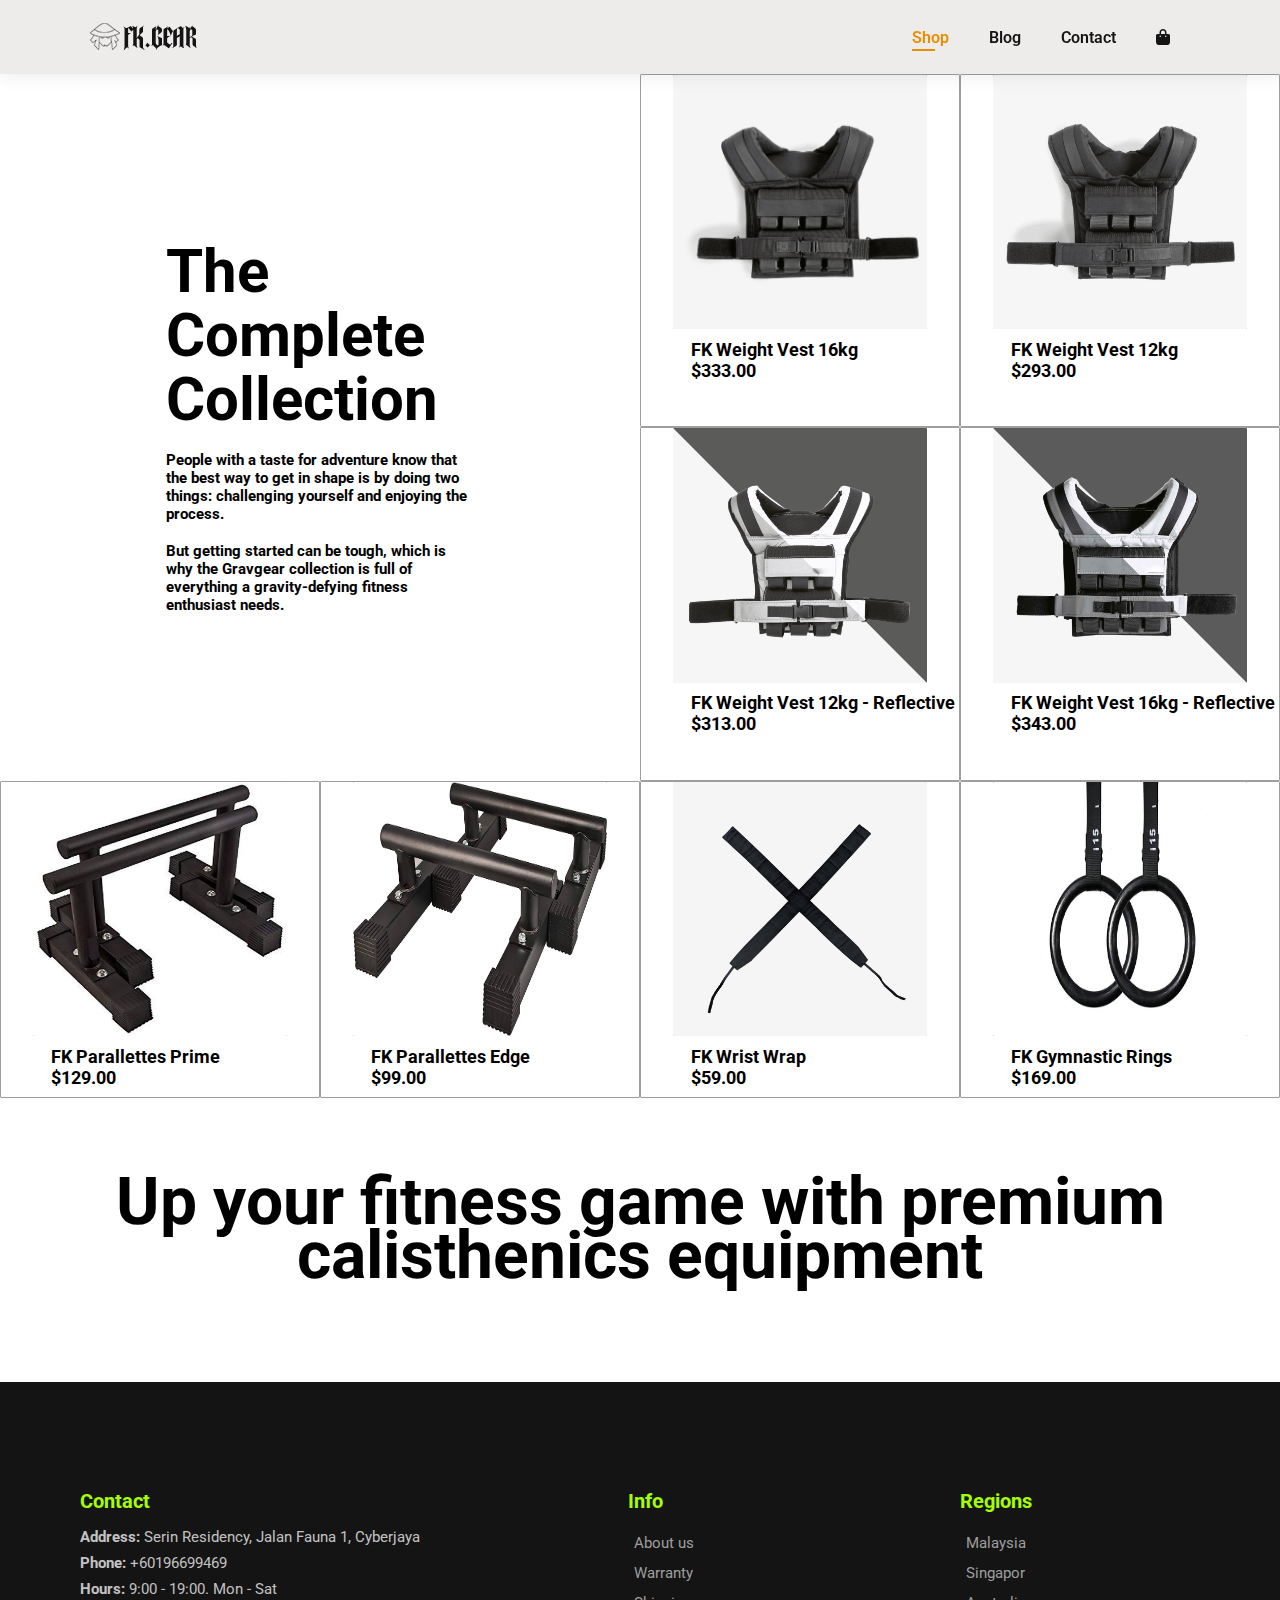
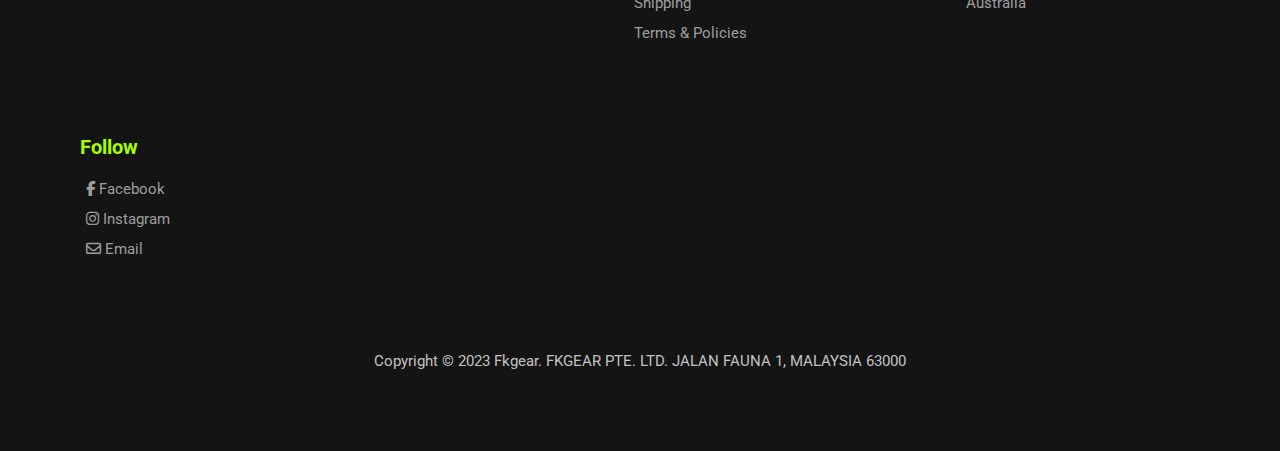
<file: shop.html>
<!DOCTYPE html>
<html lang="en">
<head>
    <meta charset="UTF-8">
    <meta name="viewport" content="width=device-width, initial-scale=1.0">
    <link rel="icon" type="image/png" href="image/favicon.png">
    <title>FKG Shop</title>
    <link rel="stylesheet" href="fkg1.css">
    <link rel="stylesheet" href="https://cdnjs.cloudflare.com/ajax/libs/font-awesome/6.4.0/css/all.min.css"/>

<style type="text/css">
    *{
    margin: 0;
    padding: 0;
    border: 0;
}


#four {
    background-color: #000000;
}


#six{
    background-color: #fff;
    width: 100%;
    height: 23vh;
}

</style>
</head>
<body>

    <nav id="header">
        <a href="index.html"><img src="image/fk.gearlogo.png" class="logo" alt=""></a>

        <div>
            <ul id="navbar">
                <li><a class="active" href="shop.html">Shop</a></li>
                <li><a href="blog.html">Blog</a></li>
                <li><a href="contact.html">Contact</a></li>
                <li><a href="cart.html"><i class="fa-solid fa-bag-shopping"></i></a></li>
                <a href="#" id="close"><i class="fa-solid fa-x"></i></a>
            </ul>
        </div>
        <div id="mobile">
            <i id="bar" class="fas fa-outdent"></i>
        </div>      
    </nav>



    <div class="container">
        <div class="shopTitle">
            <h1>The Complete Collection</h1>
            <br>
            <h6>People with a taste for adventure know that the best way to get in shape is by doing two things: challenging yourself and enjoying the process.</h6>
            <br>
            <h6>But getting started can be tough, which is why the Gravgear collection is full of everything a gravity-defying fitness enthusiast needs.</h6>    
        </div>
        <figure>
            <div class="hover-animation" onclick="window.location.href='FKG16.html';">
                <img src="image/items/16kg.JPG" alt="" class="img-back">
                <img src="image/items/weigth16.jpg" alt="" class="img-front">
            </div>
            <figcaption>
                <h5>FK Weight Vest 16kg</h5>
                <h5>$333.00</h5>          
            </figcaption>                    
        </figure>
        <figure>
            <div class="hover-animation" onclick="window.location.href='FKG12.html';">
                <img src="image/items/model33.jpg" alt="" class="img-back">
                <img src="image/items/item33.jpg" alt="" class="img-front">
            </div>
            <figcaption>
                <h5>FK Weight Vest 12kg</h5>
                <h5>$293.00</h5>  
            </figcaption>
        </figure>
        <figure>
            <div class="hover-animation" onclick="window.location.href='FKG12G.html';">
                <img src="image/items/vest1grey.JPG" alt="" class="img-back">
                <img src="image/items/vest1.JPG" class="img-front">
            </div>
            <figcaption>
                <h5>FK Weight Vest 12kg - Reflective</h5>
                <h5>$313.00</h5>
            </figcaption>
        </figure>
        <figure>
            <div class="hover-animation" onclick="window.location.href='FKG16G.html';">
                <img src="image/items/vest2grey.jpg" alt="" class="img-back">
                <img src="image/items/vest2.jpg" alt="" class="img-front">
            </div>
            <figcaption>
                <h5>FK Weight Vest 16kg - Reflective</h5>
                <h5>$343.00</h5>
            </figcaption>
        </figure>
        
        <figure>
            <div class="hover-animation" onclick="window.location.href='FKGPP.html';">
                <img src="image/items/parallettes1.jpg" alt="" class="img-back">
                <img src="image/items/prallettesprime.jpg" alt="" class="img-front">
            </div>
            <figcaption>
                <h5>FK Parallettes Prime</h5>
                <h5>$129.00</h5>
            </figcaption>
        </figure>
        <figure>
            <div class="hover-animation" onclick="window.location.href='FKGPE.html';">
                <img src="image/items/prallettes2.jpg" alt="" class="img-back">
                <img src="image/items/prallettesedge.jpg" alt="" class="img-front">
            </div>
            <figcaption>
                <h5>FK Parallettes Edge</h5>
                <h5>$99.00</h5> 
            </figcaption>
        </figure>
        <figure>
            <div class="hover-animation" onclick="window.location.href='FKGWW.html';">
                <img src="image/items/qwerty.JPG" alt="" class="img-back">
                <img src="image/items/wristwrap.jpg" alt="" class="img-front">
            </div>
            <figcaption>
                <h5>FK Wrist Wrap</h5>
                <h5>$59.00</h5> 
            </figcaption>
        </figure>
        <figure>
            <div class="hover-animation" onclick="window.location.href='FKGGR.html';">
                <img src="image/items/gymringmodel.JPG" alt="" class="img-back">
                <img src="image/items/gymring.jpg" class="img-front">
            </div>
            <figcaption>
                <h5>FK Gymnastic Rings</h5>
                <h5>$169.00</h5>
            </figcaption>
        </figure>
    </div>



    <section id="six">
        <h2 class="banner">Up your fitness game with premium calisthenics equipment</h2>
    </section>

    <footer class="section-p1">
        <div class="col">
            <h4>Contact</h4>
            <p><strong>Address: </strong>Serin Residency, Jalan Fauna 1, Cyberjaya</p>
            <p><strong>Phone: </strong>+60196699469</p>
            <p><strong>Hours: </strong>9:00 - 19:00. Mon - Sat</p>
        </div>

        <div class="col">
            <h4>Info</h4>
            <a href="#">About us</a>
            <a href="#">Warranty</a>
            <a href="#">Shipping</a>
            <a href="#">Terms & Policies</a>
        </div>

        <div class="col">
            <h4>Regions</h4>
            <a href="#">Malaysia</a>
            <a href="#">Singapor</a>
            <a href="#">Australia</a>
        </div>

        <div class="col">
            <div class="follow">
                <h4>Follow</h4>
                <a href="#"><i class="fab fa-facebook-f"></i>      Facebook</a>
                <a href="#"><i class="fab fa-instagram"></i>      Instagram</a>
                <a href="#"><i class="fa-regular fa-envelope"></i>      Email</a>
            </div>
        </div>

        <div class="copyright">
            <p>Copyright © 2023 Fkgear. FKGEAR PTE. LTD. JALAN FAUNA 1, MALAYSIA 63000</p>
        </div>
    </footer>


    <script src="fkg1.js"></script>
    
</body>
</html>
</file>
<file: fkg1.css>
@import url("https://fonts.googleapis.com/css2?family=Oswald:wght@200;300;600&family=Roboto:ital,wght@1,100;1,300;1,400;1,500;1,700;1,900&display=swap");
*{
    margin: 0;
    padding: 0;
    box-sizing: border-box;
    font-family: 'Roboto', sans-serif;
}

h1 {
    font-size: 50px;
    line-height: 64px;
    color: antiquewhite;
}

h2 {
    font-size: 46px;
    line-height: 54px;
    color: antiquewhite;
}

h4 {
    font-size: 20px;
    color: antiquewhite;
}

h6 {
    font-weight: 700;
    font-size: 12px;
    color: rgb(0, 0, 0);
}

p {
    font-size: 16px;
    color: rgb(194, 194, 194);
    margin: 15px 0 20px 0;
}

.section-p1 {
    padding: 40px 80px;
}

.section-m1 {
    margin: 40px 0;
}
body{
    width: 100%;
}


#header{
    display: flex;
    align-items: center;
    justify-content: space-between;
    padding: 20px 90px;
    background-color: rgb(238, 235, 235);
    box-shadow: 0 5px 15px rgba(0, 0, 0, 0.06);
    z-index: 999;
    position: sticky;
    top: 0;
    left: 0;
}

#navbar{
    display: flex;
    align-items: center;
    justify-content: center;
}


#navbar li{
    list-style: none;
    padding: 0 20px;
    position: relative;
}

#navbar li a{
    text-decoration: none;
    font-size: 16px;
    font-weight: 600;
    color: #141414;
    transition: 0.3s ease;
}

#navbar li a:hover,
#navbar li a.active {
    color:rgb(235, 141, 0);
    
}
#navbar li a.active:after{
    content: "";
    width: 30%;
    height: 2px;
    background-color: rgb(235, 141, 0);
    position: absolute;
    bottom: -4px;
    left: 20px;
}

#mobile{
    display: none;
    align-items: center;
}
#close{
    display: none;
}
#one{
    height: 100vh;
    padding: 0 80px;
    display: flex;
    flex-direction: column;
    align-items: flex-start;
    justify-content: center;
}

#one h4{
    padding-bottom: 15px;
}
#one h1{
    color: rgb(166, 255, 0);
    padding-bottom: 15px;
}
#one button{
    background-image: url("image/button3.jpg");
    background-color: transparent;
    color: rgb(166, 255, 0);
    border: 0;
    padding: 14px 30px 14px 30px;
    background-repeat: no-repeat;
    cursor: pointer;
    font-weight: 700;
    font-size: 15px;
}
#two{
    height: 100vh;
    padding: 0 80px;
    display: flex;
    flex-direction: column;
    align-items: flex-start;
    justify-content: center;
}

#two h4{
    padding-bottom: 15px;
}
#two h1{
    color: rgb(166, 255, 0);
    padding-bottom: 15px;
}
#two button{
    background-image: url("image/button3.jpg");
    background-color: transparent;
    color: rgb(166, 255, 0);
    border: 0;
    padding: 14px 30px 14px 30px;
    background-repeat: no-repeat;
    cursor: pointer;
    font-weight: 700;
    font-size: 15px;
}

.wrapper{
    display: grid;
    grid-template-columns: repeat(4, minmax(250px,1fr));
}

figure{
    
    border: 1px solid #9e9e9e;
    border-radius: 1px;
    position: relative;
    
}

figcaption{
    text-align: left;
    padding-top: 3%;
    padding-bottom: 3%;
    padding-left: 50px;
}

figcaption h5{
    font-size: 18px;
    margin: auto;
}

figure:hover:after{
    content: "";
    width: 100%;
    height: 1%;
    background-color: #141414;
    position: absolute;
    bottom: 1px;
    
}


.hover-animation{
    position: relative;
    max-width: 80%;
    aspect-ratio: 1/1;
    margin: 0 auto 0 auto;
    color: #fff;
}

.hover-animation img{
    position: absolute;
    height: 100%;
    width: 100%;
    border-radius: 1px;
    -webkit-transition: opacity 1s ease-in-out;
    -moz-transition: opacity 1s ease-in-out;
    -ms-transition: opacity 1s ease-in-out;
    -o-transition: opacity 1s ease-in-out;
    transition: opacity 1s ease-in-out;
}

.hover-animation img.img-front:hover{
    opacity: 0;
    cursor: pointer;
    
}

#four{
    display: flex;
    flex-direction: column;
    align-items: center;
    justify-content: center;
    width: 100%;
}
.reviewTitle{
    padding-top: 6%;
    padding-bottom: 3%;
    display: flex;
    flex-direction: column;
    align-items: flex-start;
    justify-content: center;
}

.full-boxer{
    padding: 10px 0;
    display: flex;
    flex-wrap: wrap;
    justify-content: center;
    align-items: center;
    width: 100%;
}

.box-top{
    display: flex;
    flex-wrap: wrap;
    justify-content: space-between;
    align-items: center;
    margin-bottom: 20px;
}

.comment-box{
    width: 800px;
    height: 269px;
    background: #000000;
    padding: 30px;
    margin: 0;
    border-radius: 1px;
}

.Profile{
    display: flex;
    align-items: center;
}

.profile-image{
    width: 70px;
    height: 70px;
    overflow: hidden;
    border-radius: 50%;
    margin-right: 10px;
}

.profile-image img{
    width: 100%;
    height: 100%;
    object-fit: cover;
    object-position: center;
}

.Name{
    display: flex;
    flex-direction: column;
    margin-left: 10px;
}

.Name strong{
    color: #fff;
    font-size: 18px;
}

.Name span{
    color: rgb(255, 255, 255);
    margin-top: 2px;
}

.comment p{
    color: #fff;
    font-size: 21px;
}

#five{
    display: flex;
    justify-content: space-between;
    flex-wrap: wrap;
    width: 100%;
}
#five .story-banner{
    display: flex;
    flex-direction: column;
    justify-content: center;
    align-items: flex-start;
    text-align: center;
    background-image: url("image/bg/cover3.JPG");
    min-width: 50%;
    height: 100vh;
    background-size: cover;
    background-position: center;
    padding: 0 80px;
}
#five .story-banner2{
    text-align: left;
    background-image: url("image/bg/cover3.1.jpg");
    
}
#five h1{
    font-weight: 900;
}
#five span{
    color: antiquewhite;
}
#five button{
    background-image: url("image/button3.jpg");
    background-color: transparent;
    color: rgb(166, 255, 0);
    border: 0;
    padding: 14px 30px 14px 30px;
    background-repeat: no-repeat;
    cursor: pointer;
    font-weight: 700;
    font-size: 15px;
}
#six{
    text-align: center;
    width: 100%;
}
#six .banner{
    margin: 6% 6%;
    font-size: 66px;
    color: #000000;
}

footer{
    background-color: #141414;
    display: flex;
    flex-wrap: wrap;
    justify-content:space-between;
}

footer .col{
    display: flex;
    flex-direction: column;
    align-items: flex-start;
    margin-bottom: 20px;
    margin-right: 15%;
    padding-top: 6%;
}

footer h4{
    color: rgb(166, 255, 0);
    padding-bottom: 15px;
}
footer p{
    font-size: 15px;
    margin: 0 0 8px 0;
}
footer a{
    font-size: 15px;
    text-decoration: none;
    color: #9e9e9e;
    margin: 6px;
}

footer .follow{
    display: flex;
    flex-direction:column;
    align-items: flex-start;
}
footer a:hover{
    color: rgb(235, 141, 0);
}
footer .copyright{
    width: 100%;
    margin: 3%;
    text-align: center;
    padding-top: 3%;
}

/* Shop page */

.container {
    display: grid;
    grid-template-columns: repeat(4, minmax(240px,1fr));
}
.shopTitle{
    grid-column: 1/3;
    grid-row: 1/3;
    margin: 26%;
}
.shopTitle h1{
    color: #000;
    font-size: 60px;
    
}
.shopTitle h6{
    font-size: 15px;
}


/* Single product */

#prodetails {
    display: flex;
    margin-top: 20px;
}

#prodetails .single-pro-image {
    width: 40%;
    margin-right: 50px;
}

.small-img-group {
    display: flex;
    justify-content:flex-start;
}

.small-img-col {
    flex-basis: 24%;
    cursor: pointer;
}

#prodetails .single-pro-details {
    width: 50%;
    padding-top: 10px;
    padding-left: 30px;
}

#prodetails .single-pro-details h1{
    padding: 15px 0 15px 0;
    color: #000;
    font-size: 50px;
}
.single-pro-details h6 span{
    border: 6px solid #000;
    background-color: #000;
    border-radius: 15px;
    color: #fff;
}

#prodetails .single-pro-details p{
    line-height: 25px;
    color: #141414;
}

.single-pro-details .quantity{
    width: 77%;
    height: 33px;
    border: 1px solid #9e9e9e;
    border-radius: 1px;
    position: relative;
    display: flex;
    align-items: center;
    justify-content: center;
    cursor: pointer;
}

.quantity span{
    width: 100%;
    text-align: center;
    font-weight: 600;
}

.quantity span.num{
    border-right: 2px solid #9e9e9e;
    border-left: 2px solid #9e9e9e;
    pointer-events: none
}

.add-to-cart{
    width: 77%;
    height: 33px;
    background: transparent;
    border: 2px solid #000000;
    border-radius: 1px;
    position: relative;
    display: flex;
    align-items: center;
    justify-content: center;
    cursor: pointer;
}

/* Blog Page */

#blogContainer {
    display: grid;
    grid-template-columns: repeat(2, minmax(250px,1fr));
    
}

.blogTitle {
    grid-column: 1/2;
    grid-row: 1/16;
    padding: 333px 120px;
}
.blogTitle h1{
    display: block;
    position: fixed;
    z-index: -1;
    color: #000000;
    font-weight: 900;
}

#blogContainer .blogContent {
    border: 1px solid #9e9e9e;
    border-radius: 0px;
    height: 350px;
}

.blogContent {
    display: flex;
    align-items: center;
    width: 100%;
}

.blogContent h3 {
    cursor: pointer;
    background-image:
        linear-gradient(rgb(166, 255, 0), rgb(166, 255, 0));
    background-repeat: no-repeat;

    background-size: 0px 100%;
    background-position: 0 0;
    transition:
        background-size 0.5s,
        background-position 0.3s 0.5s;
}
.blogContent h3:hover{
    background-size: 100% 100%;
    background-position: 100% 0;
    transition:
        background-position 0.3s,
        background-size 0.5s 0.3s;
}

.blogDetails{
    display: column;
    align-items: center;
    margin: 9%;
    margin-top: 25%;
    font-size: 23px;
}
.blogDetails p {
    color: #000;
}

#blogContainer .blog-img{
    width: 100%;
}

#blogContainer img {
    width: 100%;
    height: 333px;
    object-fit: cover;
}

/* Contact Page*/

#contactContainer {
    display: grid;
    grid-template-columns: repeat(auto-fit, minmax(350px,1fr)); 
    margin: 10%;   
}



.contactTitle h2,
#form-details form h2 {
    color: #000000;
    font-weight: 900;
    font-size: 47px;
}
.contactTitle h3 {
    padding: 12px 0;
}
.contactTitle p {
    color: #000;
}

.contactDetails {
    display: flex;
    flex-direction: column;
}

.contactDetails li {
    list-style: none;
    display: flex;
    padding: 10px 0;
}

.contactDetails li i {
    font-size: 14px;
    padding-right: 22px;
}
.contactDetails li p {
    margin: 0;
    font-size: 14px;
}

.map {
    width: 100%;
    display: flex;
    flex-wrap: wrap;
    justify-content: center;
}

#form-details form{
    width: 50%;
    display: flex;
    flex-direction: column;
    align-items: flex-start;
    
}
#form-details form h2 {
    padding: 9px 0;
}

#form-details {
    margin: 9%;
}
#form-details form span {
    font-size: 12px;
}

#form-details form input,
#form-details form textarea {
    width: 100%;
    padding: 12px 15px;
    outline: none;
    margin-bottom: 20px;
    border: 1px solid #9e9e9e;
}

#form-details button{
    background-color: rgb(166, 255, 0);
    padding: 1% 3%;
}

/* Cart Page */

#cart{
    overflow-x: auto;
}

#cart table{
    width: 100%;
    border-collapse: collapse;
    table-layout: fixed;
    white-space: nowrap;
}

#cart table img{
    width: 70px;
}

#cart table td:nth-child(1){
    width:  100px;
    text-align: center;
}

#cart table td:nth-child(2){
    width: 150px;
    text-align: center;
}

#cart table td:nth-child(3){
    width:250px;
    text-align: center;
}

#cart table td:nth-child(4),
#cart table td:nth-child(5),
#cart table td:nth-child(6){
    width:150px;
    text-align: center;
}

#cart table td:nth-child(5) input{
    width: 70px;
    padding: 10px 5px 10px 15px;
}

#cart table thead{
    border: 1px solid #9e9e9e;
    border-left: none;
    border-right: none;
}

#cart table thead td{
    font-weight: 700;
    text-transform: uppercase;
    font-size: 13px;
    padding: 18px 0;
}

#cart table tbody tr td{
    padding-top: 15px;
}

#cart table tbody td{
    font-size: 13px;
}

#coupon button{
    background-color: rgb(166, 255, 0);
    padding: 12px 3%;
    font-weight: 600;
    cursor: pointer;
}

#cart-add{
    display: flex;
    flex-wrap: wrap;
    justify-content: space-between;
}

#coupon{
    width: 50%;
    margin-bottom: 30px;
}

#coupon h3,
#subtotal h3{
    padding-bottom: 15px;
}

#coupon input{
    padding: 10px 20px;
    outline: none;
    width: 60%;
    margin-right: 10px;
    border: 1px solid #9e9e9e;
}

#subtotal{
    width: 50%;
    margin-bottom: 30px;
    border: 1px solid #9e9e9e;
    padding: 30px;
}

#subtotal table{
    border-collapse: collapse;
    width: 100%;
    margin-bottom: 20px;
}

#subtotal table td {
    width: 50%;
    border: 1px solid #9e9e9e;
    padding: 10px;
    font-size: 13px;
}

#subtotal button{
    background-color: rgb(166, 255, 0);
    padding: 12px 3%;
    font-weight: 600;
    cursor: pointer;
}

/* media query */
@media (max-width: 877px){
    .wrapper {
        grid-template-columns: repeat(2, minmax(190px,1fr));
    }
    figure {
        margin: 0;
    }
    #five .story-banner {
        display: flex;
        flex-direction: column;
        justify-content: center;
        align-items: center;
        text-align: center;
        background-image: url("image/bg/cover3.JPG");
        width: 100%;
        height: 25vh;
        background-size: cover;
        background-position: center;
        padding: 0 80px;
    }
    #five .story-banner2 {
        text-align: center;
        background-image: url("image/bg/cover3.1.jpg");
        width: 100%;
        height: 55vh;
        font-size: 18px;
    }
    #five h1 {
        font-size: 50px;
        line-height: 80px;
    }
    .container {
        display: grid;
        grid-template-columns: repeat(auto-fit, minmax(220px,1fr));
    }
    .shopTitle{
        margin: 20%;
    }

    /* Blog Page */
    .blogTitle {
        grid-column: 1/2;
        grid-row: 1/16;
        padding: 333px 45px;
    }

    /* Cart Page */
    
    
}
@media (max-width:799px){
    #navbar {
        display: flex;
        flex-direction: column;
        align-items: flex-start;
        justify-content: flex-start;
        position: fixed;
        top: 0;
        right: -300px;
        height: 100vh;
        width: 300px;
        background-color: #E3E6F3;
        box-shadow: 0 40px 60px rgba(0, 0, 0, 0.6);
        padding: 80px 0 0 10px;
        transition: 0.3s;
    }
    #navbar.active{
        right: -100px;
    }
    #navbar li{
        margin-bottom: 25px;
    }
    #mobile{
        display: flex;
        align-items: center;
    }
    #mobile i{
        color: #000000;
        font-size: 24px;
        padding-left: 20px;
    }
    #close{
        display: initial;
        position: absolute;
        top: 30px;
        color: #000000;
        font-size: 15px;
        padding-left: 5%;
    }
    #one {
        height: 100vh;
        padding: 0px 80px;
        background-position: top 30% right 6%;
    }
    #two {
        height: 100vh;
        padding: 0 80px;
        background-position: top 30%;
    }
    .wrapper {        
        grid-template-columns: repeat(2, minmax(190px,1fr));
    }
    figure {
        margin: 0;
        
    }
    #five .story-banner {
        display: flex;
        flex-direction: column;
        justify-content: center;
        align-items: center;
        text-align: center;
        background-image: url("image/bg/cover3.JPG");
        width: 100%;
        height: 20vh;
        background-size: cover;
        background-position: center;
        padding: 0 80px;
    }
    #five .story-banner2 {
        text-align: center;
        background-image: url("image/bg/cover3.1.jpg");
        width: 100%;
        height: 55vh;
        font-size: 15px;
    }
    #five h1 {
        font-weight: 900;
        font-size: 33px;
    }
    #six .banner {
        margin: 6% 6%;
        font-size: 53px;
        color: #000000;
    }
    .container {
        grid-template-columns: repeat(auto-fit, minmax(200px,1fr));
    }

    /* Blog Page */

    .blogTitle {
        grid-column: 1/2;
        grid-row: 1/16;
        padding: 333px 30px;
    }
}
@media (max-width: 477px) {
    #header {
        padding: 10px 30px;       
    }
    figure {
        margin: 0;
        min-width: 200px;
    }
    figcaption {
        text-align: center;
        padding-left: 0;
    }
    figcaption h5 {
        font-size: 12px;
        margin: auto;
    }
    .comment p {
        font-size: 18px;
    }
    #five .story-banner2 {
        
        height: 55vh;
        font-size: 10px;
    }
    #five h1 {
        font-size: 20px;
    }
    
    #six .banner {
        margin: 6% 6%;
        font-size: 33px;
    }
    .section-p1 {
        padding: 10px 10px;
    }
    footer {
        
        justify-content: space-between;
    }
    .shopTitle{
        margin: 15%;
    }
    .shopTitle h1 {
        font-size: 46px;
    }

    /* Single Product*/
    #prodetails {
        display: flex;
        flex-direction: column;
    }
    #prodetails .single-pro-image {
        width: 100%;
        margin-right: 0px;
    }
    #prodetails .single-pro-details {
        width: 100%;
        
    }
    
    /* Blog */
    #blogContainer {
        display: grid;
        grid-template-columns: repeat(1, minmax(400px,1fr));
        
    }
    .blogTitle {
        grid-column: 1/2;
        grid-row: 1/2;
        padding: 120px 75px;
    }
    .blogTitle h1{
        display: flex;
        position: absolute;
        z-index: 0;
        color: #000000;
        font-weight: 900;
        font-size: 40px;
        line-height: 39px;
    }
    .blogContent h3 {
        font-size: 20px;
    }
    #blogContainer img {
        width: 100%;
        height: 280px;
        object-fit: cover;
    }
    #contactContainer {
        margin: 3%;   
    }
    .contactTitle h2 {
        line-height: 39px;
        font-weight: 900;
        font-size: 39px;
    }

    .contactTitle h2, #form-details form h2 {
        line-height: 47px;
        font-size: 40px;
    }

    #form-details {
        margin: 3%;
    }
    /* Cart Page */

    #cart-add {
        display: flex;
        flex-direction: column;
        
    }
    #coupon {
        width: 100%;
        
    }
    #subtotal {
        width: 100%;
        padding: 20px;
    }
}
</file>
